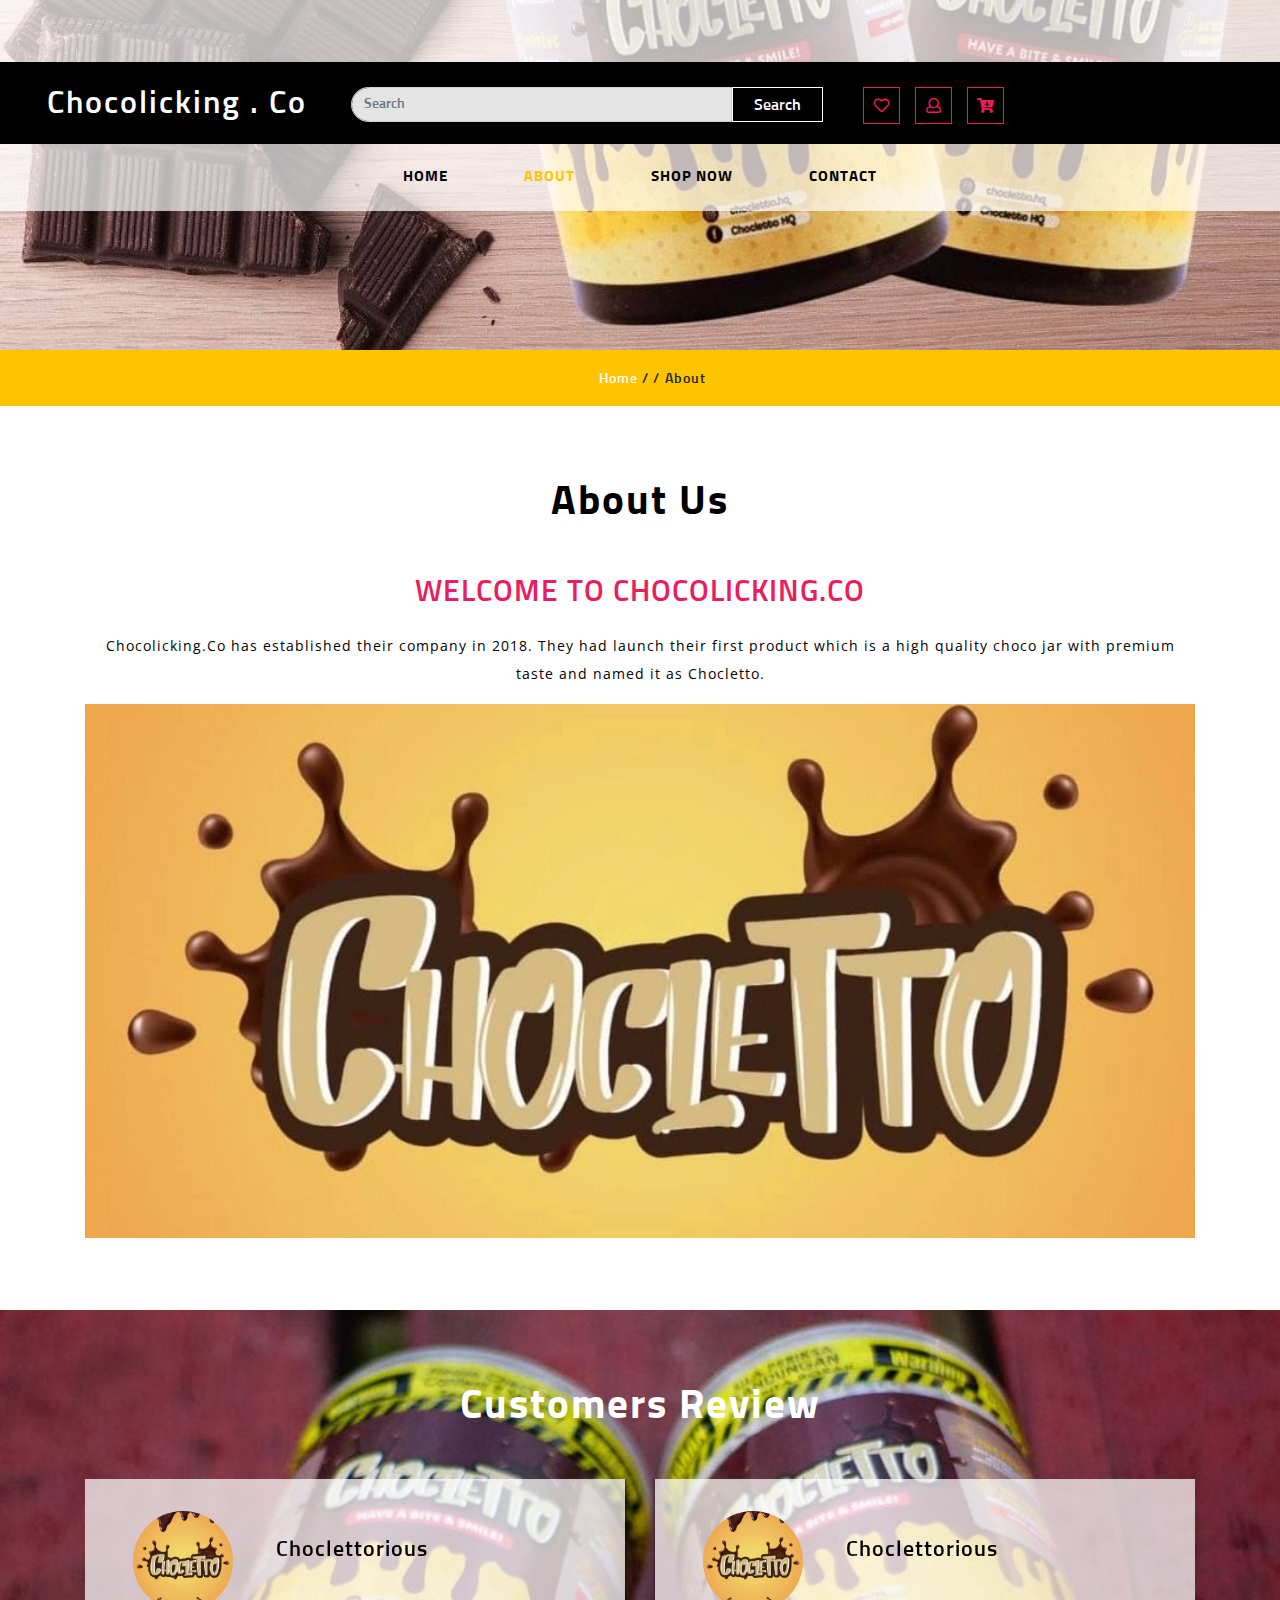
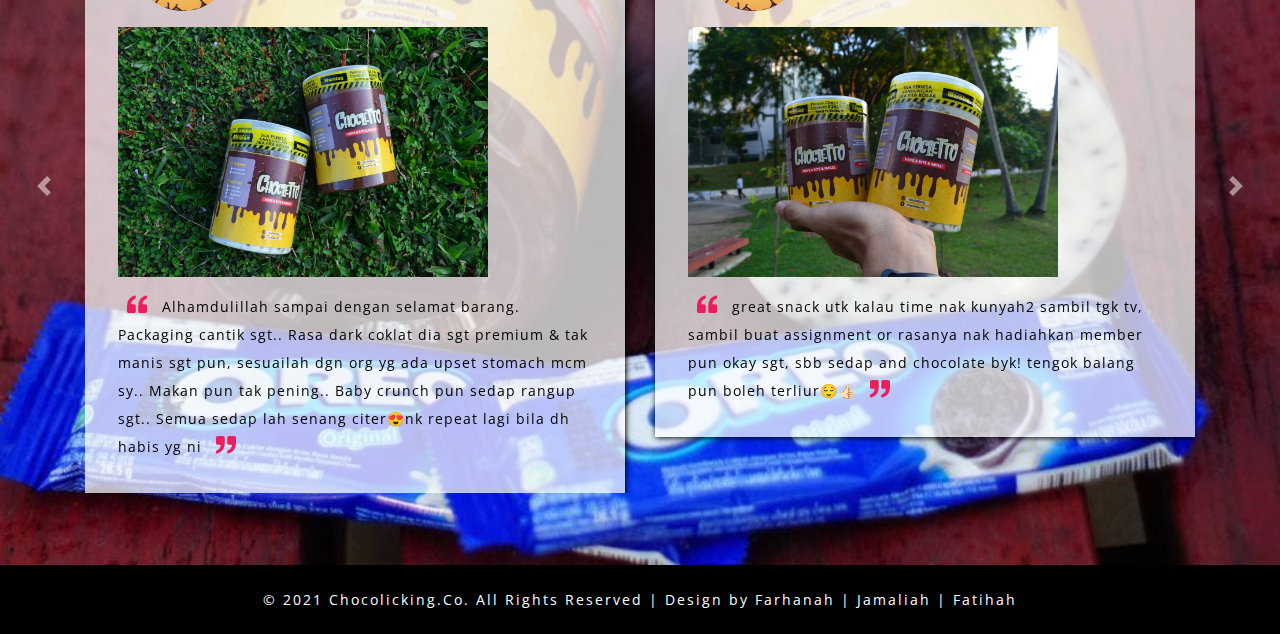
<file: web/about.html>
<!DOCTYPE html>
<html lang="zxx">
   <head>
      <title>Chocolicking . Co | Shop</title>
      <!--meta tags -->
      <meta charset="UTF-8">
      <meta name="viewport" content="width=device-width, initial-scale=1">

      <script>
         addEventListener("load", function () {
         	setTimeout(hideURLbar, 0);
         }, false);
         
         function hideURLbar() {
         	window.scrollTo(0, 1);
         }
      </script>
      <!--//meta tags ends here-->
      <!--booststrap-->
      <link href="css/bootstrap.min.css" rel="stylesheet" type="text/css" media="all">
      <!--//booststrap end-->
      <!-- font-awesome icons -->
      <link href="css/fontawesome-all.min.css" rel="stylesheet" type="text/css" media="all">
      <!-- //font-awesome icons -->
      <!--Shoping cart-->
      <link rel="stylesheet" href="css/shop.css" type="text/css" />
      <!--//Shoping cart-->
      <!--stylesheets-->
      <link href="css/style.css" rel='stylesheet' type='text/css' media="all">
      <!--//stylesheets-->
      <link href="//fonts.googleapis.com/css?family=Sunflower:500,700" rel="stylesheet">
      <link href="//fonts.googleapis.com/css?family=Open+Sans:400,600,700" rel="stylesheet">
   </head>
<body>
      <!--headder-->
      <div class="header-outs" id="home">
      <div class="header-bar">
         <div class="info-top-grid">
            <div class="info-contact-agile">
               <ul>
                  <li>
                     <span class=""></span>
                     <p></p>
                  </li>
                  <li>
                     <span class=""></span>
                     <p><a href=""></a></p>
                  </li>
                  <li>
                  </li>
               </ul>
            </div>
         </div>
         <div class="container-fluid">
            <div class="hedder-up row">
               <div class="col-lg-3 col-md-3 logo-head">
                  <h1><a class="navbar-brand" href="index.html">Chocolicking . Co</a></h1>
               </div>
               <div class="col-lg-5 col-md-6 search-right">
                  <form class="form-inline my-lg-0">
                     <input class="form-control mr-sm-2" type="search" placeholder="Search">
                     <button class="btn" type="submit">Search</button>
                  </form>
               </div>
               <div class="col-lg-4 col-md-3 right-side-cart">
                  <div class="cart-icons">
                     <ul>
                        <li>
                           <span class="far fa-heart"></span>
                        </li>
                        <li>
                           <button type="button" data-toggle="modal" data-target="#exampleModal"> <span class="far fa-user"></span></button>
                        </li>
                        <li class="choccart choccart2 cart cart box_1">
                           <form action="#" method="post" class="last">
                              <input type="hidden" name="cmd" value="_cart">
                              <input type="hidden" name="display" value="1">
                              <button class="top_choc_cart" type="submit" name="submit" value="">
                              <span class="fas fa-cart-arrow-down"></span>
                              </button>
                           </form>
                        </li>
                     </ul>
                  </div>
               </div>
            </div>
         </div>
         <nav class="navbar navbar-expand-lg navbar-light">
            <button class="navbar-toggler" type="button" data-toggle="collapse" data-target="#navbarSupportedContent" aria-controls="navbarSupportedContent" aria-expanded="false" aria-label="Toggle navigation">
            <span class="navbar-toggler-icon"></span>
            </button>
            <div class="collapse navbar-collapse justify-content-center" id="navbarSupportedContent">
               <ul class="navbar-nav ">
                  <li class="nav-item ">
                     <a class="nav-link" href="index.html">Home <span class="sr-only">(current)</span></a>
                  </li>
                  <li class="nav-item active">
                     <a href="about.html" class="nav-link">About</a>
                  </li>
                  <li class="nav-item">
                     <a href="shop.html" class="nav-link">Shop Now</a>
                  </li>
                  <li class="nav-item">
                     <a href="contact.html" class="nav-link">Contact</a>
                  </li>
               </ul>
            </div>
         </nav>
      </div>
	    </div>
      <!--//headder-->
      <!-- banner -->
      <div class="inner_page-banner one-img">
      </div>
      <!--//banner -->
      <!-- short -->
      <div class="using-border py-3">
         <div class="inner_breadcrumb  ml-4">
            <ul class="short_ls">
               <li>
                  <a href="index.html">Home</a>
                  <span>/ /</span>
               </li>
               <li>About</li>
            </ul>
         </div>
      </div>
      <!-- //short-->
      <!--About -->
      <section class="about py-lg-4 py-md-3 py-sm-3 py-3">
         <div class="container py-lg-5 py-md-4 py-sm-4 py-3">
            <h3 class="title text-center mb-lg-5 mb-md-4 mb-sm-4 mb-3">About Us</h3>
            <div class="about-innergrid-agile text-center">
               <h4>Welcome To Chocolicking.Co</h4>
               <p class="mb-3"> Chocolicking.Co has established their company in 2018. 
                  They had launch their first product which is a high 
                  quality choco jar with premium taste and named it 
                  as Chocletto.
               </p>
               <div class=" img-choco-w3l-top">
               </div>
            </div>

         </div>
      </section>
      <!--//about -->
      <!--Customers Review -->
      <section class="clients py-lg-4 py-md-3 py-sm-3 py-3" id="clients">
         <div class="container py-lg-5 py-md-5 py-sm-4 py-3">
            <h3 class="title clr text-center mb-lg-5 mb-md-4 mb-sm-4 mb-3">Customers Review</h3>
            <div id="carouselExampleControls" class="carousel slide" data-ride="carousel">
               <div class="carousel-inner">
                  <div class="carousel-item active">
                     <div class="row">
                        <div class="col-lg-6 clients-w3layouts-row">
                           <div class="least-w3layouts-text-gap">
                              <div class="row">
                                 <div class="col-md-4 col-sm-4 news-img">
                                    <img src="images/OfficialLogo.jpg" alt="logo" width="100" height="100"class="image-fluid">
                                 </div>
                                 <div class="col-md-8 col-sm-8 clients-says-w3layouts">
                                    <h4>Choclettorious 
                                    </h4>
                                 </div>
                                 <div class="mt-3 news-agile-text">
                                    <img src="images/gambar4.jpg" alt="fourth" width="370" height="250"class="image-fluid">
                                    <p class="mt-3"><span class="fas fa-quote-left"></span> Alhamdulillah sampai dengan selamat barang. Packaging cantik sgt.. Rasa dark coklat dia sgt premium & tak manis sgt pun, 
                                       sesuailah dgn org yg ada upset stomach mcm sy.. Makan pun tak pening.. 
                                       Baby crunch pun sedap rangup sgt.. Semua sedap lah senang citer😍nk repeat lagi bila dh habis yg ni  <span class="fas fa-quote-right"></span>
                                    </p>
                                 </div>
                              </div>
                           </div>
                        </div>
                        <div class="col-lg-6 clients-w3layouts-row">
                           <div class="least-w3layouts-text-gap">
                              <div class="row">
                                 <div class="col-md-4 col-sm-4 news-img">
                                    <img src="images/OfficialLogo.jpg" alt="logo" width="100" height="100"class="image-fluid">
                                 </div>
                                 <div class="col-md-8 col-sm-8 clients-says-w3layouts">
                                    <h4>Choclettorious  
                                    </h4>
                                 </div>
                                 <div class="mt-3 news-agile-text">
                                    <img src="images/gambar5.jpg" alt="fifth" width="370" height="250" class="image-fluid">
                                    <p class="mt-3"><span class="fas fa-quote-left"></span> great snack utk kalau time nak kunyah2 sambil tgk tv, 
                                       sambil buat assignment or rasanya nak hadiahkan member pun okay sgt, 
                                       sbb sedap and chocolate byk! tengok balang pun boleh terliur😌👍🏻 <span class="fas fa-quote-right"></span>
                                    </p>
                                 </div>
                              </div>
                           </div>
                        </div>
                     </div>
                  </div>
                  <div class="carousel-item">
                     <div class="row">
                        <div class="col-lg-6 clients-w3layouts-row">
                           <div class="least-w3layouts-text-gap">
                              <div class="row">
                                 <div class="col-md-4 col-sm-4 news-img">
                                    <img src="images/OfficialLogo.jpg" alt="logo" width="100" height="100"class="image-fluid">
                                 </div>
                                 <div class="col-md-8 col-sm-8 clients-says-w3layouts">
                                    <h4>Choclettorious 
                                    </h4>
                                 </div>
                                 <div class="mt-3 news-agile-text">
                                    <img src="images/gambar6.jpg" alt="sixth" width="200" height="250" class="image-fluid">
                                    <p class="mt-3"><span class="fas fa-quote-left"></span>  Dark chocolate xpernah mengecewakan.. 
                                       Sangat² terbaik.. Semoga terus maju.. <span class="fas fa-quote-right"></span>
                                    </p>
                                 </div>
                              </div>
                           </div>
                        </div>
                        <div class="col-lg-6 clients-w3layouts-row">
                           <div class="least-w3layouts-text-gap">
                              <div class="row">
                                 <div class="col-md-4 col-sm-4 news-img">
                                    <img src="images/OfficialLogo.jpg" alt="logo" width="100" height="100"class="image-fluid">
                                 </div>
                                 <div class="col-md-8 col-sm-8 clients-says-w3layouts">
                                    <h4>Choclettorious 
                                    </h4>
                                 </div>
                                 <div class="mt-3 news-agile-text">
                                    <img src="images/gambar7.jpg" alt="seventh" width="200" height="250" class="image-fluid">
                                    <p class="mt-3"><span class="fas fa-quote-left"></span>  Very satisfied. Recommended this product of cocojar! 
                                       Seller also very responsiveee. 
                                       No regrets. Will repeat <span class="fas fa-quote-right"></span>
                                    </p>
                                 </div>
                              </div>
                           </div>
                        </div>
                     </div>
                  </div>
                  <div class="carousel-item">
                     <div class="row">
                        <div class="col-lg-6 clients-w3layouts-row">
                           <div class="least-w3layouts-text-gap">
                              <div class="row">
                                 <div class="col-md-4 col-sm-4 news-img">
                                    <img src="images/OfficialLogo.jpg" alt="logo" width="100" height="100"class="image-fluid">
                                 </div>
                                 <div class="col-md-8 col-sm-8 clients-says-w3layouts">
                                    <h4>Choclettorious 
                                    </h4>
                                 </div>
                                 <div class="mt-3 news-agile-text">
                                    <img src="images/gambar8.jpg" alt="eighthth" width="200" height="250" class="image-fluid">
                                    <p class="mt-3"><span class="fas fa-quote-left"></span>  Berebut dgn adik dark chocolate ni 😆 Ingatkan dia nak milk chocolate. Rupanya dia ambik dark chocolate. 
                                       Nasib baik order 2 dark chocolate. Kalo x menangis 😭 Sye ambik 2 dark chocolate + topping chipsmore. Memang mengancam 👍🏻 
                                       Sekali makan terus nak habiskan. Coklat dye mmg byk. Tak kedekut. <span class="fas fa-quote-right"></span>
                                    </p>
                                 </div>
                              </div>
                           </div>
                        </div>
                        <div class="col-lg-6 clients-w3layouts-row">
                           <div class="least-w3layouts-text-gap">
                              <div class="row">
                                 <div class="col-md-4 col-sm-4 news-img">
                                    <img src="images/OfficialLogo.jpg" alt="logo" width="100" height="100"class="image-fluid">
                                 </div>
                                 <div class="col-md-8 col-sm-8 clients-says-w3layouts">
                                    <h4>Choclettorious 
                                    </h4>
                                 </div>
                                 <div class="mt-3 news-agile-text">
                                    <img src="images/gambar9.jpg" alt="ninth" width="200" height="250" class="image-fluid">
                                    <p class="mt-3"><span class="fas fa-quote-left"></span> great snack utk kalau time nak kunyah2 sambil tgk tv, sambil buat assignment or rasanya nak hadiahkan member pun okay sgt, 
                                       sbb sedap and chocolate byk! tengok balang pun boleh terliur😌👍🏻 <span class="fas fa-quote-right"></span>
                                    </p>
                                 </div>
                              </div>
                           </div>
                        </div>
                     </div>
                  </div>
               </div>
               <a class="carousel-control-prev" href="#carouselExampleControls" role="button" data-slide="prev">
               <span class="carousel-control-prev-icon" aria-hidden="true"></span>
               <span class="sr-only">Previous</span>
               </a>
               <a class="carousel-control-next" href="#carouselExampleControls" role="button" data-slide="next">
               <span class="carousel-control-next-icon" aria-hidden="true"></span>
               <span class="sr-only">Next</span>
               </a>
            </div>
         </div>
      </section>
      <!--//Customers Review -->
      <!--//subscribe-address-->

      <!-- footer -->
      <footer class="py-lg-4 py-md-3 py-sm-3 py-3 text-center">
         <div class="copy-agile-right">
            <p> 
               © 2021 Chocolicking.Co. All Rights Reserved | Design by Farhanah | Jamaliah | Fatihah </a>
            </p>
         </div>
      </footer>
      <!-- //footer -->
      <!-- Modal 1-->
      <div class="modal fade" id="exampleModal" tabindex="-1" role="dialog" aria-labelledby="exampleModalLabel" aria-hidden="true">
         <div class="modal-dialog" role="document">
            <div class="modal-content">
               <div class="modal-header">
                  <h5 class="modal-title" id="exampleModalLabel">Login</h5>
                  <button type="button" class="close" data-dismiss="modal" aria-label="Close">
                  <span aria-hidden="true">&times;</span>
                  </button>
               </div>
               <div class="modal-body">
                  <div class="register-form">
                     <form action="#" method="post">
                        <div class="fields-grid">
                           <div class="styled-input">
                              <input type="text" placeholder="Your Name" name="Your Name" required="">
                           </div>
                           <div class="styled-input">
                              <input type="email" placeholder="Your Email" name="Your Email" required="">
                           </div>
                           <div class="styled-input">
                              <input type="password" placeholder="password" name="password" required="">
                           </div>
                           <button type="submit" class="btn subscrib-btnn">Login</button>
                        </div>
                     </form>
                  </div>
               </div>
               <div class="modal-footer">
                  <button type="button" class="btn btn-secondary" data-dismiss="modal">Close</button>
               </div>
            </div>
         </div>
      </div>
      <!-- //Modal 1-->
      <!--js working-->
      <script src='js/jquery-2.2.3.min.js'></script>
      <!--//js working-->
      <!-- cart-js -->
      <script src="js/minicart.js"></script>
      <script>
         choc.render();
         
         choc.cart.on('choc_checkout', function (evt) {
         	var items, len, i;
         
         	if (this.subtotal() > 0) {
         		items = this.items();
         
         		for (i = 0, len = items.length; i < len; i++) {}
         	}
         });
      </script>
      <!-- //cart-js -->
      <!-- start-smoth-scrolling -->
      <script src="js/move-top.js"></script>
      <script src="js/easing.js"></script>
      <script>
         jQuery(document).ready(function ($) {
         	$(".scroll").click(function (event) {
         		event.preventDefault();
         		$('html,body').animate({
         			scrollTop: $(this.hash).offset().top
         		}, 900);
         	});
         });
      </script>
      <!-- start-smoth-scrolling -->
      <!-- here stars scrolling icon -->
      <script>
         $(document).ready(function () {
         
         	var defaults = {
         		containerID: 'toTop', // fading element id
         		containerHoverID: 'toTopHover', // fading element hover id
         		scrollSpeed: 1200,
         		easingType: 'linear'
         	};
         
         
         	$().UItoTop({
         		easingType: 'easeOutQuart'
         	});
         
         });
      </script>
      <!-- //here ends scrolling icon -->
      <!--bootstrap working-->
      <script src="js/bootstrap.min.js"></script>
      <!-- //bootstrap working-->      <!-- //OnScroll-Number-Increase-JavaScript -->
   </body>
</html>
</file>
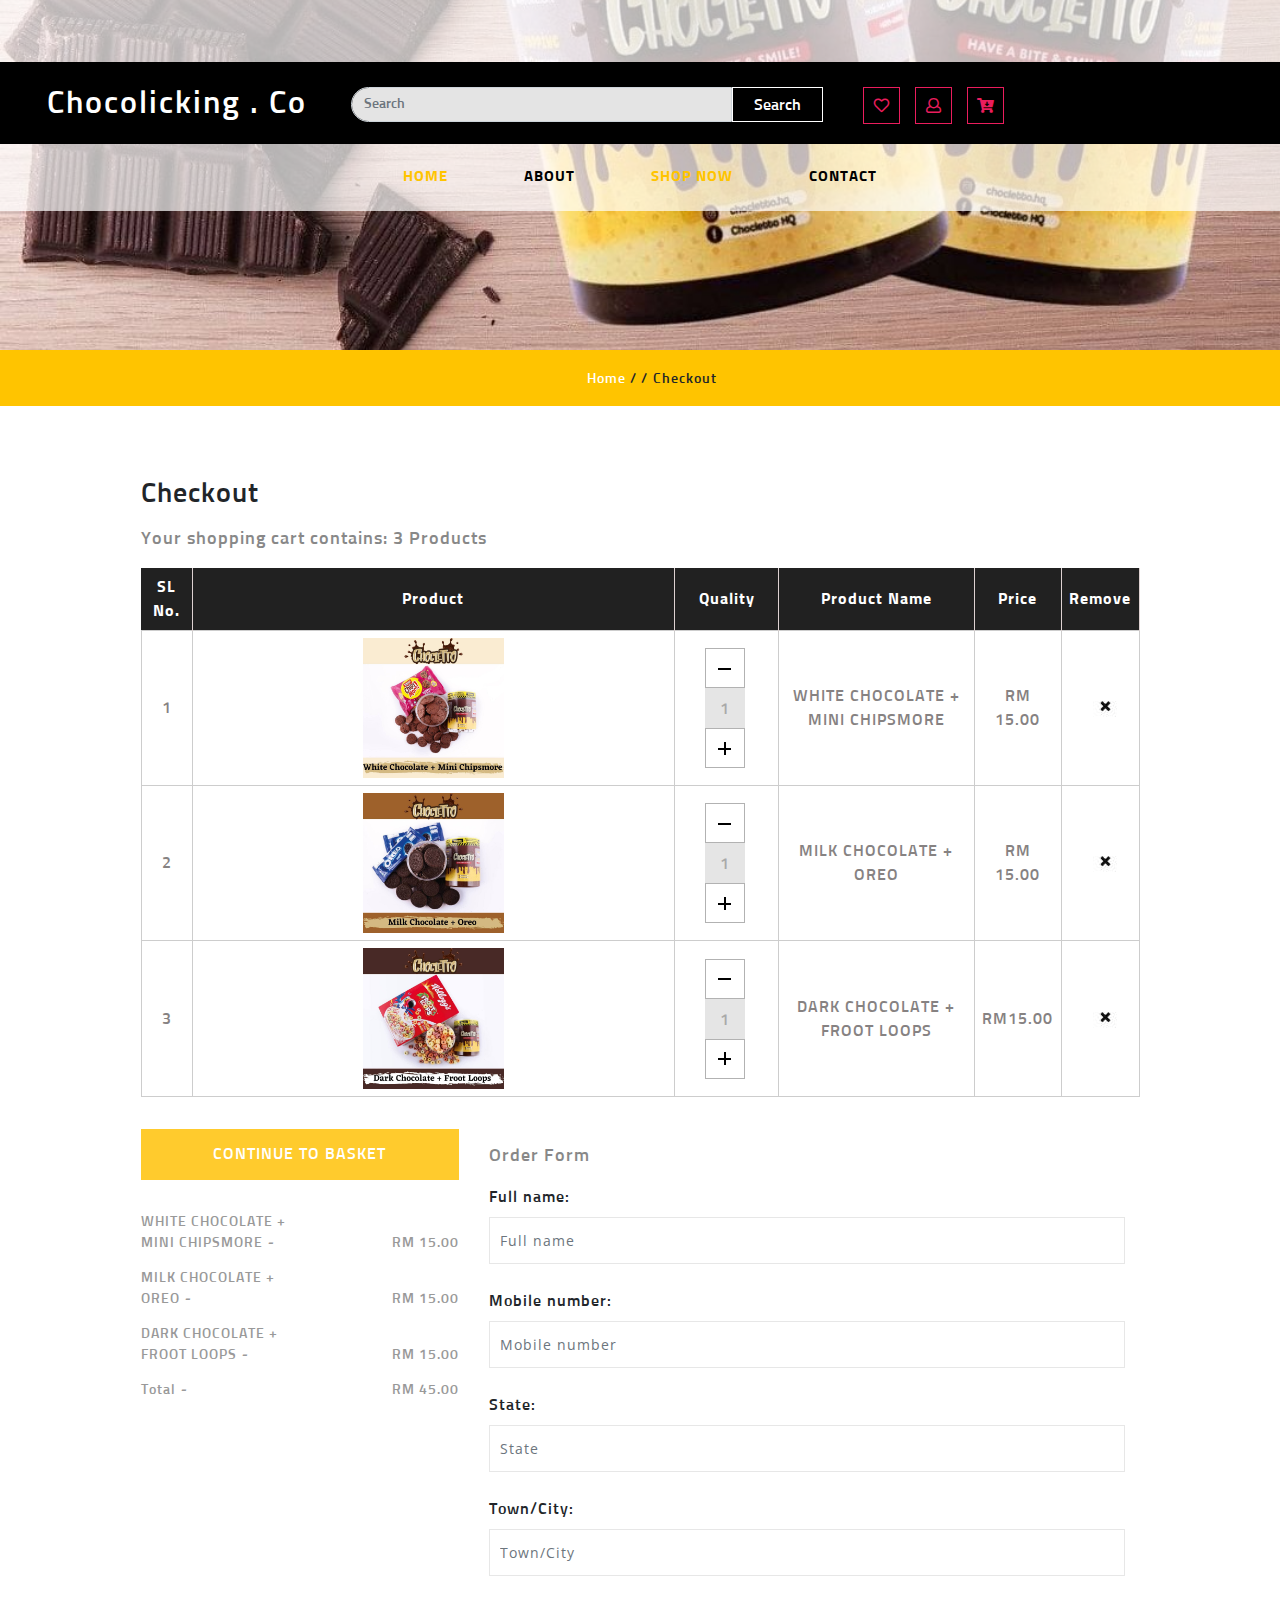
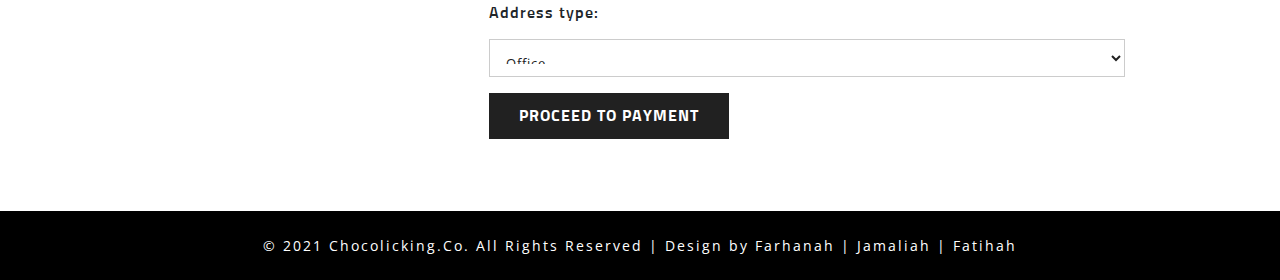
<file: web/checkout.html>
<!DOCTYPE html>
<html lang="zxx">
   <head>
      <title>Chocolicking . Co | Shop</title>
      <!--meta tags -->
      <meta charset="UTF-8">
      <meta name="viewport" content="width=device-width, initial-scale=1">

      <script>
         addEventListener("load", function () {
         	setTimeout(hideURLbar, 0);
         }, false);
         
         function hideURLbar() {
         	window.scrollTo(0, 1);
         }
      </script>
      <!--//meta tags ends here-->
      <!--booststrap-->
      <link href="css/bootstrap.min.css" rel="stylesheet" type="text/css" media="all">
      <!--//booststrap end-->
      <!-- font-awesome icons -->
      <link href="css/fontawesome-all.min.css" rel="stylesheet" type="text/css" media="all">
      <!-- //font-awesome icons -->
      <!--Shoping cart-->
      <link rel="stylesheet" href="css/shop.css" type="text/css" />
      <!--//Shoping cart-->
      <!--checkout-->
      <link rel="stylesheet" type="text/css" href="css/checkout.css">
      <!--//checkout-->
      <!--stylesheets-->
      <link href="css/style.css" rel='stylesheet' type='text/css' media="all">
      <!--//stylesheets-->
      <link href="//fonts.googleapis.com/css?family=Sunflower:500,700" rel="stylesheet">
      <link href="//fonts.googleapis.com/css?family=Open+Sans:400,600,700" rel="stylesheet">
   </head>
   <body>
      <!--headder-->
      <div class="header-outs" id="home">
         <div class="header-bar">
            <div class="info-top-grid">
               <div class="info-contact-agile">
                  <ul>
                     <li>
                        <span class=""></span>
                        <p></p>
                     </li>
                     <li>
                        <span class=""></span>
                        <p><a href=""></a></p>
                     </li>
                     <li>
                     </li>
                  </ul>
               </div>
            </div>
            <div class="container-fluid">
               <div class="hedder-up row">
                  <div class="col-lg-3 col-md-3 logo-head">
                     <h1><a class="navbar-brand" href="index.html">Chocolicking . Co</a></h1>
                  </div>
                  <div class="col-lg-5 col-md-6 search-right">
                     <form class="form-inline my-lg-0">
                        <input class="form-control mr-sm-2" type="search" placeholder="Search">
                        <button class="btn" type="submit">Search</button>
                     </form>
                  </div>
                  <div class="col-lg-4 col-md-3 right-side-cart">
                     <div class="cart-icons">
                        <ul>
                           <li>
                              <span class="far fa-heart"></span>
                           </li>
                           <li>
                              <button type="button" data-toggle="modal" data-target="#exampleModal"> <span class="far fa-user"></span></button>
                           </li>
                           <li class="choccart choccart2 cart cart box_1">
                              <form action="#" method="post" class="last">
                                 <input type="hidden" name="cmd" value="_cart">
                                 <input type="hidden" name="display" value="1">
                                 <button class="top_choc_cart" type="submit" name="submit" value="">
                                 <span class="fas fa-cart-arrow-down"></span>
                                 </button>
                              </form>
                           </li>
                        </ul>
                     </div>
                  </div>
               </div>
            </div>
            <nav class="navbar navbar-expand-lg navbar-light">
               <button class="navbar-toggler" type="button" data-toggle="collapse" data-target="#navbarSupportedContent" aria-controls="navbarSupportedContent" aria-expanded="false" aria-label="Toggle navigation">
               <span class="navbar-toggler-icon"></span>
               </button>
               <div class="collapse navbar-collapse justify-content-center" id="navbarSupportedContent">
                  <ul class="navbar-nav ">
                     <li class="nav-item active">
                        <a class="nav-link" href="index.html">Home <span class="sr-only">(current)</span></a>
                     </li>
                     <li class="nav-item">
                        <a href="about.html" class="nav-link">About</a>
                     </li>
                     <li class="nav-item active">
                        <a href="shop.html" class="nav-link">Shop Now</a>
                     </li>
                     <li class="nav-item">
                        <a href="contact.html" class="nav-link">Contact</a>
                     </li>
                  </ul>
               </div>
            </nav>
         </div>
		  </div>
         <!--//headder-->
         <!-- banner -->
         <div class="inner_page-banner one-img">
         </div>
         <!-- short -->
         <div class="using-border py-3">
            <div class="inner_breadcrumb  ml-4">
               <ul class="short_ls">
                  <li>
                     <a href="index.html">Home</a>
                     <span>/ /</span>
                  </li>
                  <li>Checkout</li>
               </ul>
            </div>
         </div>
         <!-- //short-->
         <!--Checkout-->  
         <!-- //banner -->
         <!-- top Products -->
         <section class="checkout py-lg-4 py-md-3 py-sm-3 py-3">
            <div class="container py-lg-5 py-md-4 py-sm-4 py-3">
               <div class="shop_inner_inf">
                  <div class="privacy about">
                     <h3>Chec<span>kout</span></h3>
                     <div class="checkout-right">
                        <h4>Your shopping cart contains: <span>3 Products</span></h4>
                        <table class="timetable_sub">
                           <thead>
                              <tr>
                                 <th>SL No.</th>
                                 <th>Product</th>
                                 <th>Quality</th>
                                 <th>Product Name</th>
                                 <th>Price</th>
                                 <th>Remove</th>
                              </tr>
                           </thead>
                           <tbody>
                              <tr class="rem1">
                                 <td class="invert">1</td>
                                 <td class="invert-image"><a href="chocletto.html"><img src="images/product5.jpg" alt=" " class="img-responsive"></a></td>
                                 <td class="invert">
                                    <div class="quantity">
                                       <div class="quantity-select">
                                          <div class="entry value-minus">&nbsp;</div>
                                          <div class="entry value"><span>1</span></div>
                                          <div class="entry value-plus active">&nbsp;</div>
                                       </div>
                                    </div>
                                 </td>
                                 <td class="invert">WHITE CHOCOLATE + MINI CHIPSMORE</td>
                                 <td class="invert">RM 15.00</td>
                                 <td class="invert">
                                    <div class="rem">
                                       <div class="close1"> </div>
                                    </div>
                                 </td>
                              </tr>
                              <tr class="rem2">
                                 <td class="invert">2</td>
                                 <td class="invert-image"><a href="chocletto.html"><img src="images/product12.jpg" alt=" " class="img-responsive"></a></td>
                                 <td class="invert">
                                    <div class="quantity">
                                       <div class="quantity-select">
                                          <div class="entry value-minus">&nbsp;</div>
                                          <div class="entry value"><span>1</span></div>
                                          <div class="entry value-plus active">&nbsp;</div>
                                       </div>
                                    </div>
                                 </td>
                                 <td class="invert">MILK CHOCOLATE + OREO</td>
                                 <td class="invert">RM 15.00</td>
                                 <td class="invert">
                                    <div class="rem">
                                       <div class="close2"> </div>
                                    </div>
                                 </td>
                              </tr>
                              <tr class="rem3">
                                 <td class="invert">3</td>
                                 <td class="invert-image"><a href="chocletto.html"><img src="images/product3.jpg" alt=" " class="img-responsive"></a></td>
                                 <td class="invert">
                                    <div class="quantity">
                                       <div class="quantity-select">
                                          <div class="entry value-minus">&nbsp;</div>
                                          <div class="entry value"><span>1</span></div>
                                          <div class="entry value-plus active">&nbsp;</div>
                                       </div>
                                    </div>
                                 </td>
                                 <td class="invert">DARK CHOCOLATE + FROOT LOOPS</td>
                                 <td class="invert">RM15.00</td>
                                 <td class="invert">
                                    <div class="rem">
                                       <div class="close3"> </div>
                                    </div>
                                 </td>
                              </tr>
                           </tbody>
                        </table>
                     </div>
                     <div class="checkout-left">
                        <div class="col-md-4 checkout-left-basket">
                           <h4>Continue to basket</h4>
                           <ul>
                              <li>WHITE CHOCOLATE +<br>MINI CHIPSMORE <i>-</i> <span>RM 15.00 </span></li>
                              <li>MILK CHOCOLATE +<br>OREO <i>-</i> <span>RM 15.00 </span></li>
                              <li>DARK CHOCOLATE + <br>FROOT LOOPS <i>-</i> <span>RM 15.00 </span></li>
                              <li>Total <i>-</i> <span>RM 45.00</span></li>
                           </ul>
                        </div>
                        <div class="col-md-8 address_form">
                           <h4>Order Form</h4>
                           <form name="orderform" onsubmit="return validateForm()" action="payment.html" method="post" class="creditly-card-form agileinfo_form">
                              <section class="creditly-wrapper wrapper">
                                 <div class="information-wrapper">
                                    <div class="first-row form-group">
                                       <div class="controls">
                                          <label class="control-label">Full name: </label>
                                          <input class="billing-address-name form-control" type="text" name="name" placeholder="Full name" required>
                                       </div>
                                       <div class="card_number_grids">
                                          <div class="card_number_grid_left">
                                             <div class="controls">
                                                <label class="control-label">Mobile number:</label>
                                                <input class="form-control" type="text" placeholder="Mobile number" required>
                                             </div>
                                          </div>
                                          <div class="card_number_grid_right">
                                             <div class="controls">
                                                <label class="control-label">State: </label>
                                                <input class="form-control" type="text" placeholder="State" required>
                                             </div>
                                          </div>
                                          <div class="clear"> </div>
                                       </div>
                                       <div class="controls">
                                          <label class="control-label">Town/City: </label>
                                          <input class="form-control" type="text" placeholder="Town/City" required>
                                       </div>
                                       <div class="controls">
                                          <label class="control-label">Address type: </label>
                                          <select class="form-control option-w3ls">
                                             <option>Office</option>
                                             <option>Home</option>
                                          </select>
                                       </div>
                                    </div>
                                    <button onclick="alert('Thank you for your order !')" class="submit check_out">Proceed To Payment</button>
                                 </div>
                              </section>
                           </form>
                        </div>
                        <div class="clearfix"> </div>
                        <div class="clearfix"></div>
                     </div>
                  </div>
               </div>
               <!-- //top products -->
            </div>
      </section>
      <!--subscribe-address-->
      <!--//subscribe-address-->
      <!--//subscribe-->
      <!-- footer -->
      <footer class="py-lg-4 py-md-3 py-sm-3 py-3 text-center">
         <div class="copy-agile-right">
            <p> 
               © 2021 Chocolicking.Co. All Rights Reserved | Design by Farhanah | Jamaliah | Fatihah </a>
            </p>
         </div>
      </footer>
      <!-- //footer -->
      <!-- Modal 1-->
      <div class="modal fade" id="exampleModal" tabindex="-1" role="dialog" aria-labelledby="exampleModalLabel" aria-hidden="true">
         <div class="modal-dialog" role="document">
            <div class="modal-content">
               <div class="modal-header">
                  <h5 class="modal-title" id="exampleModalLabel">Login</h5>
                  <button type="button" class="close" data-dismiss="modal" aria-label="Close">
                  <span aria-hidden="true">&times;</span>
                  </button>
               </div>
               <div class="modal-body">
                  <div class="register-form">
                     <form action="#" method="post">
                        <div class="fields-grid">
                           <div class="styled-input">
                              <input type="text" placeholder="Your Name" name="Your Name" required="">
                           </div>
                           <div class="styled-input">
                              <input type="email" placeholder="Your Email" name="Your Email" required="">
                           </div>
                           <div class="styled-input">
                              <input type="password" placeholder="password" name="password" required="">
                           </div>
                           <button type="submit" class="btn subscrib-btnn">Login</button>
                        </div>
                     </form>
                  </div>
               </div>
               <div class="modal-footer">
                  <button type="button" class="btn btn-secondary" data-dismiss="modal">Close</button>
               </div>
            </div>
         </div>
      </div>
      <!-- //Modal 1-->
      <!--js working-->
      <script src='js/jquery-2.2.3.min.js'></script>
      <!--//js working-->
      <!-- cart-js -->	
      <script src="js/minicart.js"></script>
      <script>
         choc.render();
         
         choc.cart.on('choc_checkout', function (evt) {
         	var items, len, i;
         
         	if (this.subtotal() > 0) {
         		items = this.items();
         
         		for (i = 0, len = items.length; i < len; i++) {}
         	}
         });
      </script>
      <!--// cart-js -->
      <!--quantity-->
      <script>
         $('.value-plus').on('click', function () {
         	var divUpd = $(this).parent().find('.value'),
         		newVal = parseInt(divUpd.text(), 10) + 1;
         	divUpd.text(newVal);
         });
         
         $('.value-minus').on('click', function () {
         	var divUpd = $(this).parent().find('.value'),
         		newVal = parseInt(divUpd.text(), 10) - 1;
         	if (newVal >= 1) divUpd.text(newVal);
         });
      </script>
      <!--quantity-->
      <!--closed-->
      <script>
         $(document).ready(function (c) {
         	$('.close1').on('click', function (c) {
         		$('.rem1').fadeOut('slow', function (c) {
         			$('.rem1').remove();
         		});
         	});
         });
      </script>
      <script>
         $(document).ready(function (c) {
         	$('.close2').on('click', function (c) {
         		$('.rem2').fadeOut('slow', function (c) {
         			$('.rem2').remove();
         		});
         	});
         });
      </script>
      <script>
         $(document).ready(function (c) {
         	$('.close3').on('click', function (c) {
         		$('.rem3').fadeOut('slow', function (c) {
         			$('.rem3').remove();
         		});
         	});
         });
      </script>
      <!--//closed-->
      <!-- start-smoth-scrolling -->
      <script src="js/move-top.js"></script>
      <script src="js/easing.js"></script>
      <script>
         jQuery(document).ready(function ($) {
         	$(".scroll").click(function (event) {
         		event.preventDefault();
         		$('html,body').animate({
         			scrollTop: $(this.hash).offset().top
         		}, 900);
         	});
         });
      </script>
      <!-- start-smoth-scrolling -->
      <!-- here stars scrolling icon -->
      <script>
         $(document).ready(function () {
         
         	var defaults = {
         		containerID: 'toTop', // fading element id
         		containerHoverID: 'toTopHover', // fading element hover id
         		scrollSpeed: 1200,
         		easingType: 'linear'
         	};
         	$().UItoTop({
         		easingType: 'easeOutQuart'
         	});
         
         });
      </script>
      <!-- //here ends scrolling icon -->
      <!--bootstrap working-->
      <script src="js/bootstrap.min.js"></script>
      <!-- //bootstrap working-->
   </body>
</html>
</file>
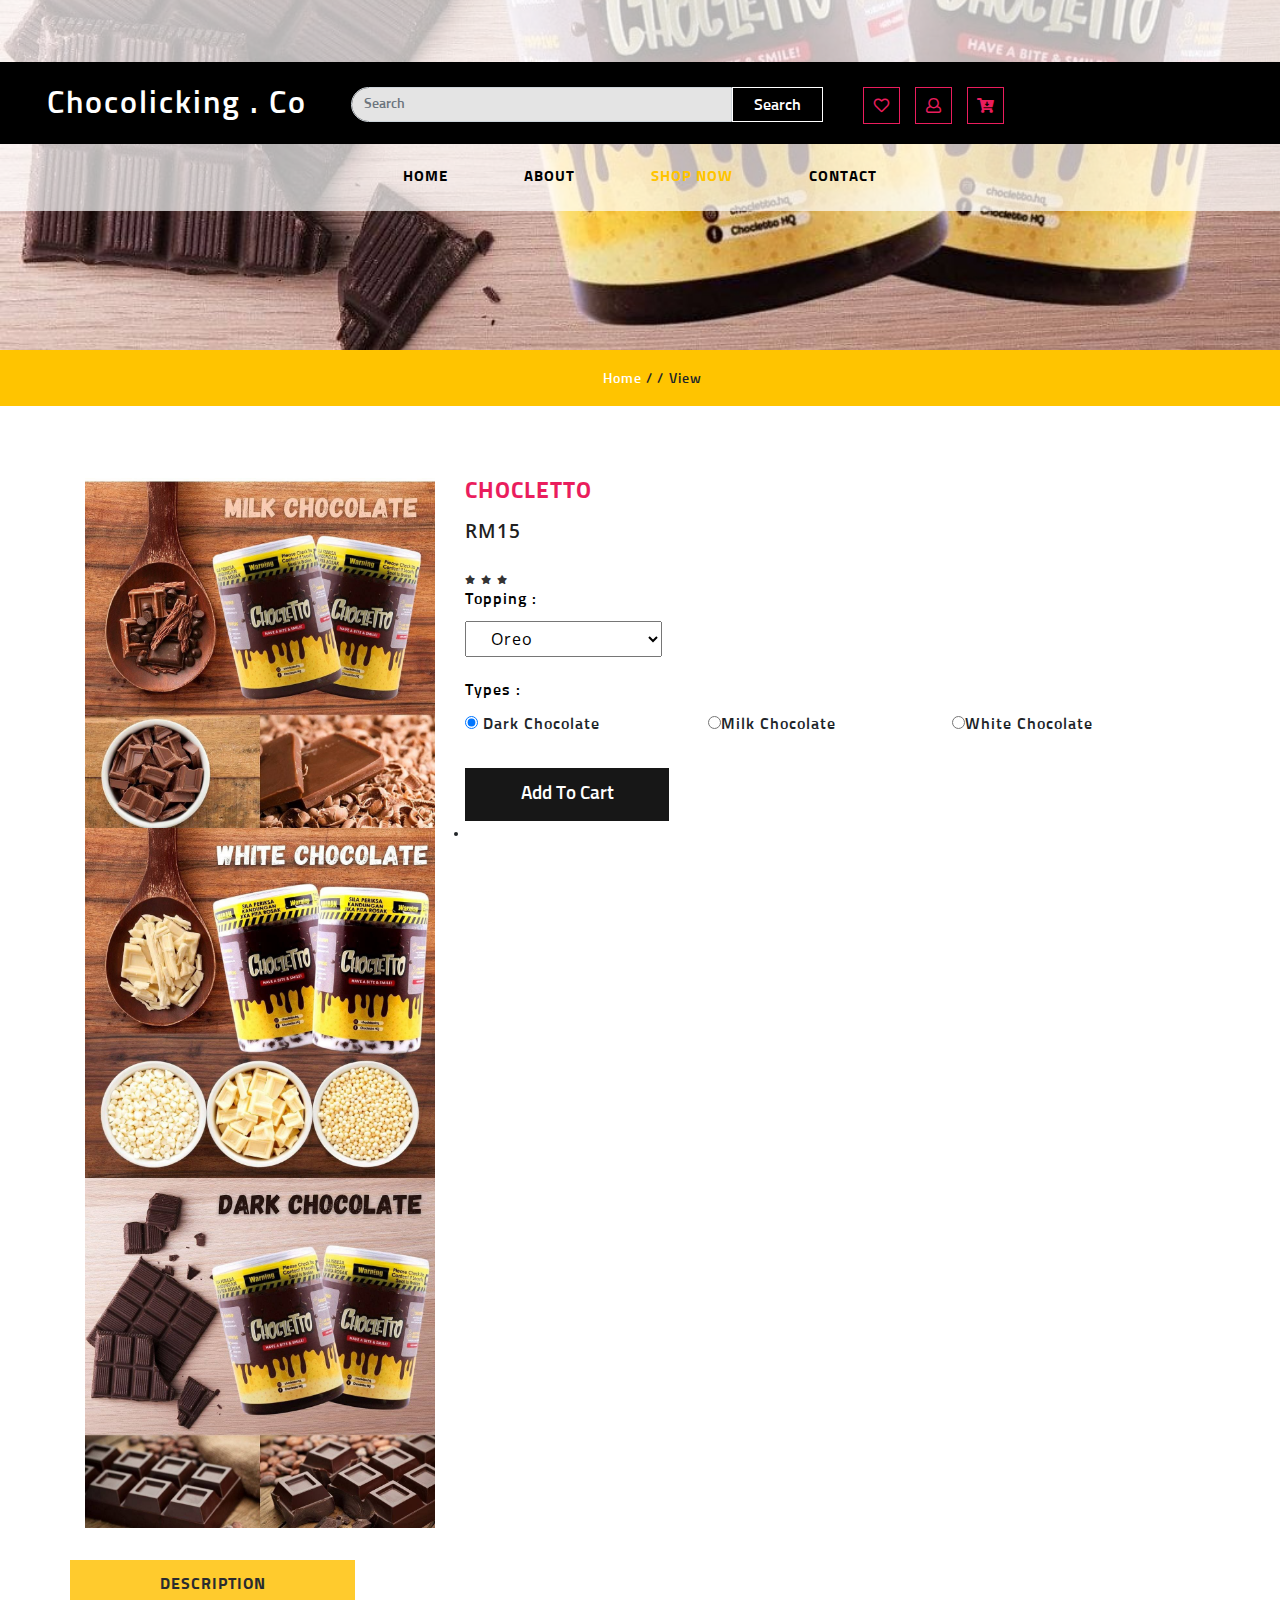
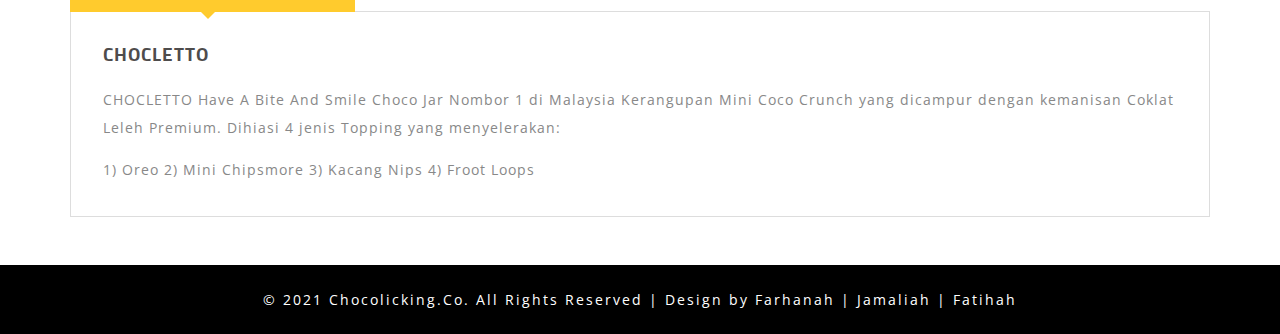
<file: web/chocletto.html>
<!DOCTYPE html>
<html lang="zxx">
   <head>
      <title>Chocolicking . Co | Shop</title>
      <!--meta tags -->
      <meta charset="UTF-8">
      <meta name="viewport" content="width=device-width, initial-scale=1">

      <script>
         addEventListener("load", function () {
         	setTimeout(hideURLbar, 0);
         }, false);
         
         function hideURLbar() {
         	window.scrollTo(0, 1);
         }
      </script>
      <!--//meta tags ends here-->
      <!--booststrap-->
      <link href="css/bootstrap.min.css" rel="stylesheet" type="text/css" media="all">
      <!--//booststrap end-->
      <!-- font-awesome icons -->
      <link href="css/fontawesome-all.min.css" rel="stylesheet" type="text/css" media="all">
      <!-- //font-awesome icons -->
      <!--Shoping cart-->
      <link rel="stylesheet" href="css/shop.css" type="text/css" />
      <!--//Shoping cart-->
      <link rel="stylesheet" type="text/css" href="css/jquery-ui1.css">
      <link href="css/easy-responsive-tabs.css" rel='stylesheet' type='text/css' />
      <link rel="stylesheet" href="css/flexslider.css" type="text/css" media="screen" />
      <!--stylesheets-->
      <link href="css/style.css" rel='stylesheet' type='text/css' media="all">
      <!--//stylesheets-->
      <link href="//fonts.googleapis.com/css?family=Sunflower:500,700" rel="stylesheet">
      <link href="//fonts.googleapis.com/css?family=Open+Sans:400,600,700" rel="stylesheet">
   </head>
   <body>
      <!--headder-->
      <div class="header-outs" id="home">
      <div class="header-bar">
         <div class="info-top-grid">
            <div class="info-contact-agile">
               <ul>
                  <li>
                     <span class=""></span>
                     <p></p>
                  </li>
                  <li>
                     <span class=""></span>
                     <p><a href=""></a></p>
                  </li>
                  <li>
                  </li>
               </ul>
            </div>
         </div>
            <div class="container-fluid">
               <div class="hedder-up row">
                  <div class="col-lg-3 col-md-3 logo-head">
                     <h1><a class="navbar-brand" href="index.html">Chocolicking . Co</a></h1>
                  </div>
                  <div class="col-lg-5 col-md-6 search-right">
                     <form class="form-inline my-lg-0">
                        <input class="form-control mr-sm-2" type="search" placeholder="Search">
                        <button class="btn" type="submit">Search</button>
                     </form>
                  </div>
                  <div class="col-lg-4 col-md-3 right-side-cart">
                     <div class="cart-icons">
                        <ul>
                           <li>
                              <span class="far fa-heart"></span>
                           </li>
                           <li>
                              <button type="button" data-toggle="modal" data-target="#exampleModal"> <span class="far fa-user"></span></button>
                           </li>
                           <li class="choccart choccart2 cart cart box_1">
                              <form action="#" method="post" class="last">
                                 <input type="hidden" name="cmd" value="_cart">
                                 <input type="hidden" name="display" value="1">
                                 <button class="top_choc_cart" type="submit" name="submit" value="">
                                 <span class="fas fa-cart-arrow-down"></span>
                                 </button>
                              </form>
                           </li>
                        </ul>
                     </div>
                  </div>
               </div>
            </div>
         <nav class="navbar navbar-expand-lg navbar-light">
            <button class="navbar-toggler" type="button" data-toggle="collapse" data-target="#navbarSupportedContent" aria-controls="navbarSupportedContent" aria-expanded="false" aria-label="Toggle navigation">
            <span class="navbar-toggler-icon"></span>
            </button>
            <div class="collapse navbar-collapse justify-content-center" id="navbarSupportedContent">
               <ul class="navbar-nav ">
                  <li class="nav-item ">
                     <a class="nav-link" href="index.html">Home <span class="sr-only">(current)</span></a>
                  </li>
                  <li class="nav-item">
                     <a href="about.html" class="nav-link">About</a>
                  </li>
                  <li class="nav-item active">
                     <a href="shop.html" class="nav-link">Shop Now</a>
                  </li>
                  <li class="nav-item">
                     <a href="contact.html" class="nav-link">Contact</a>
                  </li>
               </ul>
            </div>
         </nav>
      </div>
	  </div>
      <!--//headder-->
      <!-- banner -->
      <div class="inner_page-banner one-img">
      </div>
      <!--//banner -->
      <!-- short -->
      <div class="using-border py-3">
         <div class="inner_breadcrumb  ml-4">
            <ul class="short_ls">
               <li>
                  <a href="index.html">Home</a>
                  <span>/ /</span>
               </li>
               <li>View</li>
            </ul>
         </div>
      </div>
      <!-- //short-->
      <!--//banner -->
      <!--/shop-->
      <section class="banner-bottom py-lg-5 py-3">
         <div class="container">
            <div class="inner-sec-shop pt-lg-4 pt-3">
               <div class="row">
                  <div class="col-lg-4 single-right-left ">
                     <div class="grid images_3_of_2">
                        <div class="flexslider1">
                           <ul class="slides">
                              <li data-thumb="images/gambar1.jpg">
                                 <div class="thumb-image"> <img src="images/gambar1.jpg" data-imagezoom="true" class="img-fluid" alt=" "> </div>
                              </li>
                              <li data-thumb="images/gambar2.jpg">
                                 <div class="thumb-image"> <img src="images/gambar2.jpg" data-imagezoom="true" class="img-fluid" alt=" "> </div>
                              </li>
                              <li data-thumb="images/gambar3.jpg">
                                 <div class="thumb-image"> <img src="images/gambar3.jpg" data-imagezoom="true" class="img-fluid" alt=" "> </div>
                              </li>
                           </ul>
                           <div class="clearfix"></div>
                        </div>
                     </div>
                  </div>
                  <div class="col-lg-8 single-right-left simpleCart_shelfItem">
                     <h3>CHOCLETTO</h3>
                     <p><span class="item_price">RM15</span>
         
                     </p>
                     <div class="rating1">
                        <ul class="stars">
                           <li><a href="#"><i class="fa fa-star" aria-hidden="true"></i></a></li>
                           <li><a href="#"><i class="fa fa-star" aria-hidden="true"></i></a></li>
                           <li><a href="#"><i class="fa fa-star" aria-hidden="true"></i></a></li>
                           <li><a href="#"><i class="fa fa-star-half-o" aria-hidden="true"></i></a></li>
                           <li><a href="#"><i class="fa fa-star-o" aria-hidden="true"></i></a></li>
                        </ul>
                     </div>
                     <div class="color-quality">
                        <div class="color-quality-right">
                           <h5>Topping :</h5>
                           <select id="country1" onchange="change_country(this.value)" class="frm-field required sect">
                              <option value="null">Oreo</option>
                              <option value="null">Nips Peanut</option>
                              <option value="null">Froot Loops</option>
                              <option value="null">Mini Chipsmore</option>
                           </select>
                        </div>
                     </div>
                     <div class="occasional">
                        <h5>Types :</h5>
                        <div class="colr ert">
                           <label class="radio"><input type="radio" name="radio" checked=""><i></i> Dark Chocolate</label>
                        </div>
                        <div class="colr">
                           <label class="radio"><input type="radio" name="radio"><i></i>Milk Chocolate</label>
                        </div>
                        <div class="colr">
                           <label class="radio"><input type="radio" name="radio"><i></i>White Chocolate</label>
                        </div>
                        <div class="clearfix"> </div>
                     </div>
                     <div class="occasion-cart">
                        <div class="choc single-item singlepage">
                           <form action="#" method="post">
                              <input type="hidden" name="cmd" value="_cart">
                              <input type="hidden" name="add" value="1">
                              <input type="hidden" name="chocojar_item" value="Chocletto">
                              <input type="hidden" name="amount" value="15.00">
                              <button type="submit" class="choc-cart pchoc-cart add">
                              Add to Cart
                              </button>
                           </form>
                        </div>
                     </div>
                        <li class="mx-1">
                           <a href="#">
                           <span class="fas fa-rss"></span>
                           </a>
                        </li>
                     </ul>
                  </div>
                  <div class="clearfix"> </div>
                  <!--/tabs-->
                  <div class="responsive_tabs">
                     <div id="horizontalTab">
                        <ul class="resp-tabs-list">
                           <li>Description</li>
                        </ul>
                        <div class="resp-tabs-container">
                           <!--/tab_one-->
                           <div class="tab1">
                              <div class="single_page">
                                 <h6>CHOCLETTO</h6>
                                 <p>CHOCLETTO
                                    Have A Bite And Smile
                                    Choco Jar Nombor 1 di Malaysia
                                    Kerangupan Mini Coco Crunch yang dicampur dengan kemanisan Coklat Leleh Premium.
                                    Dihiasi 4 jenis Topping yang menyelerakan:
                                 </p>
                                 <p class="para">
                                    1) Oreo
                                    2) Mini Chipsmore
                                    3) Kacang Nips
                                    4) Froot Loops
                                 </p>
                              </div>
                           </div>
                           <!--//tab_one-->
                  <!--//tabs-->
               </div>
            </div>
         </div>
      </section>
      <!--subscribe-address-->
      <!--//subscribe-address-->
      <!--//subscribe-->
      <!-- footer -->
      <footer class="py-lg-4 py-md-3 py-sm-3 py-3 text-center">
         <div class="copy-agile-right">
            <p> 
               © 2021 Chocolicking.Co. All Rights Reserved | Design by Farhanah | Jamaliah | Fatihah </a>
            </p>
         </div>
      </footer>
      <!-- //footer -->
      <!-- Modal 1-->
      <div class="modal fade" id="exampleModal" tabindex="-1" role="dialog" aria-labelledby="exampleModalLabel" aria-hidden="true">
         <div class="modal-dialog" role="document">
            <div class="modal-content">
               <div class="modal-header">
                  <h5 class="modal-title" id="exampleModalLabel">Login</h5>
                  <button type="button" class="close" data-dismiss="modal" aria-label="Close">
                  <span aria-hidden="true">&times;</span>
                  </button>
               </div>
               <div class="modal-body">
                  <div class="register-form">
                     <form action="#" method="post">
                        <div class="fields-grid">
                           <div class="styled-input">
                              <input type="text" placeholder="Your Name" name="Your Name" required="">
                           </div>
                           <div class="styled-input">
                              <input type="email" placeholder="Your Email" name="Your Email" required="">
                           </div>
                           <div class="styled-input">
                              <input type="password" placeholder="password" name="password" required="">
                           </div>
                           <button type="submit" class="btn subscrib-btnn">Login</button>
                        </div>
                     </form>
                  </div>
               </div>
               <div class="modal-footer">
                  <button type="button" class="btn btn-secondary" data-dismiss="modal">Close</button>
               </div>
            </div>
         </div>
      </div>
      <!-- //Modal 1-->
      <!--jQuery-->
      <script src="js/jquery-2.2.3.min.js"></script>
      <!-- newsletter modal -->
      <!-- cart-js -->
      <script src="js/minicart.js"></script>
      <script>
         choc.render();
         
         choc.cart.on('choc_checkout', function (evt) {
         	var items, len, i;
         
         	if (this.subtotal() > 0) {
         		items = this.items();
         
         		for (i = 0, len = items.length; i < len; i++) {}
         	}
         });
      </script>
      <!-- //cart-js -->
      <!-- price range (top products) -->
      <script src="js/jquery-ui.js"></script>
      <script>
         //<![CDATA[ 
         $(window).load(function () {
         	$("#slider-range").slider({
         		range: true,
         		min: 0,
         		max: 9000,
         		values: [50, 6000],
         		slide: function (event, ui) {
         			$("#amount").val("$" + ui.values[0] + " - $" + ui.values[1]);
         		}
         	});
         	$("#amount").val("$" + $("#slider-range").slider("values", 0) + " - $" + $("#slider-range").slider("values", 1));
         
         }); //]]>
      </script>
      <!-- //price range (top products) -->
      <!-- single -->
      <script src="js/imagezoom.js"></script>
      <!-- single -->
      <!-- script for responsive tabs -->
      <script src="js/easy-responsive-tabs.js"></script>
      <script>
         $(document).ready(function () {
         	$('#horizontalTab').easyResponsiveTabs({
         		type: 'default', //Types: default, vertical, accordion           
         		width: 'auto', //auto or any width like 600px
         		fit: true, // 100% fit in a container
         		closed: 'accordion', // Start closed if in accordion view
         		activate: function (event) { // Callback function if tab is switched
         			var $tab = $(this);
         			var $info = $('#tabInfo');
         			var $name = $('span', $info);
         			$name.text($tab.text());
         			$info.show();
         		}
         	});
         	$('#verticalTab').easyResponsiveTabs({
         		type: 'vertical',
         		width: 'auto',
         		fit: true
         	});
         });
      </script>
      <!-- FlexSlider -->
      <script src="js/jquery.flexslider.js"></script>
      <script>
         // Can also be used with $(document).ready()
         $(window).load(function () {
         	$('.flexslider1').flexslider({
         		animation: "slide",
         		controlNav: "thumbnails"
         	});
         });
      </script>
      <!-- //FlexSlider-->
      <!-- start-smoth-scrolling -->
      <script src="js/move-top.js"></script>
      <script src="js/easing.js"></script>
      <script>
         jQuery(document).ready(function ($) {
         	$(".scroll").click(function (event) {
         		event.preventDefault();
         		$('html,body').animate({
         			scrollTop: $(this.hash).offset().top
         		}, 900);
         	});
         });
      </script>
      <!-- start-smoth-scrolling -->
      <!-- here stars scrolling icon -->
      <script>
         $(document).ready(function () {
         
         	var defaults = {
         		containerID: 'toTop', // fading element id
         		containerHoverID: 'toTopHover', // fading element hover id
         		scrollSpeed: 1200,
         		easingType: 'linear'
         	};
         
         
         	$().UItoTop({
         		easingType: 'easeOutQuart'
         	});
         
         });
      </script>
      <!-- //here ends scrolling icon -->
      <!-- //smooth-scrolling-of-move-up -->
      <!--bootstrap working-->
      <script src="js/bootstrap.min.js"></script>
      <!-- //bootstrap working--> 
   </body>
</html>
</file>
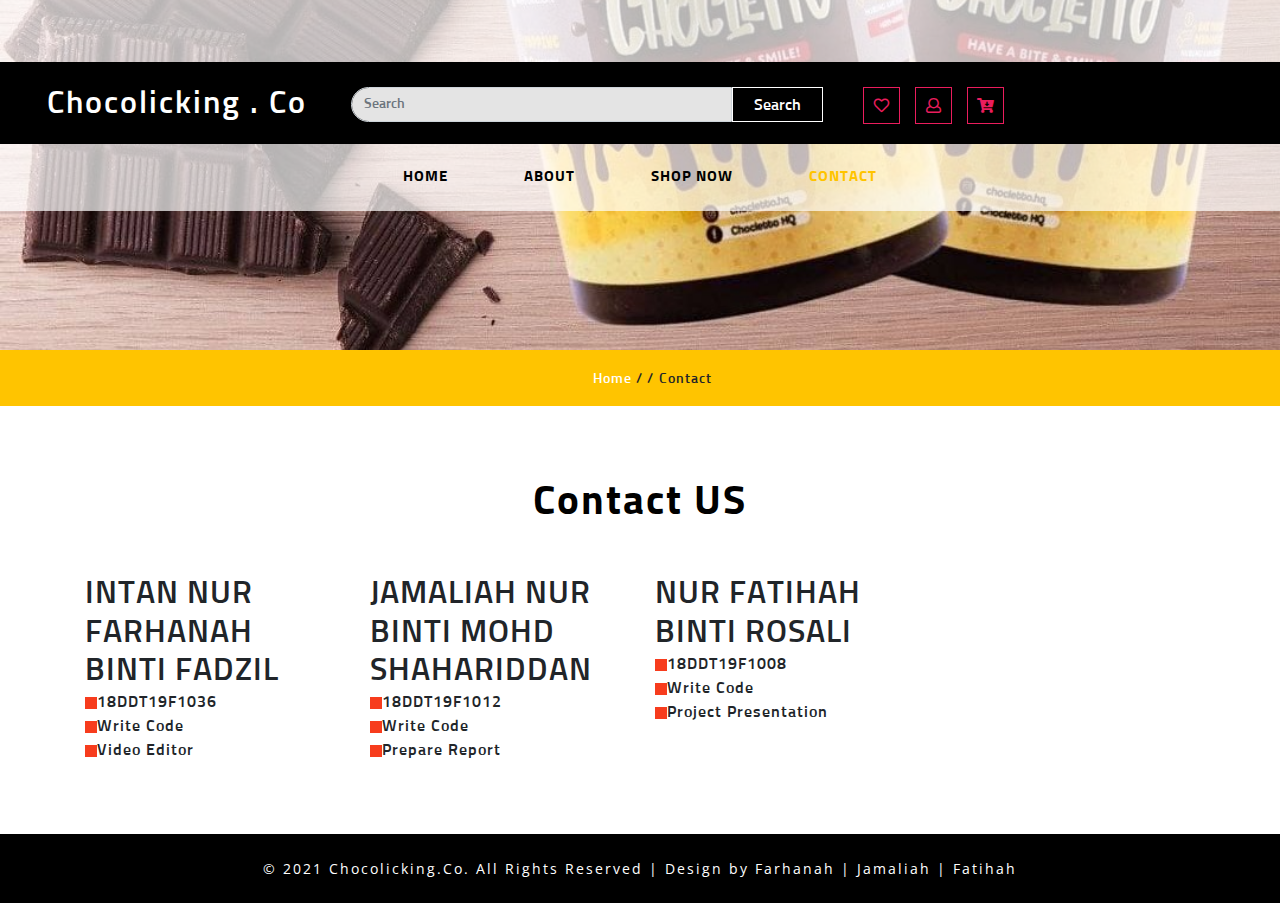
<file: web/contact.html>
<!DOCTYPE html>
<html lang="zxx">
   <head>
      <title>Chocolicking . Co | Shop</title>
      <!--meta tags -->
      <meta charset="UTF-8">
      <meta name="viewport" content="width=device-width, initial-scale=1">
 
      <script>
         addEventListener("load", function () {
         	setTimeout(hideURLbar, 0);
         }, false);
         
         function hideURLbar() {
         	window.scrollTo(0, 1);
         }
      </script>
      <!--//meta tags ends here-->
      <!--booststrap-->
      <link href="css/bootstrap.min.css" rel="stylesheet" type="text/css" media="all">
      <!--//booststrap end-->
      <!-- font-awesome icons -->
      <link href="css/fontawesome-all.min.css" rel="stylesheet" type="text/css" media="all">
      <!-- //font-awesome icons -->
      <!--Shoping cart-->
      <link rel="stylesheet" href="css/shop.css" type="text/css" />
      <!--//Shoping cart-->
      <!--stylesheets-->
      <link href="css/style.css" rel='stylesheet' type='text/css' media="all">
      <!--//stylesheets-->
      <link href="//fonts.googleapis.com/css?family=Sunflower:500,700" rel="stylesheet">
      <link href="//fonts.googleapis.com/css?family=Open+Sans:400,600,700" rel="stylesheet">
   </head>
   <body>
      <!--headder-->
      <div class="header-outs" id="home">
      <div class="header-bar">
         <div class="info-top-grid">
            <div class="info-contact-agile">
               <ul>
                  <li>
                     <span class=""></span>
                     <p></p>
                  </li>
                  <li>
                     <span class=""></span>
                     <p><a href=""></a></p>
                  </li>
                  <li>
                  </li>
               </ul>
            </div>
         </div>
         <div class="container-fluid">
            <div class="hedder-up row">
               <div class="col-lg-3 col-md-3 logo-head">
                  <h1><a class="navbar-brand" href="index.html">Chocolicking . Co</a></h1>
               </div>
               <div class="col-lg-5 col-md-6 search-right">
                  <form class="form-inline my-lg-0">
                     <input class="form-control mr-sm-2" type="search" placeholder="Search">
                     <button class="btn" type="submit">Search</button>
                  </form>
               </div>
               <div class="col-lg-4 col-md-3 right-side-cart">
                  <div class="cart-icons">
                     <ul>
                        <li>
                           <span class="far fa-heart"></span>
                        </li>
                        <li>
                           <button type="button" data-toggle="modal" data-target="#exampleModal"> <span class="far fa-user"></span></button>
                        </li>
                        <li class="choccart choccart2 cart cart box_1">
                           <form action="#" method="post" class="last">
                              <input type="hidden" name="cmd" value="_cart">
                              <input type="hidden" name="display" value="1">
                              <button class="top_choc_cart" type="submit" name="submit" value="">
                              <span class="fas fa-cart-arrow-down"></span>
                              </button>
                           </form>
                        </li>
                     </ul>
                  </div>
               </div>
            </div>
         </div>
         <nav class="navbar navbar-expand-lg navbar-light">
            <button class="navbar-toggler" type="button" data-toggle="collapse" data-target="#navbarSupportedContent" aria-controls="navbarSupportedContent" aria-expanded="false" aria-label="Toggle navigation">
            <span class="navbar-toggler-icon"></span>
            </button>
            <div class="collapse navbar-collapse justify-content-center" id="navbarSupportedContent">
               <ul class="navbar-nav ">
                  <li class="nav-item ">
                     <a class="nav-link" href="index.html">Home <span class="sr-only">(current)</span></a>
                  </li>
                  <li class="nav-item">
                     <a href="about.html" class="nav-link">About</a>
                  </li>
                  <li class="nav-item">
                     <a href="shop.html" class="nav-link">Shop Now</a>
                  </li>
                  <li class="nav-item active">
                     <a href="contact.html " class="nav-link">Contact</a>
                  </li>
               </ul>
            </div>
         </nav>
      </div>
	  </div>
      <!--//headder-->
      <!-- banner -->
      <div class="inner_page-banner one-img">
      </div>
      <!--//banner -->
      <!-- short -->
      <div class="using-border py-3">
         <div class="inner_breadcrumb  ml-4">
            <ul class="short_ls">
               <li>
                  <a href="index.html">Home</a>
                  <span>/ /</span>
               </li>
               <li>Contact</li>
            </ul>
         </div>
      </div>
      <!-- //short-->
      <!--contact -->
      <section class="contact py-lg-4 py-md-3 py-sm-3 py-3">
         <div class="container py-lg-5 py-md-4 py-sm-4 py-3">
            <h3 class="title text-center mb-lg-5 mb-md-4 mb-sm-4 mb-3">Contact US</h3>
            <div class="row">	
               <div class="col-sm-6 col-md-6 col-lg-3">
                  <h2 class="adderess_text">INTAN NUR FARHANAH BINTI FADZIL</h2>
                  <div class="image-icon"><img src="images/bulit-icon.png"><span class="email_text">18DDT19F1036 </span></div>
                  <div class="image-icon"><img src="images/bulit-icon.png"><span class="email_text">Write Code</span></div>
                  <div class="image-icon"><img src="images/bulit-icon.png"><span class="email_text">Video Editor</span></div>
               </div>
               <div class="col-sm-6 col-md-6 col-lg-3">
                  <h2 class="adderess_text">JAMALIAH NUR BINTI MOHD SHAHARIDDAN</h2>
                  <div class="image-icon"><img src="images/bulit-icon.png"><span class="email_text">18DDT19F1012</span></div>
                  <div class="image-icon"><img src="images/bulit-icon.png"><span class="email_text">Write Code</span></div>
                  <div class="image-icon"><img src="images/bulit-icon.png"><span class="email_text">Prepare Report</span></div>
               </div>
               <div class="col-sm-6 col-md-6 col-lg-3">
                  <h2 class="adderess_text">NUR FATIHAH BINTI ROSALI</h2>
                  <div class="image-icon"><img src="images/bulit-icon.png"><span class="email_text">18DDT19F1008</span></div>
                  <div class="image-icon"><img src="images/bulit-icon.png"><span class="email_text">Write Code</span></div>
                  <div class="image-icon"><img src="images/bulit-icon.png"><span class="email_text">Project Presentation</span></div>
               </div>
            </div>
         </div>
      </div>
         <!--//contact-map -->
      </section>
      <!--subscribe-address-->

      <!--//subscribe-address-->
      <!--//subscribe-->
      <!-- footer -->
      <footer class="py-lg-4 py-md-3 py-sm-3 py-3 text-center">
         <div class="copy-agile-right">
            <p> 
               © 2021 Chocolicking.Co. All Rights Reserved | Design by Farhanah | Jamaliah | Fatihah </a>
            </p>
            </p>
         </div>
      </footer>
      <!-- //footer -->
      <!-- Modal 1-->
      <div class="modal fade" id="exampleModal" tabindex="-1" role="dialog" aria-labelledby="exampleModalLabel" aria-hidden="true">
         <div class="modal-dialog" role="document">
            <div class="modal-content">
               <div class="modal-header">
                  <h5 class="modal-title" id="exampleModalLabel">Login</h5>
                  <button type="button" class="close" data-dismiss="modal" aria-label="Close">
                  <span aria-hidden="true">&times;</span>
                  </button>
               </div>
               <div class="modal-body">
                  <div class="register-form">
                     <form action="#" method="post">
                        <div class="fields-grid">
                           <div class="styled-input">
                              <input type="text" placeholder="Your Name" name="Your Name" required="">
                           </div>
                           <div class="styled-input">
                              <input type="email" placeholder="Your Email" name="Your Email" required="">
                           </div>
                           <div class="styled-input">
                              <input type="password" placeholder="password" name="password" required="">
                           </div>
                           <button type="submit" class="btn subscrib-btnn">Login</button>
                        </div>
                     </form>
                  </div>
               </div>
               <div class="modal-footer">
                  <button type="button" class="btn btn-secondary" data-dismiss="modal">Close</button>
               </div>
            </div>
         </div>
      </div>
      <!-- //Modal 1-->
      <!--js working-->
      <script src='js/jquery-2.2.3.min.js'></script>
      <!--//js working-->
      <!-- cart-js -->
      <script src="js/minicart.js"></script>
      <script>
         choc.render();
         
         choc.cart.on('choc_checkout', function (evt) {
         	var items, len, i;
         
         	if (this.subtotal() > 0) {
         		items = this.items();
         
         		for (i = 0, len = items.length; i < len; i++) {}
         	}
         });
      </script>
      <!-- //cart-js -->
      <!-- start-smoth-scrolling -->
      <script src="js/move-top.js"></script>
      <script src="js/easing.js"></script>
      <script>
         jQuery(document).ready(function ($) {
         	$(".scroll").click(function (event) {
         		event.preventDefault();
         		$('html,body').animate({
         			scrollTop: $(this.hash).offset().top
         		}, 900);
         	});
         });
      </script>
      <!-- start-smoth-scrolling -->
      <!-- here stars scrolling icon -->
      <script>
         $(document).ready(function () {
         
         	var defaults = {
         		containerID: 'toTop', // fading element id
         		containerHoverID: 'toTopHover', // fading element hover id
         		scrollSpeed: 1200,
         		easingType: 'linear'
         	};
         
         
         	$().UItoTop({
         		easingType: 'easeOutQuart'
         	});
         
         });
      </script>
      <!-- //here ends scrolling icon -->
      <!--bootstrap working-->
      <script src="js/bootstrap.min.js"></script>
      <!-- //bootstrap working-->      <!-- //OnScroll-Number-Increase-JavaScript -->
   </body>
</html>
</file>
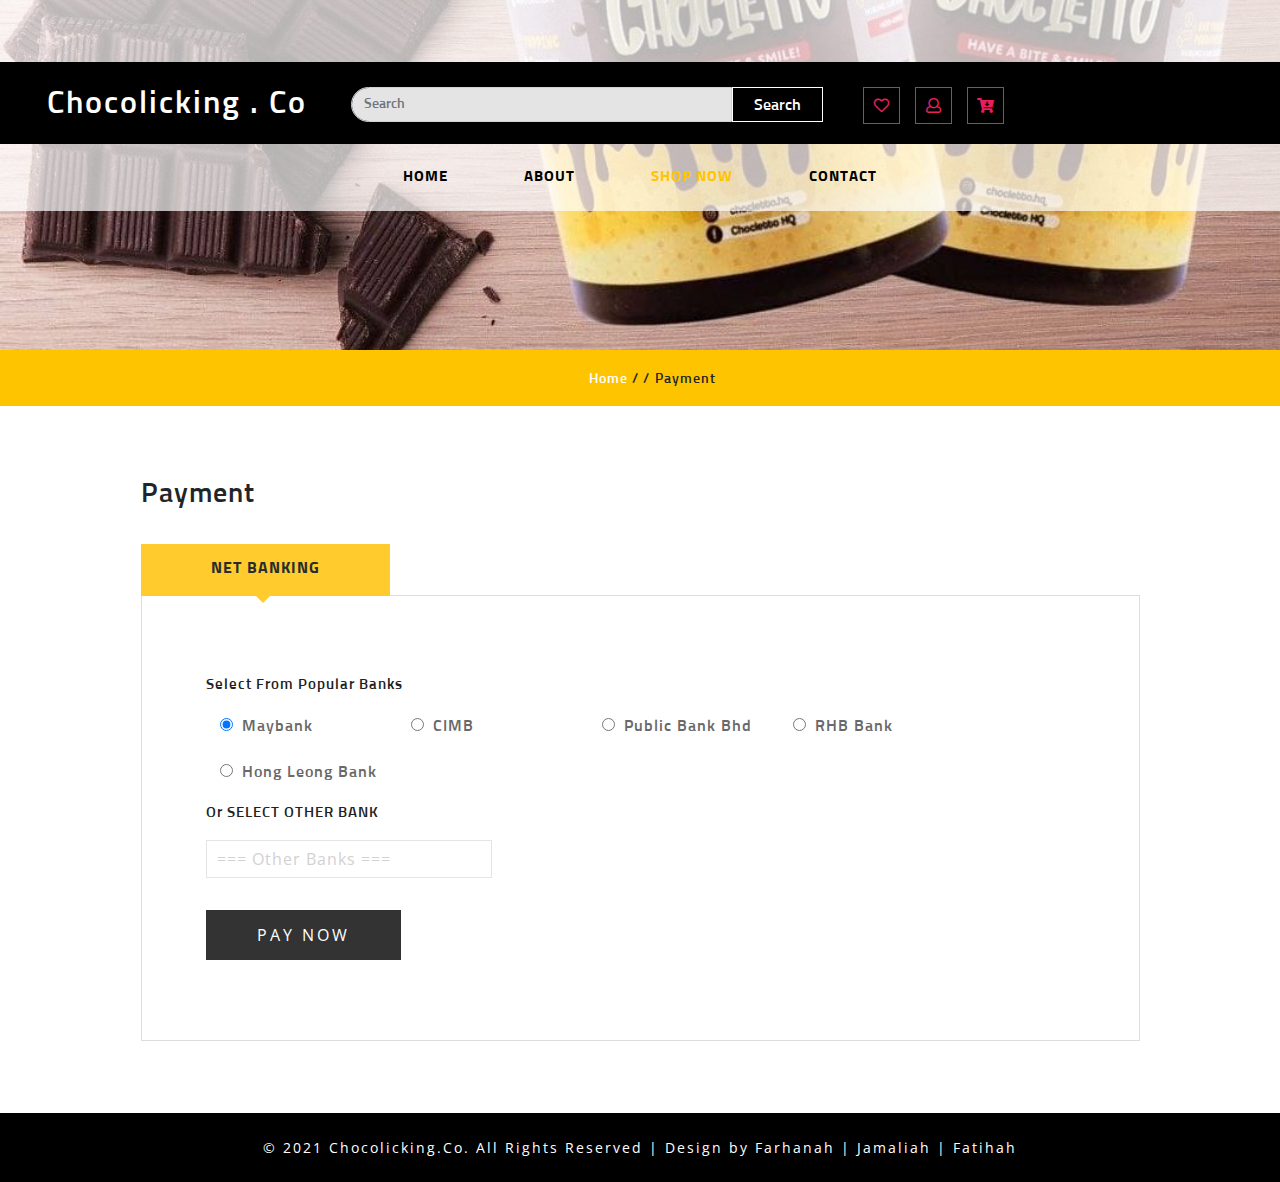
<file: web/payment.html>
<!DOCTYPE html>
<html lang="zxx">
   <head>
      <title>Chocolicking . Co | Shop</title>
      <!--meta tags -->
      <meta charset="UTF-8">
      <meta name="viewport" content="width=device-width, initial-scale=1">

      <script>
         addEventListener("load", function () {
         	setTimeout(hideURLbar, 0);
         }, false);
         
         function hideURLbar() {
         	window.scrollTo(0, 1);
         }
      </script>
      <!--//meta tags ends here-->
      <!--booststrap-->
      <link href="css/bootstrap.min.css" rel="stylesheet" type="text/css" media="all">
      <!--//booststrap end-->
      <!-- font-awesome icons -->
      <link href="css/fontawesome-all.min.css" rel="stylesheet" type="text/css" media="all">
      <!-- //font-awesome icons -->
      <!--Shoping cart-->
      <link rel="stylesheet" href="css/shop.css" type="text/css" />
      <!--//Shoping cart-->
      <!--checkout-->
      <link rel="stylesheet" type="text/css" href="css/checkout.css">
      <!--//checkout-->
      <link href="css/easy-responsive-tabs.css" rel='stylesheet' type='text/css' />
      <!--stylesheets-->
      <link href="css/style.css" rel='stylesheet' type='text/css' media="all">
      <!--//stylesheets-->
      <link href="//fonts.googleapis.com/css?family=Sunflower:500,700" rel="stylesheet">
      <link href="//fonts.googleapis.com/css?family=Open+Sans:400,600,700" rel="stylesheet">
   </head>
   <body>
      <!--headder-->
      <div class="header-outs" id="home">
      <div class="header-bar">
         <div class="info-top-grid">
            <div class="info-contact-agile">
               <ul>
                  <li>
                     <span class=""></span>
                     <p></p>
                  </li>
                  <li>
                     <span class=""></span>
                     <p><a href=""></a></p>
                  </li>
                  <li>
                  </li>
               </ul>
            </div>
         </div>
         <div class="container-fluid">
            <div class="hedder-up row">
               <div class="col-lg-3 col-md-3 logo-head">
                  <h1><a class="navbar-brand" href="index.html">Chocolicking . Co</a></h1>
               </div>
               <div class="col-lg-5 col-md-6 search-right">
                  <form class="form-inline my-lg-0">
                     <input class="form-control mr-sm-2" type="search" placeholder="Search">
                     <button class="btn" type="submit">Search</button>
                  </form>
               </div>
               <div class="col-lg-4 col-md-3 right-side-cart">
                  <div class="cart-icons">
                     <ul>
                        <li>
                           <span class="far fa-heart"></span>
                        </li>
                        <li>
                           <button type="button" data-toggle="modal" data-target="#exampleModal"> <span class="far fa-user"></span></button>
                        </li>
                        <li class="choccart choccart2 cart cart box_1">
                           <form action="#" method="post" class="last">
                              <input type="hidden" name="cmd" value="_cart">
                              <input type="hidden" name="display" value="1">
                              <button class="top_choc_cart" type="submit" name="submit" value="">
                              <span class="fas fa-cart-arrow-down"></span>
                              </button>
                           </form>
                        </li>
                     </ul>
                  </div>
               </div>
            </div>
         </div>
         <nav class="navbar navbar-expand-lg navbar-light">
            <button class="navbar-toggler" type="button" data-toggle="collapse" data-target="#navbarSupportedContent" aria-controls="navbarSupportedContent" aria-expanded="false" aria-label="Toggle navigation">
            <span class="navbar-toggler-icon"></span>
            </button>
            <div class="collapse navbar-collapse justify-content-center" id="navbarSupportedContent">
               <ul class="navbar-nav ">
                  <li class="nav-item ">
                     <a class="nav-link" href="index.html">Home <span class="sr-only">(current)</span></a>
                  </li>
                  <li class="nav-item">
                     <a href="about.html" class="nav-link">About</a>
                  </li>
                  <li class="nav-item active">
                     <a href="shop.html" class="nav-link">Shop Now</a>
                  </li>
                  <li class="nav-item">
                     <a href="contact.html" class="nav-link">Contact</a>
                  </li>
               </ul>
            </div>
         </nav>
      </div>
	  </div>
      <!--//headder-->
      <!-- banner -->
      <div class="inner_page-banner one-img">
      </div>
      <!-- short -->
      <div class="using-border py-3">
         <div class="inner_breadcrumb  ml-4">
            <ul class="short_ls">
               <li>
                  <a href="index.html">Home</a>
                  <span>/ /</span>
               </li>
               <li>Payment</li>
            </ul>
         </div>
      </div>
      <!-- //short-->
      <!-- top Products -->
      <section class="checkout py-lg-4 py-md-3 py-sm-3 py-3">
         <div class="container py-lg-5 py-md-4 py-sm-4 py-3">
            <div class="ads-grid_shop">
               <div class="shop_inner_inf">
                  <div class="privacy about">
                     <h3>Pay<span>ment</span></h3>
                     <!--/tabs-->
                     <div class="responsive_tabs">
                        <div id="horizontalTab">
                           <ul class="resp-tabs-list">
                              <li>Net Banking</li>
                           </ul>
                           <div class="resp-tabs-container">
                              <!--/tab_one-->
                              <!--//tab_one-->
                              <div class="tab1">
                                 <div class="pay_info">
                                    <div class="vertical_post">
                                       <form action="#" method="post">
                                          <h5>Select From Popular Banks</h5>
                                          <div class="swit-radio">
                                             <div class="check_box_one">
                                                <div class="radio_one"> <label><input type="radio" name="radio" checked=""><i></i>Maybank</label> </div>
                                             </div>
                                             <div class="check_box_one">
                                                <div class="radio_one"> <label><input type="radio" name="radio"><i></i>CIMB</label> </div>
                                             </div>
                                             <div class="check_box_one">
                                                <div class="radio_one"> <label><input type="radio" name="radio"><i></i>Public Bank Bhd</label> </div>
                                             </div>
                                             <div class="check_box_one">
                                                <div class="radio_one"> <label><input type="radio" name="radio"><i></i>RHB Bank</label> </div>
                                             </div>
                                             <div class="check_box_one">
                                                <div class="radio_one"> <label><input type="radio" name="radio"><i></i>Hong Leong Bank</label> </div>
                                             </div>
                                             <div class="clearfix"></div>
                                          </div>
                                          <h5>Or SELECT OTHER BANK</h5>
                                          <div class="section_room_pay">
                                             <select class="year">
                                                <option value="">=== Other Banks ===</option>
                                                <option value="AM-NA">AmBank</option>
                                                <option value="UOB-NA">UOB Malaysia Bank</option>
                                                <option value="BR-NA">Bank Rakyat</option>
                                                <option value="OCBC-NA">OCBC Bank Malaysia</option>
                                                <option value="HSBC-NA">HSBC Bank Malaysia</option>
                                                <option value="AB-NA">Affin Bank</option>
                                                <option value="BIM-NA">Bank Islam Malaysia</option>
                                                <option value="SCBM-NA">Standard Chartered Bank Malaysia</option>
                                                <option value="CTBM-NA">CitiBank Malaysia</option>
                                                <option value="BSN-NA">Bank Simpanan Nasional (BSN)</option>
                                                <option value="BMM-NA">Bank Muamalat Malaysia</option>
                                                <option value="ALB-NA">Alliance Bank</option>
                                                <option value="AGRO-NA">AgroBank</option>
                                                <option value="ALB-NA">Al-Rajhi Bank</option>
                                                <option value="MBB-NA">MBSB Bank Berhad</option>
                                                <option value="COBB-NA">Co-op Bank Pertama</option>
                                             </select>
                                          </div>
                                          <input type="submit" value="PAY NOW">
                                       </form>
                                    </div>
                                 </div>
                              </div>
      </section>
      <!--subscribe-address-->
      <!--//subscribe-address-->
      <!--//subscribe-->
      <!-- footer -->
      <footer class="py-lg-4 py-md-3 py-sm-3 py-3 text-center">
         <div class="copy-agile-right">
            <p> 
               © 2021 Chocolicking.Co. All Rights Reserved | Design by Farhanah | Jamaliah | Fatihah </a>
            </p>
         </div>
      </footer>
      <!-- //footer -->
      <!-- Modal 1-->
      <div class="modal fade" id="exampleModal" tabindex="-1" role="dialog" aria-labelledby="exampleModalLabel" aria-hidden="true">
         <div class="modal-dialog" role="document">
            <div class="modal-content">
               <div class="modal-header">
                  <h5 class="modal-title" id="exampleModalLabel">Login</h5>
                  <button type="button" class="close" data-dismiss="modal" aria-label="Close">
                  <span aria-hidden="true">&times;</span>
                  </button>
               </div>
               <div class="modal-body">
                  <div class="register-form">
                     <form action="#" method="post">
                        <div class="fields-grid">
                           <div class="styled-input">
                              <input type="text" placeholder="Your Name" name="Your Name" required="">
                           </div>
                           <div class="styled-input">
                              <input type="email" placeholder="Your Email" name="Your Email" required="">
                           </div>
                           <div class="styled-input">
                              <input type="password" placeholder="password" name="password" required="">
                           </div>
                           <button type="submit" class="btn subscrib-btnn">Login</button>
                        </div>
                     </form>
                  </div>
               </div>
               <div class="modal-footer">
                  <button type="button" class="btn btn-secondary" data-dismiss="modal">Close</button>
               </div>
            </div>
         </div>
      </div>
      <!-- //Modal 1-->
      <!--js working-->
      <script src='js/jquery-2.2.3.min.js'></script>
      <!--//js working-->
      <!-- cart-js -->
      <script src="js/minicart.js"></script>
      <script>
         choc.render();
         
         choc.cart.on('choc_checkout', function (evt) {
         	var items, len, i;
         
         	if (this.subtotal() > 0) {
         		items = this.items();
         
         		for (i = 0, len = items.length; i < len; i++) {}
         	}
         });
      </script>
      <!--// cart-js -->
      <!-- easy-responsive-tabs -->
      <script src="js/easy-responsive-tabs.js"></script>
      <script>
         $(document).ready(function () {
         	$('#horizontalTab').easyResponsiveTabs({
         		type: 'default', //Types: default, vertical, accordion           
         		width: 'auto', //auto or any width like 600px
         		fit: true, // 100% fit in a container
         		closed: 'accordion', // Start closed if in accordion view
         		activate: function (event) { // Callback function if tab is switched
         			var $tab = $(this);
         			var $info = $('#tabInfo');
         			var $name = $('span', $info);
         			$name.text($tab.text());
         			$info.show();
         		}
         	});
         	$('#verticalTab').easyResponsiveTabs({
         		type: 'vertical',
         		width: 'auto',
         		fit: true
         	});
         });
      </script>
      <!-- credit-card -->
      <script src="js/creditly.js"></script>
      <link rel="stylesheet" href="css/creditly.css" type="text/css" media="all" />
      <script>
         $(function () {
         	var creditly = Creditly.initialize(
         		'.creditly-wrapper .expiration-month-and-year',
         		'.creditly-wrapper .credit-card-number',
         		'.creditly-wrapper .security-code',
         		'.creditly-wrapper .card-type');
         
         	$(".creditly-card-form .submit").click(function (e) {
         		e.preventDefault();
         		var output = creditly.validate();
         		if (output) {
         			// Your validated credit card output
         			console.log(output);
         		}
         	});
         });
      </script>
      <!-- //credit-card -->
      <!-- start-smoth-scrolling -->
      <script src="js/move-top.js"></script>
      <script src="js/easing.js"></script>
      <script>
         jQuery(document).ready(function ($) {
         	$(".scroll").click(function (event) {
         		event.preventDefault();
         		$('html,body').animate({
         			scrollTop: $(this.hash).offset().top
         		}, 900);
         	});
         });
      </script>
      <!-- start-smoth-scrolling -->
      <!-- here stars scrolling icon -->
      <script>
         $(document).ready(function () {
         
         	var defaults = {
         		containerID: 'toTop', // fading element id
         		containerHoverID: 'toTopHover', // fading element hover id
         		scrollSpeed: 1200,
         		easingType: 'linear'
         	};
         	$().UItoTop({
         		easingType: 'easeOutQuart'
         	});
         
         });
      </script>
      <!-- //here ends scrolling icon -->
      <!--bootstrap working-->
      <script src="js/bootstrap.min.js"></script>
      <!-- //bootstrap working-->
   </body>
</html>
</file>
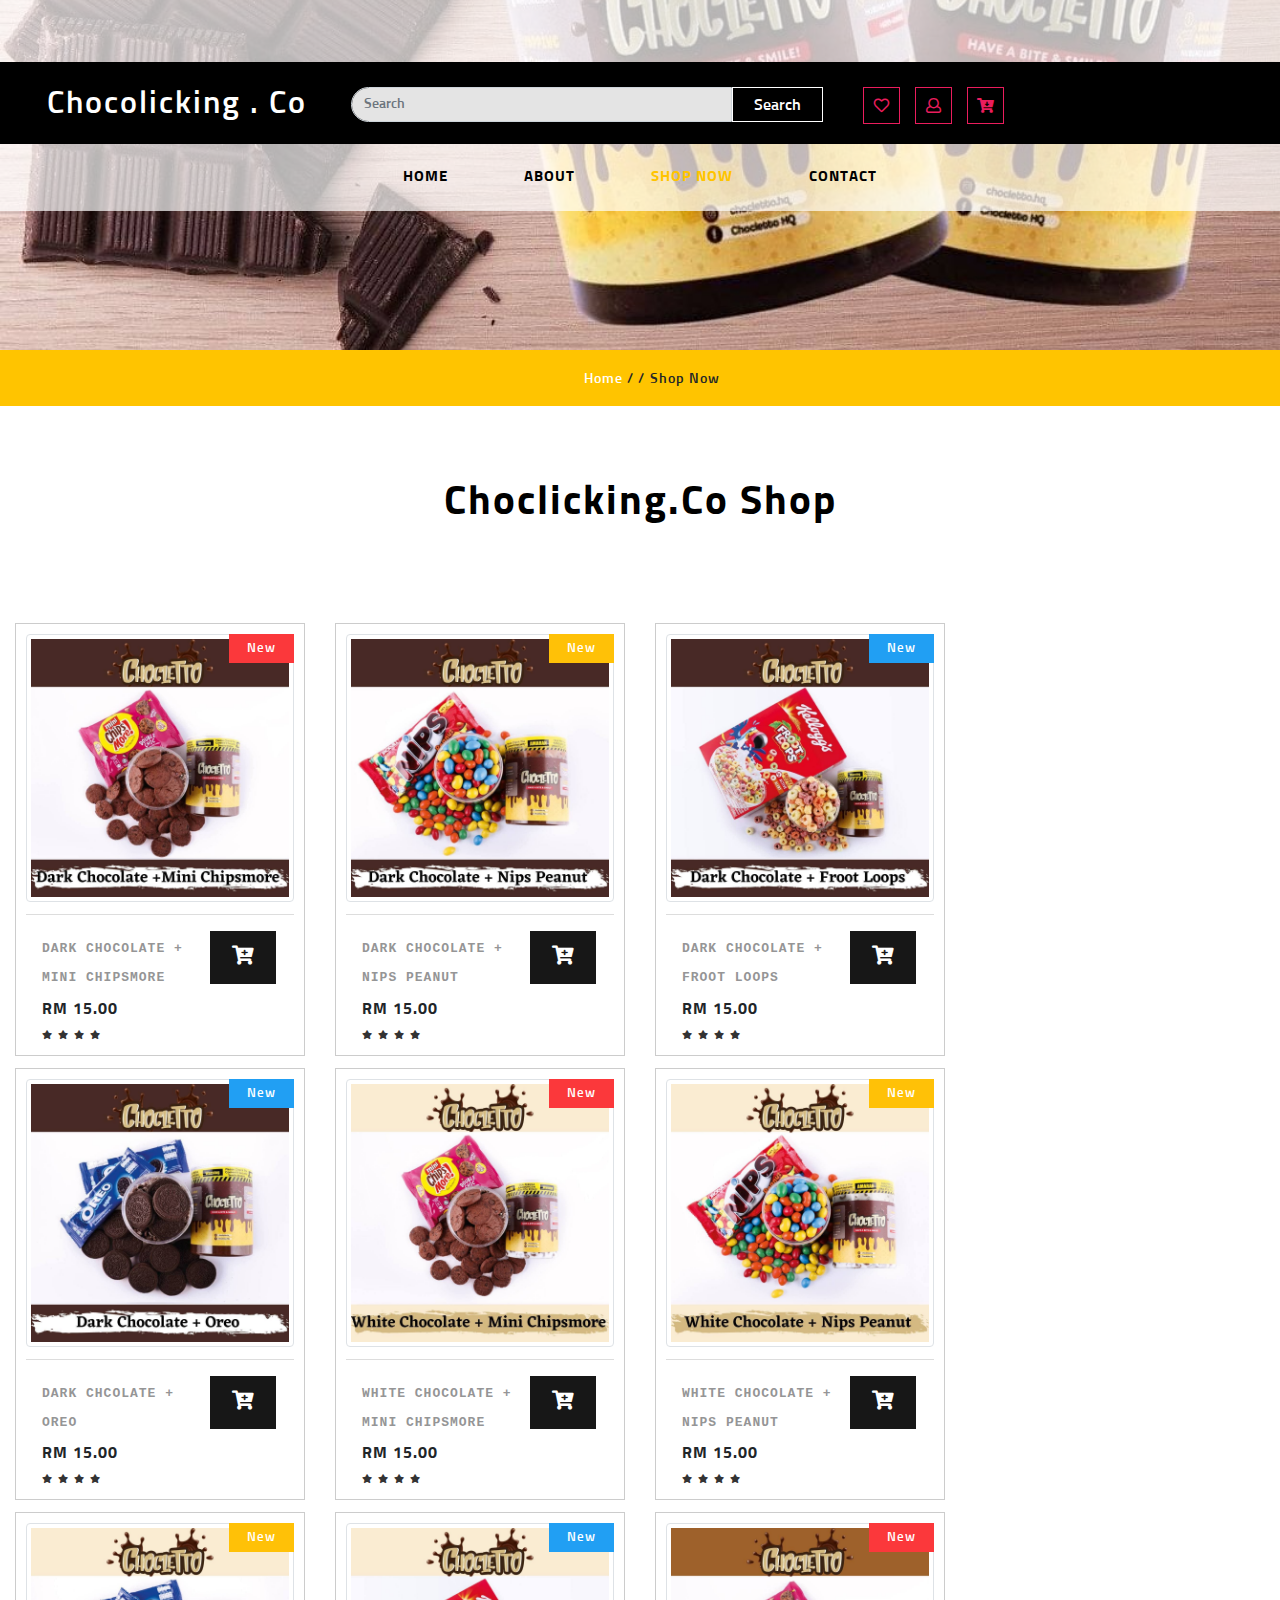
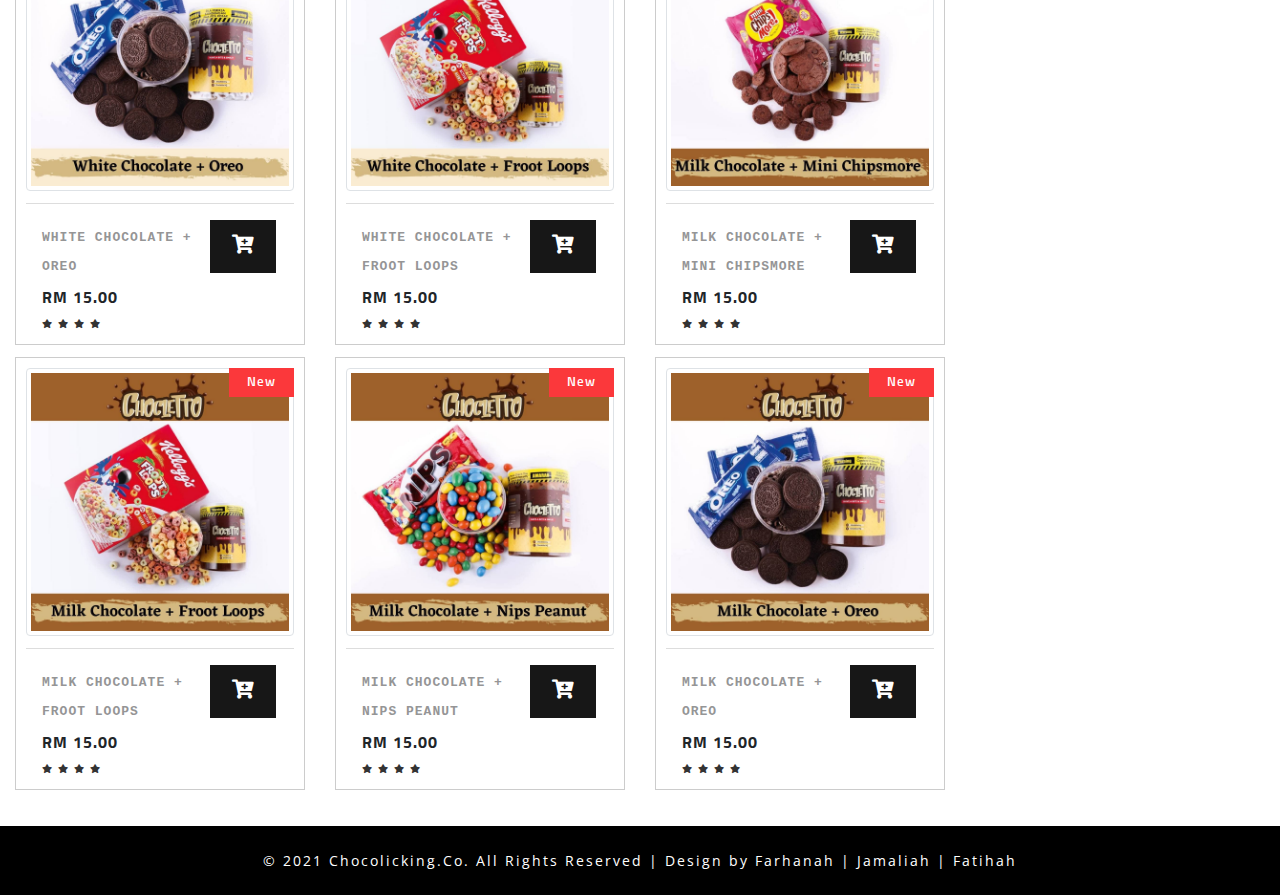
<file: web/shop.html>
<!DOCTYPE html>
<html lang="zxx">
   <head>
      <title>Chocolicking . Co | Shop</title>
      <!--meta tags -->
      <meta charset="UTF-8">
      <meta name="viewport" content="width=device-width, initial-scale=1">

      <script>
         addEventListener("load", function () {
         	setTimeout(hideURLbar, 0);
         }, false);
         
         function hideURLbar() {
         	window.scrollTo(0, 1);
         }
      </script>
      <!--//meta tags ends here-->
      <!--booststrap-->
      <link href="css/bootstrap.min.css" rel="stylesheet" type="text/css" media="all">
      <!--//booststrap end-->
      <!-- font-awesome icons -->
      <link href="css/fontawesome-all.min.css" rel="stylesheet" type="text/css" media="all">
      <!-- //font-awesome icons -->
      <!--Shoping cart-->
      <link rel="stylesheet" href="css/shop.css" type="text/css" />
      <!--//Shoping cart-->
      <!--price range-->
      <link rel="stylesheet" type="text/css" href="css/jquery-ui1.css">
      <!--//price range-->
      <!--stylesheets-->
      <link href="css/style.css" rel='stylesheet' type='text/css' media="all">
      <!--//stylesheets-->
      <link href="//fonts.googleapis.com/css?family=Sunflower:500,700" rel="stylesheet">
      <link href="//fonts.googleapis.com/css?family=Open+Sans:400,600,700" rel="stylesheet">
   </head>
   <body>
      <!--headder-->
      <div class="header-outs" id="home">
      <div class="header-bar">
         <div class="info-top-grid">
            <div class="info-contact-agile">
               <ul>
                  <li>
                     <span class=""></span>
                     <p></p>
                  </li>
                  <li>
                     <span class=""></span>
                     <p><a href=></a></p>
                  </li>
                  <li>
                  </li>
               </ul>
            </div>
         </div>
         <div class="container-fluid">
            <div class="hedder-up row">
               <div class="col-lg-3 col-md-3 logo-head">
                  <h1><a class="navbar-brand" href="index.html">Chocolicking . Co</a></h1>
               </div>
               <div class="col-lg-5 col-md-6 search-right">
                  <form class="form-inline my-lg-0">
                     <input class="form-control mr-sm-2" type="search" placeholder="Search">
                     <button class="btn" type="submit">Search</button>
                  </form>
               </div>
               <div class="col-lg-4 col-md-3 right-side-cart">
                  <div class="cart-icons">
                     <ul>
                        <li>
                           <span class="far fa-heart"></span>
                        </li>
                        <li>
                           <button type="button" data-toggle="modal" data-target="#exampleModal"> <span class="far fa-user"></span></button>
                        </li>
                        <li class="choccart choccart2 cart cart box_1">
                           <form action="#" method="post" class="last">
                              <input type="hidden" name="cmd" value="_cart">
                              <input type="hidden" name="display" value="1">
                              <button class="top_choc_cart" type="submit" name="submit" value="">
                              <span class="fas fa-cart-arrow-down"></span>
                              </button>
                           </form>
                        </li>
                     </ul>
                  </div>
               </div>
            </div>
         </div>
         <nav class="navbar navbar-expand-lg navbar-light">
            <button class="navbar-toggler" type="button" data-toggle="collapse" data-target="#navbarSupportedContent" aria-controls="navbarSupportedContent" aria-expanded="false" aria-label="Toggle navigation">
            <span class="navbar-toggler-icon"></span>
            </button>
            <div class="collapse navbar-collapse justify-content-center" id="navbarSupportedContent">
               <ul class="navbar-nav ">
                  <li class="nav-item ">
                     <a class="nav-link" href="index.html">Home <span class="sr-only">(current)</span></a>
                  </li>
                  <li class="nav-item">
                     <a href="about.html" class="nav-link">About</a>
                  </li>
                  <li class="nav-item active">
                     <a href="shop.html" class="nav-link">Shop Now</a>
                  </li>
                  <li class="nav-item">
                     <a href="contact.html" class="nav-link">Contact</a>
                  </li>
               </ul>
            </div>
         </nav>
      </div>
	  </div>
      <!--//headder-->
      <!-- banner -->
      <div class="inner_page-banner one-img">
      </div>
      <!--//banner -->
      <!-- short -->
      <div class="using-border py-3">
         <div class="inner_breadcrumb  ml-4">
            <ul class="short_ls">
               <li>
                  <a href="index.html">Home</a>
                  <span>/ /</span>
               </li>
               <li>Shop Now</li>
            </ul>
         </div>
      </div>
      <!-- //short-->
      <!--show Now-->  
      <!--show Now-->  
      <section class="contact py-lg-4 py-md-3 py-sm-3 py-3">
         <div class="container-fluid py-lg-5 py-md-4 py-sm-4 py-3">
            <h3 class="title text-center mb-lg-5 mb-md-4 mb-sm-4 mb-3">Choclicking.Co Shop</h3>
                  <!-- //deals -->
               </div>
               <div class="left-ads-display col-lg-9">
                  <div class="row">
                     <div class="col-lg-4 col-md-6 col-sm-6 product-men women_two">
                        <div class="product-choc-info">
                           <div class="men-pro-item">
                              <div class="men-thumb-item">
                                 <img src="images/product1.jpg" class="img-thumbnail img-fluid" alt="">
                                 <div class="men-cart-pro">
                                    <div class="inner-men-cart-pro">
                                       <a href="chocletto.html" class="link-product-add-cart">Quick View</a>
                                    </div>
                                 </div>
                                 <span class="product-new-top">New</span>
                              </div>
                              <div class="item-info-product">
                                 <div class="info-product-price">
                                    <div class="grid_meta">
                                       <div class="product_price">
                                          <h4>
                                             <a href="chocletto.html">DARK CHOCOLATE + MINI CHIPSMORE</a>
                                          </h4>
                                          <div class="grid-price mt-2">
                                             <span class="money ">RM 15.00</span>
                                          </div>
                                       </div>
                                       <ul class="stars">
                                          <li>
                                             <a href="#">
                                             <i class="fas fa-star"></i>
                                             </a>
                                          </li>
                                          <li>
                                             <a href="#">
                                             <i class="fas fa-star"></i>
                                             </a>
                                          </li>
                                          <li>
                                             <a href="#">
                                             <i class="fas fa-star"></i>
                                             </a>
                                          </li>
                                          <li>
                                             <a href="#">
                                             <i class="fas fa-star" ></i>
                                             </a>
                                          </li>
                                          <li>
                                             <a href="#">
                                             <i class="far fa-star-half-o"></i>
                                             </a>
                                          </li>
                                       </ul>
                                    </div>
                                    <div class="choc single-item hvr-outline-out">
                                       <form action="#" method="post">
                                          <input type="hidden" name="cmd" value="_cart">
                                          <input type="hidden" name="add" value="1">
                                          <input type="hidden" name="choc_item" value="DARK CHOCOLATE + MINI CHIPSMORE">
                                          <input type="hidden" name="amount" value="15.00">
                                          <button type="submit" class="choc-cart pchoc-cart">
                                          <i class="fas fa-cart-plus"></i>
                                          </button>
                                       </form>
                                    </div>
                                 </div>
                                 <div class="clearfix"></div>
                              </div>
                           </div>
                        </div>
                     </div>
                     <div class="col-lg-4 col-md-6 col-sm-6 product-men women_two">
                        <div class="product-choc-info">
                           <div class="men-pro-item">
                              <div class="men-thumb-item">
                                 <img src="images/product2.jpg" class="img-thumbnail" alt="">
                                 <div class="men-cart-pro">
                                    <div class="inner-men-cart-pro">
                                       <a href="chocletto.html" class="link-product-add-cart">Quick View</a>
                                    </div>
                                 </div>
                                 <span class="product-new-top">New</span>
                              </div>
                              <div class="item-info-product">
                                 <div class="info-product-price">
                                    <div class="grid_meta">
                                       <div class="product_price">
                                          <h4>
                                             <a href="chocletto.html">DARK CHOCOLATE + NIPS PEANUT</a>
                                          </h4>
                                          <div class="grid-price mt-2">
                                             <span class="money ">RM 15.00</span>
                                          </div>
                                       </div>
                                       <ul class="stars">
                                          <li>
                                             <a href="#">
                                             <i class="fas fa-star"></i>
                                             </a>
                                          </li>
                                          <li>
                                             <a href="#">
                                             <i class="fa fa-star" aria-hidden="true"></i>
                                             </a>
                                          </li>
                                          <li>
                                             <a href="#">
                                             <i class="fa fa-star" aria-hidden="true"></i>
                                             </a>
                                          </li>
                                          <li>
                                             <a href="#">
                                             <i class="fas fa-star" ></i>
                                             </a>
                                          </li>
                                          <li>
                                             <a href="#">
                                             <i class="far fa-star-half-o" ></i>
                                             </a>
                                          </li>
                                       </ul>
                                    </div>
                                    <div class="choc single-item hvr-outline-out">
                                       <form action="#" method="post">
                                          <input type="hidden" name="cmd" value="_cart">
                                          <input type="hidden" name="add" value="1">
                                          <input type="hidden" name="choc_item" value="DARK CHOCOLATE + NIPS PEANUT">
                                          <input type="hidden" name="amount" value="15.00">
                                          <button type="submit" class="choc-cart pchoc-cart">
                                          <i class="fas fa-cart-plus"></i>
                                          </button>
                                       </form>
                                    </div>
                                 </div>
                                 <div class="clearfix"></div>
                              </div>
                           </div>
                        </div>
                     </div>
                     <div class="col-lg-4 col-md-6 col-sm-6 product-men women_two">
                        <div class="product-choc-info">
                           <div class="men-pro-item">
                              <div class="men-thumb-item">
                                 <img src="images/product3.jpg" class="img-thumbnail" alt="">
                                 <div class="men-cart-pro">
                                    <div class="inner-men-cart-pro">
                                       <a href="chocletto.html" class="link-product-add-cart">Quick View</a>
                                    </div>
                                 </div>
                                 <span class="product-new-top">New</span>
                              </div>
                              <div class="item-info-product">
                                 <div class="info-product-price">
                                    <div class="grid_meta">
                                       <div class="product_price">
                                          <h4>
                                             <a href="chocletto.html">DARK CHOCOLATE + FROOT LOOPS</a>
                                          </h4>
                                          <div class="grid-price mt-2">
                                             <span class="money ">RM 15.00</span>
                                          </div>
                                       </div>
                                       <ul class="stars">
                                          <li>
                                             <a href="#">
                                             <i class="fa fa-star" aria-hidden="true"></i>
                                             </a>
                                          </li>
                                          <li>
                                             <a href="#">
                                             <i class="fa fa-star" aria-hidden="true"></i>
                                             </a>
                                          </li>
                                          <li>
                                             <a href="#">
                                             <i class="fa fa-star" aria-hidden="true"></i>
                                             </a>
                                          </li>
                                          <li>
                                             <a href="#">
                                             <i class="fa fa-star" aria-hidden="true"></i>
                                             </a>
                                          </li>
                                          <li>
                                             <a href="#">
                                             <i class="fa fa-star-half-o" aria-hidden="true"></i>
                                             </a>
                                          </li>
                                       </ul>
                                    </div>
                                    <div class="choc single-item hvr-outline-out">
                                       <form action="#" method="post">
                                          <input type="hidden" name="cmd" value="_cart">
                                          <input type="hidden" name="add" value="1">
                                          <input type="hidden" name="choc_item" value="DARK CHOCOLATE + FROOT LOOP">
                                          <input type="hidden" name="amount" value="15.00">
                                          <button type="submit" class="choc-cart pchoc-cart">
                                          <i class="fas fa-cart-plus"></i>
                                          </button>
                                       </form>
                                    </div>
                                 </div>
                                 <div class="clearfix"></div>
                              </div>
                           </div>
                        </div>
                     </div>
                     <div class="col-lg-4 col-md-6 col-sm-6 product-men women_two">
                        <div class="product-choc-info">
                           <div class="men-pro-item">
                              <div class="men-thumb-item">
                                 <img src="images/product4.jpg" class="img-thumbnail" alt="">
                                 <div class="men-cart-pro">
                                    <div class="inner-men-cart-pro">
                                       <a href="chocletto.html" class="link-product-add-cart">Quick View</a>
                                    </div>
                                 </div>
                                 <span class="product-new-top">New</span>
                              </div>
                              <div class="item-info-product">
                                 <div class="info-product-price">
                                    <div class="grid_meta">
                                       <div class="product_price">
                                          <h4>
                                             <a href="chocletto.html">DARK CHCOLATE + OREO</a>
                                          </h4>
                                          <div class="grid-price mt-2">
                                             <span class="money ">RM 15.00</span>
                                          </div>
                                       </div>
                                       <ul class="stars">
                                          <li>
                                             <a href="#">
                                             <i class="fa fa-star" aria-hidden="true"></i>
                                             </a>
                                          </li>
                                          <li>
                                             <a href="#">
                                             <i class="fa fa-star" aria-hidden="true"></i>
                                             </a>
                                          </li>
                                          <li>
                                             <a href="#">
                                             <i class="fa fa-star" aria-hidden="true"></i>
                                             </a>
                                          </li>
                                          <li>
                                             <a href="#">
                                             <i class="fa fa-star" aria-hidden="true"></i>
                                             </a>
                                          </li>
                                          <li>
                                             <a href="#">
                                             <i class="fa fa-star-half-o" aria-hidden="true"></i>
                                             </a>
                                          </li>
                                       </ul>
                                    </div>
                                    <div class="choc single-item hvr-outline-out">
                                       <form action="#" method="post">
                                          <input type="hidden" name="cmd" value="_cart">
                                          <input type="hidden" name="add" value="1">
                                          <input type="hidden" name="choc_item" value="DARK CHCOLATE + OREO">
                                          <input type="hidden" name="amount" value="15.00">
                                          <button type="submit" class="choc-cart pchoc-cart">
                                          <i class="fas fa-cart-plus"></i>
                                          </button>
                                       </form>
                                    </div>
                                 </div>
                                 <div class="clearfix"></div>
                              </div>
                           </div>
                        </div>
                     </div>
                     <div class="col-lg-4 col-md-6 col-sm-6 product-men women_two">
                        <div class="product-choc-info">
                           <div class="men-pro-item">
                              <div class="men-thumb-item">
                                 <img src="images/product5.jpg" class="img-thumbnail" alt="">
                                 <div class="men-cart-pro">
                                    <div class="inner-men-cart-pro">
                                       <a href="chocletto.html" class="link-product-add-cart">Quick View</a>
                                    </div>
                                 </div>
                                 <span class="product-new-top">New</span>
                              </div>
                              <div class="item-info-product">
                                 <div class="info-product-price">
                                    <div class="grid_meta">
                                       <div class="product_price">
                                          <h4>
                                             <a href="chocletto.html">WHITE CHOCOLATE + MINI CHIPSMORE</a>
                                          </h4>
                                          <div class="grid-price mt-2">
                                             <span class="money ">RM 15.00</span>
                                          </div>
                                       </div>
                                       <ul class="stars">
                                          <li>
                                             <a href="#">
                                             <i class="fa fa-star" aria-hidden="true"></i>
                                             </a>
                                          </li>
                                          <li>
                                             <a href="#">
                                             <i class="fa fa-star" aria-hidden="true"></i>
                                             </a>
                                          </li>
                                          <li>
                                             <a href="#">
                                             <i class="fa fa-star" aria-hidden="true"></i>
                                             </a>
                                          </li>
                                          <li>
                                             <a href="#">
                                             <i class="fa fa-star" aria-hidden="true"></i>
                                             </a>
                                          </li>
                                          <li>
                                             <a href="#">
                                             <i class="fa fa-star-half-o" aria-hidden="true"></i>
                                             </a>
                                          </li>
                                       </ul>
                                    </div>
                                    <div class="choc single-item hvr-outline-out">
                                       <form action="#" method="post">
                                          <input type="hidden" name="cmd" value="_cart">
                                          <input type="hidden" name="add" value="1">
                                          <input type="hidden" name="choc_item" value="WHITE CHOCOLATE + MINI CHIPSMORE">
                                          <input type="hidden" name="amount" value="15.00">
                                          <button type="submit" class="choc-cart pchoc-cart">
                                          <i class="fas fa-cart-plus"></i>
                                          </button>
                                       </form>
                                    </div>
                                 </div>
                                 <div class="clearfix"></div>
                              </div>
                           </div>
                        </div>
                     </div>
                     <div class="col-lg-4 col-md-6 col-sm-6 product-men women_two">
                        <div class="product-choc-info">
                           <div class="men-pro-item">
                              <div class="men-thumb-item">
                                 <img src="images/product6.jpg" class="img-thumbnail" alt="">
                                 <div class="men-cart-pro">
                                    <div class="inner-men-cart-pro">
                                       <a href="chocletto.html" class="link-product-add-cart">Quick View</a>
                                    </div>
                                 </div>
                                 <span class="product-new-top">New</span>
                              </div>
                              <div class="item-info-product">
                                 <div class="info-product-price">
                                    <div class="grid_meta">
                                       <div class="product_price">
                                          <h4>
                                             <a href="chocletto.html">WHITE CHOCOLATE + NIPS PEANUT</a>
                                          </h4>
                                          <div class="grid-price mt-2">
                                             <span class="money ">RM 15.00</span>
                                          </div>
                                       </div>
                                       <ul class="stars">
                                          <li>
                                             <a href="#">
                                             <i class="fa fa-star" aria-hidden="true"></i>
                                             </a>
                                          </li>
                                          <li>
                                             <a href="#">
                                             <i class="fa fa-star" aria-hidden="true"></i>
                                             </a>
                                          </li>
                                          <li>
                                             <a href="#">
                                             <i class="fa fa-star" aria-hidden="true"></i>
                                             </a>
                                          </li>
                                          <li>
                                             <a href="#">
                                             <i class="fa fa-star" aria-hidden="true"></i>
                                             </a>
                                          </li>
                                          <li>
                                             <a href="#">
                                             <i class="fa fa-star-half-o" aria-hidden="true"></i>
                                             </a>
                                          </li>
                                       </ul>
                                    </div>
                                    <div class="choc single-item hvr-outline-out">
                                       <form action="#" method="post">
                                          <input type="hidden" name="cmd" value="_cart">
                                          <input type="hidden" name="add" value="1">
                                          <input type="hidden" name="choc_item" value="WHITE CHOCOLATE + NIPS PEANUT">
                                          <input type="hidden" name="amount" value="15.00">
                                          <button type="submit" class="choc-cart pchoc-cart">
                                          <i class="fas fa-cart-plus"></i>
                                          </button>
                                       </form>
                                    </div>
                                 </div>
                                 <div class="clearfix"></div>
                              </div>
                           </div>
                        </div>
                     </div>
                     <div class="col-lg-4 col-md-6 col-sm-6 product-men women_two">
                        <div class="product-choc-info">
                           <div class="men-pro-item">
                              <div class="men-thumb-item">
                                 <img src="images/product7.jpg" class="img-thumbnail" alt="">
                                 <div class="men-cart-pro">
                                    <div class="inner-men-cart-pro">
                                       <a href="chocletto.html" class="link-product-add-cart">Quick View</a>
                                    </div>
                                 </div>
                                 <span class="product-new-top">New</span>
                              </div>
                              <div class="item-info-product">
                                 <div class="info-product-price">
                                    <div class="grid_meta">
                                       <div class="product_price">
                                          <h4>
                                             <a href="chocletto.html">WHITE CHOCOLATE + OREO</a>
                                          </h4>
                                          <div class="grid-price mt-2">
                                             <span class="money ">RM 15.00</span>
                                          </div>
                                       </div>
                                       <ul class="stars">
                                          <li>
                                             <a href="#">
                                             <i class="fa fa-star" aria-hidden="true"></i>
                                             </a>
                                          </li>
                                          <li>
                                             <a href="#">
                                             <i class="fa fa-star" aria-hidden="true"></i>
                                             </a>
                                          </li>
                                          <li>
                                             <a href="#">
                                             <i class="fa fa-star" aria-hidden="true"></i>
                                             </a>
                                          </li>
                                          <li>
                                             <a href="#">
                                             <i class="fa fa-star" aria-hidden="true"></i>
                                             </a>
                                          </li>
                                          <li>
                                             <a href="#">
                                             <i class="fa fa-star-half-o" aria-hidden="true"></i>
                                             </a>
                                          </li>
                                       </ul>
                                    </div>
                                    <div class="choc single-item hvr-outline-out">
                                       <form action="#" method="post">
                                          <input type="hidden" name="cmd" value="_cart">
                                          <input type="hidden" name="add" value="1">
                                          <input type="hidden" name="choc_item" value="WHITE CHOCOLATE + OREO">
                                          <input type="hidden" name="amount" value="15.00">
                                          <button type="submit" class="choc-cart pchoc-cart">
                                          <i class="fas fa-cart-plus"></i>
                                          </button>
                                       </form>
                                    </div>
                                 </div>
                                 <div class="clearfix"></div>
                              </div>
                           </div>
                        </div>
                     </div>
                     <div class="col-lg-4 col-md-6 col-sm-6 product-men women_two">
                        <div class="product-choc-info">
                           <div class="men-pro-item">
                              <div class="men-thumb-item">
                                 <img src="images/product8.jpg" class="img-thumbnail" alt="">
                                 <div class="men-cart-pro">
                                    <div class="inner-men-cart-pro">
                                       <a href="chocletto.html" class="link-product-add-cart">Quick View</a>
                                    </div>
                                 </div>
                                 <span class="product-new-top">New</span>
                              </div>
                              <div class="item-info-product">
                                 <div class="info-product-price">
                                    <div class="grid_meta">
                                       <div class="product_price">
                                          <h4>
                                             <a href="chocletto.html">WHITE CHOCOLATE + FROOT LOOPS</a>
                                          </h4>
                                          <div class="grid-price mt-2">
                                             <span class="money ">RM 15.00</span>
                                          </div>
                                       </div>
                                       <ul class="stars">
                                          <li>
                                             <a href="#">
                                             <i class="fa fa-star" aria-hidden="true"></i>
                                             </a>
                                          </li>
                                          <li>
                                             <a href="#">
                                             <i class="fa fa-star" aria-hidden="true"></i>
                                             </a>
                                          </li>
                                          <li>
                                             <a href="#">
                                             <i class="fa fa-star" aria-hidden="true"></i>
                                             </a>
                                          </li>
                                          <li>
                                             <a href="#">
                                             <i class="fa fa-star" aria-hidden="true"></i>
                                             </a>
                                          </li>
                                          <li>
                                             <a href="#">
                                             <i class="fa fa-star-half-o" aria-hidden="true"></i>
                                             </a>
                                          </li>
                                       </ul>
                                    </div>
                                    <div class="choc single-item hvr-outline-out">
                                       <form action="#" method="post">
                                          <input type="hidden" name="cmd" value="_cart">
                                          <input type="hidden" name="add" value="1">
                                          <input type="hidden" name="choc_item" value="WHITE CHOCOLATE + FROOT LOOPS">
                                          <input type="hidden" name="amount" value="15.00">
                                          <button type="submit" class="choc-cart pchoc-cart">
                                          <i class="fas fa-cart-plus"></i>
                                          </button>
                                       </form>
                                    </div>
                                 </div>
                                 <div class="clearfix"></div>
                              </div>
                           </div>
                        </div>
                     </div>
                     <div class="col-lg-4 col-md-6 col-sm-6 product-men women_two">
                        <div class="product-choc-info">
                           <div class="men-pro-item">
                              <div class="men-thumb-item">
                                 <img src="images/product9.jpg" class="img-thumbnail" alt="">
                                 <div class="men-cart-pro">
                                    <div class="inner-men-cart-pro">
                                       <a href="chocletto.html" class="link-product-add-cart">Quick View</a>
                                    </div>
                                 </div>
                                 <span class="product-new-top">New</span>
                              </div>
                              <div class="item-info-product">
                                 <div class="info-product-price">
                                    <div class="grid_meta">
                                       <div class="product_price">
                                          <h4>
                                             <a href="chocletto.html">MILK CHOCOLATE + MINI CHIPSMORE</a>
                                          </h4>
                                          <div class="grid-price mt-2">
                                             <span class="money ">RM 15.00</span>
                                          </div>
                                       </div>
                                       <ul class="stars">
                                          <li>
                                             <a href="#">
                                             <i class="fas fa-star"></i>
                                             </a>
                                          </li>
                                          <li>
                                             <a href="#">
                                             <i class="fa fa-star" aria-hidden="true"></i>
                                             </a>
                                          </li>
                                          <li>
                                             <a href="#">
                                             <i class="fa fa-star" aria-hidden="true"></i>
                                             </a>
                                          </li>
                                          <li>
                                             <a href="#">
                                             <i class="fa fa-star" aria-hidden="true"></i>
                                             </a>
                                          </li>
                                          <li>
                                             <a href="#">
                                             <i class="fa fa-star-half-o" aria-hidden="true"></i>
                                             </a>
                                          </li>
                                       </ul>
                                    </div>
                                    <div class="choc single-item hvr-outline-out">
                                       <form action="#" method="post">
                                          <input type="hidden" name="cmd" value="_cart">
                                          <input type="hidden" name="add" value="1">
                                          <input type="hidden" name="choc_item" value="MILK CHOCOLATE + MINI CHIPSMORE">
                                          <input type="hidden" name="amount" value="15.00">
                                          <button type="submit" class="choc-cart pchoc-cart">
                                          <i class="fas fa-cart-plus"></i>
                                          </button>
                                       </form>
                                    </div>
                                 </div>
                                 <div class="clearfix"></div>
                              </div>
                           </div>
                        </div>
                     </div>
                     <div class="col-lg-4 col-md-6 col-sm-6 product-men women_two">
                        <div class="product-choc-info">
                           <div class="men-pro-item">
                              <div class="men-thumb-item">
                                 <img src="images/product10.jpg" class="img-thumbnail" alt="">
                                 <div class="men-cart-pro">
                                    <div class="inner-men-cart-pro">
                                       <a href="chocletto.html" class="link-product-add-cart">Quick View</a>
                                    </div>
                                 </div>
                                 <span class="product-new-top">New</span>
                              </div>
                              <div class="item-info-product">
                                 <div class="info-product-price">
                                    <div class="grid_meta">
                                       <div class="product_price">
                                          <h4>
                                             <a href="chocletto.html">MILK CHOCOLATE + FROOT LOOPS</a>
                                          </h4>
                                          <div class="grid-price mt-2">
                                             <span class="money ">RM 15.00</span>
                                          </div>
                                       </div>
                                       <ul class="stars">
                                          <li>
                                             <a href="#">
                                             <i class="fa fa-star" aria-hidden="true"></i>
                                             </a>
                                          </li>
                                          <li>
                                             <a href="#">
                                             <i class="fa fa-star" aria-hidden="true"></i>
                                             </a>
                                          </li>
                                          <li>
                                             <a href="#">
                                             <i class="fa fa-star" aria-hidden="true"></i>
                                             </a>
                                          </li>
                                          <li>
                                             <a href="#">
                                             <i class="fa fa-star" aria-hidden="true"></i>
                                             </a>
                                          </li>
                                          <li>
                                             <a href="#">
                                             <i class="fa fa-star-half-o" aria-hidden="true"></i>
                                             </a>
                                          </li>
                                       </ul>
                                    </div>
                                    <div class="choc single-item hvr-outline-out">
                                       <form action="#" method="post">
                                          <input type="hidden" name="cmd" value="_cart">
                                          <input type="hidden" name="add" value="1">
                                          <input type="hidden" name="choc_item" value="MILK CHOCOLATE + FROOT LOOPS">
                                          <input type="hidden" name="amount" value="15.00">
                                          <button type="submit" class="choc-cart pchoc-cart">
                                          <i class="fas fa-cart-plus"></i>
                                          </button>
                                       </form>
                                    </div>
                                 </div>
                                 <div class="clearfix"></div>
                              </div>
                           </div>
                        </div>
                     </div>
                     <div class="col-lg-4 col-md-6 col-sm-6 product-men women_two">
                        <div class="product-choc-info">
                           <div class="men-pro-item">
                              <div class="men-thumb-item">
                                 <img src="images/product11.jpg" class="img-thumbnail" alt="">
                                 <div class="men-cart-pro">
                                    <div class="inner-men-cart-pro">
                                       <a href="chocletto.html" class="link-product-add-cart">Quick View</a>
                                    </div>
                                 </div>
                                 <span class="product-new-top">New</span>
                              </div>
                              <div class="item-info-product">
                                 <div class="info-product-price">
                                    <div class="grid_meta">
                                       <div class="product_price">
                                          <h4>
                                             <a href="chocletto.html">MILK CHOCOLATE + NIPS PEANUT</a>
                                          </h4>
                                          <div class="grid-price mt-2">
                                             <span class="money ">RM 15.00</span>
                                          </div>
                                       </div>
                                       <ul class="stars">
                                          <li>
                                             <a href="#">
                                             <i class="fa fa-star" aria-hidden="true"></i>
                                             </a>
                                          </li>
                                          <li>
                                             <a href="#">
                                             <i class="fa fa-star" aria-hidden="true"></i>
                                             </a>
                                          </li>
                                          <li>
                                             <a href="#">
                                             <i class="fa fa-star" aria-hidden="true"></i>
                                             </a>
                                          </li>
                                          <li>
                                             <a href="#">
                                             <i class="fa fa-star" aria-hidden="true"></i>
                                             </a>
                                          </li>
                                          <li>
                                             <a href="#">
                                             <i class="fa fa-star-half-o" aria-hidden="true"></i>
                                             </a>
                                          </li>
                                       </ul>
                                    </div>
                                    <div class="choc single-item hvr-outline-out">
                                       <form action="#" method="post">
                                          <input type="hidden" name="cmd" value="_cart">
                                          <input type="hidden" name="add" value="1">
                                          <input type="hidden" name="choc_item" value="MILK CHOCOLATE + NIPS PEANUT">
                                          <input type="hidden" name="amount" value="15.00">
                                          <button type="submit" class="choc-cart pchoc-cart">
                                          <i class="fas fa-cart-plus"></i>
                                          </button>
                                       </form>
                                    </div>
                                 </div>
                                 <div class="clearfix"></div>
                              </div>
                           </div>
                        </div>
                     </div>
                     <div class="col-lg-4 col-md-6 col-sm-6 product-men women_two">
                        <div class="product-choc-info">
                           <div class="men-pro-item">
                              <div class="men-thumb-item">
                                 <img src="images/product12.jpg" class="img-thumbnail" alt="">
                                 <div class="men-cart-pro">
                                    <div class="inner-men-cart-pro">
                                       <a href="chocletto.html" class="link-product-add-cart">Quick View</a>
                                    </div>
                                 </div>
                                 <span class="product-new-top">New</span>
                              </div>
                              <div class="item-info-product">
                                 <div class="info-product-price">
                                    <div class="grid_meta">
                                       <div class="product_price">
                                          <h4>
                                             <a href="chocletto.html">MILK CHOCOLATE + OREO</a>
                                          </h4>
                                          <div class="grid-price mt-2">
                                             <span class="money ">RM 15.00</span>
                                          </div>
                                       </div>
                                       <ul class="stars">
                                          <li>
                                             <a href="#">
                                             <i class="fa fa-star" aria-hidden="true"></i>
                                             </a>
                                          </li>
                                          <li>
                                             <a href="#">
                                             <i class="fa fa-star" aria-hidden="true"></i>
                                             </a>
                                          </li>
                                          <li>
                                             <a href="#">
                                             <i class="fa fa-star" aria-hidden="true"></i>
                                             </a>
                                          </li>
                                          <li>
                                             <a href="#">
                                             <i class="fa fa-star" aria-hidden="true"></i>
                                             </a>
                                          </li>
                                          <li>
                                             <a href="#">
                                             <i class="fa fa-star-half-o" aria-hidden="true"></i>
                                             </a>
                                          </li>
                                       </ul>
                                    </div>
                                    <div class="choc single-item hvr-outline-out">
                                       <form action="#" method="post">
                                          <input type="hidden" name="cmd" value="_cart">
                                          <input type="hidden" name="add" value="1">
                                          <input type="hidden" name="choc_item" value="MILK CHOCOLATE + OREO">
                                          <input type="hidden" name="amount" value="15.00">
                                          <button type="submit" class="choc-cart pchoc-cart">
                                          <i class="fas fa-cart-plus"></i>
                                          </button>
                                       </form>
                                    </div>
                                 </div>
                                 <div class="clearfix"></div>
                              </div>
                           </div>
                        </div>
                     </div>
                  </div>
               </div>
            </div>
         </div>
      </section>
      <!-- //show Now-->
      <!--subscribe-address-->
      <!--//subscribe-address-->

      <!--//subscribe-->
      <!-- footer -->
      <footer class="py-lg-4 py-md-3 py-sm-3 py-3 text-center">
         <div class="copy-agile-right">
            <p> 
               © 2021 Chocolicking.Co. All Rights Reserved | Design by Farhanah | Jamaliah | Fatihah </a>
            </p>
         </div>
      </footer>
      <!-- //footer -->
      <!-- Modal 1-->
      <div class="modal fade" id="exampleModal" tabindex="-1" role="dialog" aria-labelledby="exampleModalLabel" aria-hidden="true">
         <div class="modal-dialog" role="document">
            <div class="modal-content">
               <div class="modal-header">
                  <h5 class="modal-title" id="exampleModalLabel">Login</h5>
                  <button type="button" class="close" data-dismiss="modal" aria-label="Close">
                  <span aria-hidden="true">&times;</span>
                  </button>
               </div>
               <div class="modal-body">
                  <div class="register-form">
                     <form action="#" method="post">
                        <div class="fields-grid">
                           <div class="styled-input">
                              <input type="text" placeholder="Your Name" name="Your Name" required="">
                           </div>
                           <div class="styled-input">
                              <input type="email" placeholder="Your Email" name="Your Email" required="">
                           </div>
                           <div class="styled-input">
                              <input type="password" placeholder="password" name="password" required="">
                           </div>
                           <button type="submit" class="btn subscrib-btnn">Login</button>
                        </div>
                     </form>
                  </div>
               </div>
               <div class="modal-footer">
                  <button type="button" class="btn btn-secondary" data-dismiss="modal">Close</button>
               </div>
            </div>
         </div>
      </div>
      <!-- //Modal 1-->
      <!--js working-->
      <script src='js/jquery-2.2.3.min.js'></script>
      <!--//js working-->
      <!-- cart-js -->
       <script src="js/minicart.js"></script>
      <script>
         choc.render();
         
         choc.cart.on('choc_checkout', function (evt) {
         	var items, len, i;
         
         	if (this.subtotal() > 0) {
         		items = this.items();
         
         		for (i = 0, len = items.length; i < len; i++) {}
         	}
         });
      </script>
      <!-- //cart-js -->
		<!-- price range (top products) -->
		<script src="js/jquery-ui.js"></script>
		<script>
			//<![CDATA[ 
			$(window).load(function () {
				$("#slider-range").slider({
					range: true,
					min: 0,
					max: 9000,
					values: [50, 6000],
					slide: function (event, ui) {
						$("#amount").val("$" + ui.values[0] + " - $" + ui.values[1]);
					}
				});
				$("#amount").val("$" + $("#slider-range").slider("values", 0) + " - $" + $("#slider-range").slider("values", 1));

			}); //]]>
		</script>
		<!-- //price range (top products) -->

      <!-- start-smoth-scrolling -->
       <script src="js/move-top.js"></script>
      <script src="js/easing.js"></script>
      <script>
         jQuery(document).ready(function ($) {
         	$(".scroll").click(function (event) {
         		event.preventDefault();
         		$('html,body').animate({
         			scrollTop: $(this.hash).offset().top
         		}, 900);
         	});
         });
      </script>
      <!-- start-smoth-scrolling -->
      <!-- here stars scrolling icon -->
      <script>
         $(document).ready(function () {
         
         	var defaults = {
         		containerID: 'toTop', // fading element id
         		containerHoverID: 'toTopHover', // fading element hover id
         		scrollSpeed: 1200,
         		easingType: 'linear'
         	};
         
         
         	$().UItoTop({
         		easingType: 'easeOutQuart'
         	});
         
         });
      </script>
      <!-- //here ends scrolling icon -->
      <!--bootstrap working-->
      <script src="js/bootstrap.min.js"></script>
      <!-- //bootstrap working--> 
   </body>
</html>
</file>
<file: web/css/shop.css>
/*-- Shopping-Cart-PopUp --*/

div#my-cart-modal {
	background-color: rgba(0,0,0,0.50);
}

div#my-cart-modal .modal-dialog {
	width: 50%;
	margin: 100px auto 0;
}

div#my-cart-modal .modal-content {
	background-color: #F5F5F5;
	box-shadow: none!important;
	border: none!important;
	border-radius: 0;
	padding: 30px;
}

div#my-cart-modal .modal-header {
	padding: 0 15px 15px;
	border-bottom: 3px solid #333;
}

div#my-cart-modal h4#myModalLabel {
	font-size: 20px;
	color: #c41228;
}

div#my-cart-modal .modal-body {
	padding: 0;
}

div#my-cart-modal .table {
	margin: 0;
}

div#my-cart-modal .table > thead > tr > th, .table > tbody > tr > th, .table > tfoot > tr > th, .table > thead > tr > td, .table > tbody > tr > td, .table > tfoot > tr > td {
	padding: 10px;
	vertical-align: middle;
	border: none;
}

div#my-cart-modal .table > tbody > tr {
	border-top: 1px solid #CCC;
}

div#my-cart-modal .table > tbody > tr:nth-child(1) {
	border: none;
}

div#my-cart-modal .btn-danger {
	color: #000;
	background-color: #FFF;
	border-color: #000;
}

div#my-cart-modal .btn-danger:hover {
	color: #fff;
	background-color: #c9302c;
	border-color: #c9302c;
}

div#my-cart-modal strong {
	font-family: 'Montserrat', sans-serif;
	color: #000;
	font-size: 15px;
}

div#my-cart-modal .modal-footer {
	border-top: 3px solid #000;
}

div#my-cart-modal button.btn.btn-default, div#my-cart-modal button.btn.btn-primary {
	padding: 8px 0;
	width: 15%;
	font-family: 'Montserrat', sans-serif;
	font-size: 14px;
	border: none;
	border-radius: 0;
	outline: none;
	background-color: #333;
	color: #FFF;
}

div#my-cart-modal button.btn.btn-default:hover {
	background-color: #c41228;
}

div#my-cart-modal button.btn.btn-primary a {
	color: #FFF;
}

div#my-cart-modal button.btn.btn-primary:hover {
	background-color: #c41228;
}

div#my-cart-modal .alert-danger {
	color: #FFF;
	text-align: center;
	background-color: #c41228;
	font-family: 'Montserrat', sans-serif;
	font-size: 15px;
	margin: 20px;
	border: none;
	border-radius: 0;
}

div#my-cart-modal .close {
	font-size: 25px;
	opacity: 1;
}

div#my-cart-modal .close:hover, .close:focus {
	opacity: 1;
	color: #c41228;
}

/*-- //Shopping-Cart-PopUp --*/
/*-- cart-button --*/ 
/*-- cart-css --*/ 
#staplesbmincart form {
    position: relative;
    padding: 1em;
    background: #fbfbfb;
	-webkit-border-radius: 4px;
	-moz-border-radius: 4px;
	-o-border-radius: 4px;
	-ms-border-radius: 4px;
    border-radius: 4px;
    color: #333;
	-webkit-box-shadow: 0px 0px 5px 2px #9a9a9a;
	-moz-box-shadow: 0px 0px 5px 2px #9a9a9a;
	-o-box-shadow: 0px 0px 5px 2px #9a9a9a;
	-ms-box-shadow: 0px 0px 5px 2px #9a9a9a;
    box-shadow: 0px 0px 5px 2px #9a9a9a;
}
#staplesbmincart form  ul {
    overflow-y: scroll;
    max-height: 300px;
}
#staplesbmincart {
    display: none;
    position: fixed;
    left: 68%;
    top:16.9%;
	width: 420px;
} 
.sbmincart-showing #staplesbmincart {
    display: block;
    z-index: 9999; 
    -webkit-animation: zoomIn .3s ease;
	-moz-animation: zoomIn .3s ease;
	-o-animation: zoomIn .3s ease;
	-ms-animation: zoomIn .3s ease;
	animation: zoomIn .3s ease;
}
#staplesbmincart form.sbmincart-empty {    font-size: 16px;    font-weight: bold;}
#staplesbmincart ul {    clear: both;    float: left;    width: 100%;    margin: 5px 0 20px;    padding: 1em;    list-style-type: none;    background: #fff;    border: 1px solid #ccc;    border-radius: 4px;    box-shadow: 1px 1px 3px rgba(0, 0, 0, 0.2);}
#staplesbmincart .sbmincart-empty ul {    display: none;}
#staplesbmincart .sbmincart-closer {
    float: right;
    margin:-3px -10px 0;
    padding: 0 10px;
    background: 0;
    border: 0;
    font-size: 25px;
    cursor: pointer;
    font-weight: bold;
    outline: none;
}
#staplesbmincart .sbmincart-item {
    clear: left;
    padding: 7px 0;
    min-height: 35px;
	font-size: 1em;
}
#staplesbmincart .sbmincart-item + .sbmincart-item {    border-top: 1px solid #f2f2f2;}
#staplesbmincart .sbmincart-item a {    color: #333;    text-decoration: none;}
#staplesbmincart .sbmincart-details-name {    float: left;    width: 62%;}
#staplesbmincart .sbmincart-details-quantity {    float: left;    width: 15%;}
#staplesbmincart .sbmincart-details-remove {    float: left;    width: 7%;}
#staplesbmincart .sbmincart-details-price {    float: left;    width: 16%;    text-align: right;}
#staplesbmincart .sbmincart-attributes {
    margin: 0;
    padding: 0;
    background: transparent;
    border: 0;
    border-radius: 0;
    box-shadow: none;
    color: #999;
    font-size: 12px;
    line-height: 22px;
    overflow: inherit;
    height: inherit;
}
#staplesbmincart .sbmincart-attributes li {    display: inline;}
#staplesbmincart .sbmincart-attributes li:after {    content: ",";}
#staplesbmincart .sbmincart-attributes li:last-child:after {    content: "";}
#staplesbmincart .sbmincart-quantity {    width: 30px;    height: 18px;    padding: 2px 4px;    border: 1px solid #ccc;    border-radius: 4px;    box-shadow: inset 0 1px 1px rgba(0, 0, 0, 0.075);    font-size: 13px;    text-align: right;    transition: border linear 0.2s, box-shadow linear 0.2s;    -webkit-transition: border linear 0.2s, box-shadow linear 0.2s;    -moz-transition: border linear 0.2s, box-shadow linear 0.2s;}
#staplesbmincart .sbmincart-quantity:hover {    border-color: #0078C1;}
#staplesbmincart .sbmincart-quantity:focus {    border-color: #0078C1;    outline: 0;    box-shadow: inset 0 1px 1px rgba(0, 0, 0, 0.075), 0 0 3px rgba(0, 120, 193, 0.4);}
#staplesbmincart .sbmincart-remove {    width: 18px;    height: 19px;    margin: 2px 0 0;    padding: 0;    background: #b7b7b7;    border: 1px solid #a3a3a3;    border-radius: 3px;    color: #fff;    font-size: 13px;    opacity: 0.70;    cursor: pointer;}
#staplesbmincart .sbmincart-remove:hover {    opacity: 1;}
#staplesbmincart .sbmincart-footer {
    clear: left;
    text-align: center;
	margin-right: 1.5em;
    position: relative;
}
p.sbmincart-empty-text {
    color: #f44336;
    font-weight: 500;
}
#staplesbmincart .sbmincart-subtotal {
    bottom: 3px;
    padding-left: 0;
    font-size: 14px;
    font-weight: bold;
    display: block;
    text-align: left;
    letter-spacing: 1px;
}
#staplesbmincart .sbmincart-submit {
    margin-right: 6px;
    padding: 0;
    border: none;
    color:#26bb48;
    background: none;
    outline: none;
    font-size: 0.87em;
    font-weight: 700;
    position: absolute;
    text-transform: uppercase;
    right: 0;
    top: 0;
} 
/* Let's get this party started */
#staplesbmincart form  ul::-webkit-scrollbar {
    width: 5px;
} 
/* Track */
#staplesbmincart form  ul::-webkit-scrollbar-track { 
	-webkit-box-shadow: inset 0 0 6px #999; 
	-moz-box-shadow: inset 0 0 6px #999;
	-o-box-shadow: inset 0 0 6px #999;
	-ms-box-shadow: inset 0 0 6px #999; 
	box-shadow: inset 0 0 6px #999; 
	-webkit-border-radius: 10px;
	-moz-border-radius: 10px;
	-o-border-radius: 10px;
	-ms-border-radius: 10px;
	border-radius: 10px;
} 
/* Handle */
#staplesbmincart form  ul::-webkit-scrollbar-thumb {
    -webkit-border-radius: 10px;
	-moz-border-radius: 10px;
	-o-border-radius: 10px;
	-ms-border-radius: 10px;
    border-radius: 10px;
    background: #3c43a4; 
	-moz-box-shadow: inset 0 0 6px #3c43a4;
	-o-box-shadow: inset 0 0 6px #3c43a4; 
	-ms-box-shadow: inset 0 0 6px #3c43a4; 
    -webkit-box-shadow: inset 0 0 6px #3c43a4;
	box-shadow: inset 0 0 6px #3c43a4; 	
} 
/*-- //cart-css --*/ 
/*-- cart-button --*/ 
.back form {
    margin-top: 0.5em;
}
.choc-cart  {
    font-size: 1em;
    color: #fff;
    margin: 0;
    text-decoration: none;
    text-transform: capitalize;
    border: none;
    background: none;
    outline: none;
    -webkit-transition: .5s all;
    -moz-transition: .5s all;
    transition: .5s all;
    padding:5px 7px;
} 
.choc-cart :hover,.back a:hover {
	-webkit-box-shadow: 0 0 9px 2px rgba(224, 224, 224, 0.5);
	-moz-box-shadow: 0 0 9px 2px rgba(224, 224, 224, 0.5);
	-o-box-shadow: 0 0 9px 2px rgba(224, 224, 224, 0.5);
	-ms-box-shadow: 0 0 9px 2px rgba(224, 224, 224, 0.5);
    box-shadow: 0 0 9px 2px rgba(224, 224, 224, 0.5);
}
.back a {
    font-size: 1em;
    color: #fff;
    padding: 4px 7px;
    display: inline-block;
}
.men-pro-item {
    position: relative;
}

/*-- Model-Slider --*/
/*-- effect on products --*/
.img-deals img {
    width: 100%;
    border: 1px solid #ddd;
}
.men-cart-pro {
	bottom: 0;
	left: 0;
	margin: auto;
	opacity: 0;
	overflow: hidden;
	position: absolute;
	right: 0;
	text-align: center;
	top: 0;
	transition: all 0.5s ease-out 0s;
	visibility: hidden;
}

.product-men:nth-child(2) .product-new-top,.product-men:nth-child(6) .product-new-top,.product-men:nth-child(7) .product-new-top  {
	background: #FFC107;
}

.product-men:nth-child(4) .product-new-top,.product-men:nth-child(8) .product-new-top,.product-new-top,.product-men:nth-child(3) .product-new-top  {
	background: #219ff3;
}

.product-new-top {
    background: #fb383b;
    color: #fff;
    right: 0;
    position: absolute;
    top: 0;
    width: 80px;
    font-size: 13px;
    height: 29px;
    text-align: center;
    line-height: 2.3;
}
span.money {
    font-size: 1em;
    font-weight: 700;
}
.inner-men-cart-pro {
	height: 100%;
	position: relative;
	width: 100%;
	transition: all 0.5s ease-out 0s;
}

.inner-men-cart-pro ul {
	left: 0;
	margin: -60px 0 0;
	padding: 0;
	position: absolute;
	top: 45%;
	width: 100%;
	transition: all 0.5s ease-out 0s;
}

.link-product-add-cart {
    background: #0c0c0c;
    color: #fff;
    display: inline-block;
    height: 37px;
    line-height: 37px;
    text-transform: uppercase;
    transition: all 0.5s ease-out 0s;
    font-size: 0.9em;
}

.inner-men-cart-pro>ul>li {
	display: inline-block;
}

.inner-men-cart-pro ul li a {
	color: #fff;
	transition: all 0.5s ease-out 0s;
	display: block;
	width: 40px;
	height: 40px;
	text-align: center;
}

.men-thumb-item:hover {
	cursor: pointer;
}

.men-thumb-item:hover::before {
	opacity: 1;
	visibility: visible;
}

.men-thumb-item:hover .men-cart-pro {
	opacity: 1;
	visibility: visible;
}

.men-thumb-item:hover .inner-men-cart-pro ul {
	margin: 20px 0 0;
}

.inner-men-cart-pro ul li a:hover {
	background: #ffc229 none repeat scroll 0 0;
}

.inner-men-cart-pro .link-product-add-cart {
    width: 51%;
    top: 0px;
    left: 25%;
	margin: 0 auto;
	position: absolute;
	transition: all 0.5s ease-out 0s;
}

.men-thumb-item:hover .inner-men-cart-pro .link-product-add-cart {
    top: 49%;
}

.link-product-add-cart:hover {
    background:#26bb48;
	color: #fff;
}

ul.stars i {
	font-size: 9px;
}
ul.stars li {
  list-style:none;
  display:inline-block;
}
ul.stars li a {
	color:#333;
}
ul.stars li a:hover {
	color:#fb383b;
}
.product-choc-info {
    border: 1px solid #ccc;
    padding: 10px;
}
/*-- //effect on products --*/


/*-- product left --*/

.ads-list {
	width: 33.333%;
	float: left;
}

.select-box {
	background: rgba(255, 76, 76, 0.66);
	padding: 30px 30px;
	margin: 40px 0;
	border-radius: 6px;
	-webkit-border-radius: 6px;
	-moz-border-radius: 6px;
	-ms-border-radius: 6px;
	-o-border-radius: 6px;
}

.ads-list label {
	display: block;
	font-size: 14px;
	font-weight: 400;
	color: #000;
	margin-bottom: 6px;
}

.ads-list select {
	width: 70%;
	outline: none;
	color: #000;
	font-size: 15px;
	border: 1px solid #eee;
	padding: 7px 8px;
}

.btn-group.bootstrap-select.show-tick button {
	padding: 8px 10px;
}

.bootstrap-select:not([class*="col-"]):not([class*="form-control"]):not(.input-group-btn) {
	width: 260px;
}

#custom-search-input {
	padding: 3px;
	border: solid 1px #D1E0EE;
	border-radius: 0;
	-webkit-border-radius: 0px;
	-moz-border-radius: 0px;
	-ms-border-radius: 0px;
	-o-border-radius: 0px;
	background-color: #fff;
	width: 80%;
	color: #000;
}

#custom-search-input input {
	border: 0;
	box-shadow: none;
}

#custom-search-input button {
	margin: 2px 0 0 0;
	background: none;
	box-shadow: none;
	border: 0;
	color: #666666;
	padding: 0 8px 0 10px;
	border-left: solid 1px #ccc;
}

#custom-search-input button:hover {
	border: 0;
	box-shadow: none;
	border-left: solid 1px #ccc;
}

#custom-search-input .glyphicon-search {
	font-size: 23px;
}

.input-lg {
	height: 29px;
	padding: 0px 10px;
	font-size: 15px;
	line-height: 1.3333333;
	border-radius: 0;
	-webkit-border-radius: 0px;
	-moz-border-radius: 0px;
	-ms-border-radius: 0px;
	-o-border-radius: 0px;
}

#custom-search-input .glyphicon-search {
	font-size: 16px;
}

.btn-default {
	border-color: #D1E0EE;
}

.btn {
	display: inline-block;
}

.search-hotel input[type="search"] {
    background: #f5f5f5;
    border: none;
    width: 81%;
    outline: none;
    padding: 11px 10px 10px 10px;
    font-size: 13px;
    color: #c4c4c4;
    letter-spacing: 1px;
}

.search-hotel form input[type="submit"] {
    background: url(../images/search.png) no-repeat 7px 6px #151414;
    width: 44px;
    height: 39px;
    border: none;
    padding: 0;
    margin-top: 0;
}

.search-grid-left {
	padding: 15px;
	background: #f5f4f0;
}
h3.agileits-sear-head {
    color: #181c27;
    margin-bottom: 20px;
    font-size: 1.1em;
    font-weight: 600;
}
.search-hotel {
	padding: 15px 0;
	border-bottom: 1px solid #e5e3db;
}


/*-- Slider range --*/

ul.dropdown-menu6,
ul.dropdown-menu5 {
	margin: 0;
	position: relative;
}

ul.dropdown-menu6 li {
	list-style: none;
}

ul.dropdown-menu6 li p {
	width: 100%;
}

span.amount {
	color: #ffffff;
	font-size: 16px;
}

input#amount,
input#amount1 {
	font-size: 13px;
	outline: none;
	background: none;
	word-spacing: 1em;
	color: #000 !important;
	position: absolute;
	left: 0%;
	top: -27px;
	margin-top: -10px;
}

.range,
.w3-brand-select,
.w3ls-featured-ads {
    padding: 20px 20px;
    border: 1px solid #e4e4e4;
}

.side-bar {
    padding: 20px 15px;
    border: 1px solid #e4e4e4;
}
.shop_left img,.shop_right img  {
    width: 100%;
}
.shop_left,.shop_right {
    padding: 0;
	margin-bottom: 1.3em; 
    position: relative;
}
.shop_left.shp,.shop_right.shp {
    margin-bottom: 0;
    margin-top:1.2em;
}
.shop_left h6,.shop_right h6{
    font-size: 20px;
    margin-top: 15px;
    color: #fff;
    letter-spacing: 1px;
    font-weight: 700;
    position: absolute;
    top: 38%;
    left: 12%;
}
/*-- //Slider range --*/
.product-men.women_two {
    margin-bottom: 12px;
}

/*-- check input --*/

.left-side ul li {
	display: inline-block;
	width: 100%;
	margin-bottom: 6px;
}

input.checked {
	display: inline-block;
	margin: 0;
	cursor: pointer;
}

.left-side ul li span {
	font-size: 13px;
	color: #000;
	letter-spacing: 1px;
	margin-left: 3px;
	vertical-align: top;
}

.left-side {
	margin-top: 18px;
}


/*-- //check input --*/

/*-- customer --*/

.customer-rev ul li i {
    color:#26bb48;
    font-size: 0.8em
}

.customer-rev ul li {
	list-style: none;
}

.customer-rev ul li a span {
	color: #000;
	font-weight: normal;
	font-size: 14px;
	margin-left: 8px;
}


/*-- //customer --*/


/*-- special deals --*/

.img-deal1 {
	padding: 0 .5em;
	margin-top: 10px;
}

.img-deal1 h3 {
    color: #080808;
    font-size: 13px;
    margin-bottom: 10px;
    font-weight: 700;
}

.img-deal1 a {
    font-size: 14px;
    color: #6d6c6c;
}
.special-sec1 {
    margin-top: 15px;
    margin-left: 3px;
}
.wrapper_top_shop {
    padding: 15px;
    border: 1px solid #e4e4e4;
}
/*-- //special deals --*/

/*-- nuts --*/
.men-thumb-item {
    text-align: center;
    position: relative;
}
.item-info-product {
	text-align: center;
}

.item-info-product h4 a {
    color: #080808;
    font-size: 15px;
    letter-spacing: 1px;
    text-transform: uppercase;
    font-weight: 700;
}

.info-product-price {
	margin: 12px 0;
}

span.item_price {
	font-size: 18px;
	color: #d60404;
}

.info-product-price del {
	font-weight: 300;
	margin-left: 13px;
	font-size: 15px;
}

.product-sec1.product-sec2 {
	background: url(../images/bg1.jpg)no-repeat 0px 0px;
	background-attachment: fixed;
	background-size: cover;
	-webkit-background-size: cover;
	-o-background-size: cover;
	-moz-background-size: cover;
	-ms-background-size: cover;
	position: relative;
}

.effect-bg {
	margin-top: 40px;
}

.effect-bg h3 {
	color: #fff;
	font-size: 47px;
	letter-spacing: 3px;
	font-weight: 600;
}

.effect-bg h6 {
	font-size: 18px;
	letter-spacing: 2px;
	margin: 18px 0;
	color: #fff;
}

.effect-bg p {
	color: #000;
}
.product-men img {
    width: 100%;
}
.grid_meta {
    float: left;
    width: 80%;
	text-align: left;
}
.info-product-price {
	margin: 12px 0;
	padding: 1em;
	border-top: 1px solid #ddd;
}
button.choc-cart  {
    font-size: 1.2em;
    color: #fff;
    border:none;
    text-align: center;
    border-left:none!important;
    background: none;
	background: #171717;
    width:20%;
	padding:12px 0px
}
button.choc-cart:hover {
	    background:#ffcb2d;
}
/*-- single-page --*/
.single-right-left h3 {
    text-transform: capitalize;
    font-size: 23px;
    color:#ea1d5d;
    margin: 0;
    letter-spacing: 1px;
    font-weight: 600;
}
.single-right-left p{
    color: #000;
    font-size: 20px;
    margin: .5em 0 1em;
}
.single-right-left del {
    color: #555;
    margin-left: 10px;
    font-weight: 300;
    font-size: 0.8em;
}
.description{
	margin:1.5em 0;
}
.description h5 {
    color: #545454;
    font-size: 0.9em;
	margin-bottom:12px;
	letter-spacing: 1px;
}
.description p{
color: #545454;
	line-height:1.8em;
	margin:0.5em 0 0;
	font-size:0.9em;
}
.occasional{
	margin:1.5em 0;
}
.color-quality-right h5,.occasional h5 {
color: #000;
    font-size: 16px;
    margin: 0 0 12px;
    letter-spacing: 1px;
}
.color-quality-right select {
    padding: 5px 21px;
}
.colr {
    width: 33.333%;
    float: left;
}
.description input[type="text"]{
	padding:8px 8px;
	color:#ccc;
	font-size:13px;
	width:100%;
	outline:none;	
	letter-spacing:1px;
}
.description input[type="submit"]{
    color: #fff;
    font-size: 16px;
    background: #000000;
    border: none;
    outline: none;
	margin-top:12px;
    padding: 7px 34px 9px;
    letter-spacing: 2px;
    text-transform: uppercase;
}
.description input[type="submit"]:hover{
    background:#26bb48;
}
.occasion-cart a{
    padding: 8px 20px;
    text-decoration: none;
    color: #fff;
    font-size: 15px;
    letter-spacing: 1px;
}
.product_price h4 a {
    color: #959596;
    font-size:13px;
    font-family: 'Inconsolata', monospace;
}
.bootstrap-tab {
    margin: 5em 0 0;
}
.bootstrap-tab-text p{
	font-size:14px;
	color:#999;
	line-height:1.8em;
}
.bootstrap-tab-text h5,.add-review h4{
    text-transform: uppercase;
    font-size: 1em;
    color: #212121;
    margin: 2em 0 1em 0;
    font-weight: 600;
    letter-spacing: 1px;
}
.bootstrap-tab-text p span{
	display:block;
	margin:2em 0 0;
}
.bootstrap-tab-text-grid-left{
	float:left;
	width:14%;
}
.bootstrap-tab-text-grid-right{
	float:right;
	width:83%;
}
.bootstrap-tab-text-grid-right ul li{
	display:inline-block;
}
.bootstrap-tab-text-grid-right ul li:nth-child(2){
	float:right;
}
.bootstrap-tab-text-grid-right ul li a{
    font-size: 1em;
    color:#26bb48;
    text-transform: uppercase;
    text-decoration: none;
    font-weight: 600;
}
.bootstrap-tab-text-grid-right ul li a:hover{
	color: #212121;
}
.bootstrap-tab-text-grid-right ul li a i{
	left:-1em;
}
.bootstrap-tab-text-grids{
	margin:3em 0 0 0em;
}
.bootstrap-tab-text-grid-right p{
	margin:2em 0 0;
    color: #545454;
    font-size: 0.9em;
    line-height:2sem;
}
.bootstrap-tab-text-grid:nth-child(2){
	margin:3em 0 0;
}
.add-review form{
	margin:2em 0 0;
}
.add-review input[type="text"],.add-review input[type="email"],.add-review textarea{
    outline: none;
    padding: 10px;
    border: 1px solid #D2D2D2;
    width:100%;
    font-size: 15px;
    color: #888;
}

.add-review textarea{
    width: 100% !important;
    min-height: 120px;
    margin: 1em 0;
    resize: none;
}
.add-review input[type="text"]:nth-child(3){
	width:100%;
	margin:1em 0;
}
.add-review input[type="submit"]{
    outline: none;
    padding: 14px 0;
    background: #fb383b;
    border: none;
    width: 20%;
    font-size: 1em;
    color: #fff;
    font-weight: 700;
    letter-spacing: 2px;
}
.add-review input[type="submit"]:hover{
    background: #000;
}
.nav .open > a, .nav .open > a:hover, .nav .open > a:focus {
    background-color: #fb383b;
	color:#fff;
}
.product-men.single {
    margin: 0;
}
.w3_agile_latest_arrivals {
    margin: 4em auto 0;
}
.responsive_tabs_agileits {
    margin-top: 3em;
}
.shoe.single-item {
    float: right;
}
.single_page h6 {
    font-size: 1.2em;
    font-weight: 700;
    letter-spacing: 1px;
    color: #4e4c4c;
    margin-bottom: 1em;
}
.single_page p {
	line-height: 2em;
    color: #888;
	font-size: 14px;
}
p.para {
    margin-top: 1em;
}
span.item_price {
    font-size: 19px;
    color: #212020;
    font-weight: 600;
}
input.button.pchoc-cart{
    font-size: 13px;
    color: #fff;
    background: #1d1d1d;
    text-decoration: none;
    position: relative;
    border: none;
    border-radius: 0;
    text-transform: uppercase;
    padding: .7em 1em;
    outline: none;
    letter-spacing: 1px;
    font-weight: 600;
}
.responsive_tabs {
    margin-top: 2em;
}
.new_arrivals h3 {
    font-size: 1.4em;
    color: #080808;
    font-size: 1.4em;
    letter-spacing: 1px;
    text-transform: uppercase;
    font-weight: 700;
    margin: 3em 0 1em 0;
}
    .shoe.single-item.single_page_b {
        float: left;
        margin-bottom: 2em;
        width: 100%;
    }
/*-- /Responsive --*/
@media(max-width:1280px){
	.item-info-product h4 a {
		font-size: 13px;
	}
	.shoe.single-item {
		float: right;
		width: 15%;
	}
	.inner-men-cart-pro .link-product-add-cart {
		width: 70%;
		top: 0px;
		left: 16%;
		margin: 0 auto;
		font-size: 0.9em;
		height: 37px;
	}
	.product-new-top {
		right: 0;
		top: 0;
		width: 65px;
		font-size: 13px;
		height: 29px;
		line-height: 2.3;
	}
	.img-deals {
		padding-left: 0;
	}
	#staplesbmincart {
		left: 52%;
		top: 16.9%;
		width: 420px;
	}
	.grid_meta {
    width: 70%;
}
button.choc-cart {
    width: 28%;
}

}
@media(max-width:991px){
	.single-right-left.simpleCart_shelfItem {
		margin-top: 2em;
	}
	.single-right-left {
		width: 80%;
	}
	.responsive_tabs {
		margin-top: 3em;
		    width: 100%;
	}
	button.choc-cart {
    padding: 9px 0px;
	    width: 17%;
}
}
@media(max-width:800px){
	.single_page h6 {
		font-size: 1.2em;
		margin: 1em 0;
	}
	.bootstrap-tab-text-grid-right p {
       margin: 1em 0 0;
	}
	.product-choc-info {
		padding: 15px;
		width: 47%;
		margin: 0.5em;
		float: left;
	}
	#staplesbmincart {
		left: 52%;
		top: 16.9%;
		width: 343px;
	}
	.add-review input[type="submit"] {
    padding: 12px 0
	 font-size: .9em;
	}
   

@media(max-width:767px){
.add-review input[type="email"]{
    margin-top:10px;
}
.resp-tabs-container {
    padding: 1.5em;
}
}
@media(max-width:600px){
	.colr {
		width: 47.333%;
		float: left;
	}
	.new_arrivals h3 {
        font-size: 1.2em;
	}
	 .imagezoom-cursor ,.imagezoom-view{
		display: none;
	}
	.single_page h6 {
    font-size: 1em;}
}
@media(max-width:568px){
button.choc-cart {
    width: 38%;
}
}
@media(max-width:440px){
button.choc-cart {
    width: 46%;
    font-size: 1em;
}
.add-review input[type="submit"] {
    width: 25%;
    padding: 10px 0px;
}
}
@media(max-width:384px){
.add-review input[type="submit"] {
    width: 30%;
}
}
/*-- //Responsive --*/
</file>
<file: web/css/style.css>
html,
body {
    padding: 0;
    margin: 0;
    background: #fff;
    letter-spacing: 1px;
font-family: 'Sunflower', sans-serif;
}

body a {
    outline: none;
    transition: 0.5s all;
    -webkit-transition: 0.5s all;
    -moz-transition: 0.5s all;
    -o-transition: 0.5s all;
    -ms-transition: 0.5s all;
    text-decoration: none;
}

body a:hover {
    text-decoration: none;
}

body a:focus,
a:hover {
    text-decoration: none;
}

input[type="button"],
input[type="submit"] {
    transition: 0.5s all;
    -webkit-transition: 0.5s all;
    -moz-transition: 0.5s all;
    -o-transition: 0.5s all;
    -ms-transition: 0.5s all;
    letter-spacing: 1px;
font-family: 'Sunflower', sans-serif;
}
select,input[type="email"],input[type="text"],input[type=password],
input[type="button"],input[type="submit"],textarea{
font-family: 'Open Sans', sans-serif;
	transition:0.5s all;
	-webkit-transition:0.5s all;
	-moz-transition:0.5s all;
	-o-transition:0.5s all;
	-ms-transition:0.5s all;
	letter-spacing: 1px;
	
}
h1,
h2,
h3,
h4,
h5,
h6 {
    margin: 0;
    padding: 0;
font-family: 'Sunflower', sans-serif;
    letter-spacing: 1px;
}

p {
    margin: 0;
    padding: 0;
    letter-spacing: 1px;
    font-family: 'Open Sans', sans-serif;
}
ul {
    margin: 0;
    padding: 0;
	list-style-type: none;
}
/*-- //Reset-Code --*/
.title {
    font-size: 44px;
    color: #000;
    letter-spacing: 3px;
    font-weight: 600;
    text-transform: capitalize;
}
.clr {
    color: #fff;
}
/*-- header --*/

/*-- nav --*/
.header-outs {
	position:relative;
}
.header-bar {
    position: absolute;
    width: 100%;
	z-index: 99;
}
h1 a.navbar-brand {
font-size:32px; 
color: #fff !important; 
text-transform:capitalize; 
font-weight: 400;
letter-spacing: 2px;
margin: 0px;
}
.hedder-up {
    background: #000;
}
.search-right,.right-side-cart {
    margin-top: 9px;
}
/*--headder info-contact --*/
.info-top-grid,nav.navbar.navbar-expand-lg.navbar-light {
    background:rgba(255, 255, 255, 0.7);	
}
.hedder-up,.info-top-grid,nav.navbar.navbar-expand-lg.navbar-light{
	padding: 1em 3em;
}

.info-contact-agile ul li{
	display:inline-block;
}
.info-contact-agile ul li p,.info-contact-agile ul li p a {
    font-size: 14px;
    color: #000;	
  display: inline-block;
}
.info-contact-agile ul li p a:hover{color:#fff;}
.info-contact-agile ul li span {
    font-size:20px;
    color: #ea1d5d;
	margin-right:12px;
}
.info-contact-agile ul li:nth-child(1) {
    margin-right: 16px;
}
.cart-icons ul li button {
    padding: 0px;
    background:rgba(255, 255, 255, 0);
    border: none;
    cursor: pointer;
	outline:none;
}
/*--//headder info-contact --*/
.search-right input[type="search"] {
	width:85%;
    color: #fff;
    background-color: #e4e4e4;
    outline: none !important;
    font-size: 14px;
	margin-right: 0px !important;
	border-radius:0px;
	border-top-left-radius: 25px;
	border-bottom-left-radius: 25px;
}
.search-right button {
    background: #000;
    padding: 4.5px 0px;
    width: 13%;
    color: #fff;
    border-radius: 0px;
    border: 1px solid #fff;
}
.search-right button:hover{background:#fff;
                    color:#000;}
.navbar-light .navbar-nav .nav-link {
    color: #000;
    font-size: 15px;
    letter-spacing: 2px;
    text-transform: uppercase;
    font-weight:600;
	padding: 10px 38px;
    transition: 0.5s all;
    -webkit-transition: 0.5s all;
    -moz-transition: 0.5s all;
    -o-transition: 0.5s all;
    -ms-transition: 0.5s all;
}
nav.navbar.navbar-expand-lg.navbar-light{
    padding: 1em 0em;
}
.navbar-light .navbar-nav .nav-link:focus, .navbar-light .navbar-nav .nav-link:hover {
     color:#ffc400;

}
.navbar-light .navbar-nav .active>.nav-link,
.navbar-light .navbar-nav .nav-link.active, 
.navbar-light .navbar-nav .nav-link.open, 
.navbar-light .navbar-nav .open>.nav-link {
    color:#ffc400;

}
/*-- //nav --*/
/*--model--*/
.register-form input[type="text"], .register-form input[type="email"], .register-form input[type="password"] {
    font-size: 16px;
    color: #5a5656;
    padding: 12px;
    border: 0;
    width: 100%;
    border-bottom: 1px solid rgba(0, 0, 0, 0.45);
    background: none;
    outline: none;
    margin-bottom: 18px;
}
h5#exampleModalLabel{
    font-size: 24px;
    color: #000;
    font-weight: 600;
}
/*--//model--*/
/*-- banner --*/ 
.one-img{  background: url(../images/gambar10.jpg)no-repeat center;}
.two-img{  background: url(../images/gambar11.jpg)no-repeat center;}
.three-img{  background: url(../images/gambar12.jpg)no-repeat center;} 
.slider-img{  background-size: cover;
min-height: 800px;}  
.rslides {
position: relative;
list-style: none;
overflow: hidden;
width: 100%;
padding: 0;
margin: 0;
}
.rslides li {
-webkit-backface-visibility: hidden;
position: absolute;
display: none;
width: 100%;
left: 0;
top: 0;
}
.rslides li:first-child {
position: relative;
display: block;
float: left;
}
.rslides img {
display: block;
height: auto;
float: left;
width: 100%;
border: 0;
}
/*-- //banner Slider --*/
.rslides {
margin: 0 auto 40px;
}
#slider2,
#slider3 {
box-shadow: none;
-moz-box-shadow: none;
-webkit-box-shadow: none;
margin: 0 auto;
}
.rslides_tabs {
list-style: none;
padding: 0;
background: rgba(0,0,0,.25);
box-shadow: 0 0 1px rgba(255,255,255,.3), inset 0 0 5px rgba(0,0,0,1.0);
-moz-box-shadow: 0 0 1px rgba(255,255,255,.3), inset 0 0 5px rgba(0,0,0,1.0);
-webkit-box-shadow: 0 0 1px rgba(255,255,255,.3), inset 0 0 5px rgba(0,0,0,1.0);
font-size: 18px;
list-style: none;
margin: 0 auto 50px;
max-width: 540px;
padding: 10px 0;
text-align: center;
width: 100%;
}
.rslides_tabs li {
display: inline;
float: none;
margin-right: 1px;
}
.rslides_tabs a {
width: auto;
line-height: 20px;
padding: 9px 20px;
height: auto;
background: transparent;
display: inline;
}
.rslides_tabs li:first-child {
margin-left: 0;
}
.rslides_tabs .rslides_here a {
background: rgba(255,255,255,.1);
color: #fff;
font-weight: bold;
}
a {
color: #fff;
text-decoration: none;
}
/* Callback example */
/*.events {
list-style: none;
}*/
.callbacks_container {
position: relative;
float: left;
width: 100%;
}
.callbacks {
position: relative;
list-style: none;
overflow: hidden;
width: 100%;
padding: 0;
margin: 0;
}
.callbacks li {
position: absolute;
width: 100%;
left: 0;
top: 0;
}
.callbacks img {
display: block;
position: relative;
z-index: 1;
height: auto;
width: 100%;
border: 0;
}
.callbacks .caption {
display: block;
position: absolute;
z-index: 2;
font-size: 20px;
text-shadow: none;
color: #fff;
background: #000;
background: rgba(0,0,0, .8);
left: 0;
right: 0;
bottom: 0;
padding: 10px 20px;
margin: 0;
max-width: none;
}
.slider-info {
padding: 23em 0 0;
}
.slider-info h5 {
    font-size: 62px;
    color: #ffffff;
    font-weight: 600;
    letter-spacing: 3px;
    margin-bottom: 11px;
    text-shadow: 1px 1px 7px #151212;
}
.slider-info p {
    font-size: 16px;
    letter-spacing: 2px;
    color: #f3f3f3;
    line-height: 30px;
}
.outs_more-buttn a {
    font-size: 14px;
    color: #fff;
    text-decoration: none;
    text-transform: uppercase;
    display: inline-block;
    letter-spacing: 2px;
    background-color: #ea1d5d;
    outline: none;
    border-radius: 50px;
    padding: 10px 22px;
    border: 2px double #ea1d5d;
	margin-top: 15px;
	transition: 0.5s all;
    -webkit-transition: 0.5s all;
    -moz-transition: 0.5s all;
    -o-transition: 0.5s all;
    -ms-transition: 0.5s all;
}
.outs_more-buttn a:hover{
    background: none;
    border: 2px double #ea1d5d;
    color: #fff;
}
.callbacks_nav {
position: absolute;
-webkit-tap-highlight-color: rgba(0,0,0,0);
top:65%;
left: 0;
opacity: 0.7;
z-index: 3;
text-indent: -9999px;
overflow: hidden;
text-decoration: none;
height: 53px;
width: 53px;
background:rgba(230, 230, 230, 0) url("../images/left-arrow.png") no-repeat left top;
margin-top: -45px;
}
.callbacks_nav:active {
opacity: 1.0;
}
.callbacks_nav.next {
left: auto;
background:rgba(230, 230, 230, 0)  url("../images/right-arrow.png") no-repeat 0px 0px;
background-position: right top;
right: 0;
}
.callbacks_nav ,
.callbacks_nav.next {
background-size:40px;
}
/*#slider3-pager a {
display: inline-block;
}
#slider3-pager img {
float: left;
}
#slider3-pager .rslides_here a {
background: transparent;
box-shadow: 0 0 0 2px #666;
}
#slider3-pager a {
padding: 0;
}*/
/*--pager--*/
/*.callbacks_tabs {
list-style: none;
position: absolute;
padding: 0;
bottom: 228px;
right: 41%;
margin: 0;
z-index: 9;
display: block;
text-align: center;
}
.callbacks_tabs li {
    display: inline-block;
    margin: 0px 2px 0px;
}
.callbacks_tabs a {
visibility: hidden;
}
.callbacks_tabs a:after {
content: "\f111";
font-size: 0;
font-family: FontAwesome;
visibility: visible;
display: block;
width: 21px;
height: 21px;
display: inline-block;
background:#d24055;
border: none;
border-radius: 50%;
}
.callbacks_here a:after {
background: #fff;
border: 4px solid #d24055;
}*/
.news-agile-text p,.product-info-img p,
.sub-agile-info-choc p,.news-agile-text p ,
.about-products-w3layouts p,.address-gried p,
.address-gried p a,.icons p,.about-innergrid-agile p,.abut-gride p{
    line-height: 28px;
    font-size: 14px;
    color: #000;
}

.banner-right-icon h4,.clients-says-w3layouts h4{
    font-size: 22px;
    color: #000;
    text-transform: capitalize;
}
/*-- //banner --*/
/*-- inner-banner --*/ 
.inner_page-banner {
text-align: center;
background: url(../images/gambar14.jpg) no-repeat center;
background-size: cover;
-webkit-background-size: cover;
-moz-background-size: cover;
-o-background-size: cover;
-ms-background-size: cover;
min-height: 350px;
}
ul.short_ls li a {
    color: #ffffff;
    text-decoration: none;
}
ul.short_ls li {
list-style: none;
display: inline-block;
letter-spacing: 1px;
font-size: 14px;
}
.using-border {
     width: 100%; 
    border: none; 
    background:#ffc400;
    text-align: center;
}
/*-- //inner-banner --*/ 
/*--blog--*/
.blog,.premium,.sub-below-address{
    background:#26bb48;
}
/*--//blog--*/
/*-- about-- */
.about-choc-off h2{
    font-size: 28px;
    color: #fff;
    font-family: 'Open Sans', sans-serif;
    font-weight: bold;
    line-height: 38px;
    text-transform: uppercase;
}
.about-choc-off span {
    font-style: italic;
    font-weight: 200;
    color: #ea1d5d;
}
.choc-grids-upper {
    background: #000;
    padding: 5em 2em;
}
.banner-below-w3l {
    position: relative;
}
.choc-grids-upper {
    background:rgba(0, 0, 0, 0.7);
    padding: 6em 2em;
    position: absolute;
    width: 51%;
    text-align: center;
    top: 166px;
    left: 25%;
}
/*-- about-inner-- */
.about-innergrid-agile h4,.about-sub-inner h4{
	font-size: 32px;
	margin-bottom: 25px;
    text-transform: uppercase;
	color:#ea1d5d;}
	.abut-gride span {
    font-size: 30px;
    background: #26bb48;
    color: #ffcb2d;
    width: 67px;
    height: 67px;
    line-height: 72px;
    margin-bottom: 18px;
    border-radius: 50px;
	transition: 0.5s all;
    -webkit-transition: 0.5s all;
    -moz-transition: 0.5s all;
    -o-transition: 0.5s all;
    -ms-transition: 0.5s all;
}
.abut-gride:hover span {
	color:#fff;
}
.abut-gride h5 {
    font-size: 24px;
    color: #000;
}
/*--// about-inner-- */
/*--// about-- */
/*-- slider--*/
.agileit-folio_grid:before {
	content: "";
    font-size: 1.5em;
    width: 60px;
    height: 60px;
    line-height: 2.9em;
	font-family: FontAwesome;
    color: #fff;
	text-align: center;
    position: absolute;
    z-index: 10;
    left: 50%;
    top: 50%;
    -webkit-transform: translateX(-50%) translateY(-50%) scale(0.3,0.3);
    -moz-transform: translateX(-50%) translateY(-50%) scale(0.3,0.3);
    -ms-transform: translateX(-50%) translateY(-50%) scale(0.3,0.3);
    transform: translateX(-50%) translateY(-50%) scale(0.3,0.3);
    -webkit-border-radius: 50%;
    -moz-border-radius: 50%;
    border-radius: 50%;
    -webkit-transition: all .3s cubic-bezier(0.6,-0.28,0.735,0.045) 0s;
    -moz-transition: all .3s cubic-bezier(0.6,-0.28,0.735,0.045) 0s;
    -ms-transition: all .3s cubic-bezier(0.6,-0.28,0.735,0.045) 0s;
    -o-transition: all .3s cubic-bezier(0.6,-0.28,0.735,0.045) 0s;
    transition: all .3s cubic-bezier(0.6,-0.28,0.735,0.045) 0s;
    opacity: 0;
    filter: alpha(opacity=0);
}
.agileit-folio_grid:after {
    background-color: rgba(94, 192, 93, 0.44);
	content: ' ';
    position: absolute;
    z-index: 1;
    top: 0;
    left: 0;
    bottom: 0;
    right: 0;
    opacity: 0;
    -webkit-transition: opacity .3s ease;
    -moz-transition: opacity .3s ease;
    -ms-transition: opacity .3s ease;
    -o-transition: opacity .3s ease;
    transition: opacity .3s ease;
}
.agileinfo_port_grid:hover .agileit-folio_grid:after {
    opacity: 1;
}
.agileinfo_port_grid:hover .agileit-folio_grid:before {
    opacity: 1;
    filter: alpha(opacity=100);
    -webkit-transform: translateX(-50%) translateY(-50%) scale(1,1);
    -moz-transform: translateX(-50%) translateY(-50%) scale(1,1);
    -ms-transform: translateX(-50%) translateY(-50%) scale(1,1);
    transform: translateX(-50%) translateY(-50%) scale(1,1);
    -webkit-transition: all .3s cubic-bezier(0.175,0.885,0.32,1.275) 0.1ms;
    -moz-transition: all .3s cubic-bezier(0.175,0.885,0.32,1.275) 0.1ms;
    -ms-transition: all .3s cubic-bezier(0.175,0.885,0.32,1.275) 0.1ms;
    -o-transition: all .3s cubic-bezier(0.175,0.885,0.32,1.275) 0.1ms;
    transition: all .3s cubic-bezier(0.175,0.885,0.32,1.275) 0.1ms;
}
/*--flexisel--*/
.flex-slider{	
	background:#222227;
	padding: 70px 0 165px 0;
}
#flexiselDemo1 {
	display: none;
}
.nbs-flexisel-container {
	position: relative;
	max-width: 100%;
}
.nbs-flexisel-ul {
	position: relative;
	width: 9999px;
	margin: 0px;
	padding: 0px;
	list-style-type: none;
}
.nbs-flexisel-inner {
	overflow: hidden;
	margin: 0 auto;
	padding:0;
}
.nbs-flexisel-item {
	float: left;
	margin: 0;
	padding: 0px;
	position: relative;
	line-height: 35px;
}
.nbs-flexisel-item > img {
	cursor: pointer;
	position: relative;
}
/*---- Nav ---*/
.nbs-flexisel-nav-left, .nbs-flexisel-nav-right {
    width: 25px;
    height: 40px;
    position: absolute;
    cursor: pointer;
    z-index: 100;
    background:none;
    top: -5% !important;
    border-radius: 5px;
	display:none;
}
.nbs-flexisel-nav-left {
	left:50%;
}
.nbs-flexisel-nav-right {
	right: 1%;
    background:none;
}
/*.about{position:relative;}
.slid-img{position:absolute;
width:100%;
left:0%;
bottom:-86px}
/*--//flexisel--*/
/*--//slider--*/
/* --customer-review--*/
.clients { background: url(../images/gambar13.jpg)no-repeat center;
    background-size: cover;
	-webkit-background-size: cover;
    -moz-background-size: cover;
    -o-background-size: cover;
    -ms-background-size: cover;
}
.least-w3layouts-text-gap {
    box-shadow: 1px 1px 6px 0px black;
    padding: 2em 3em;
    background: rgba(255, 255, 255, 0.7215686274509804);
}
.news-img img {
    border-radius: 50%;
}
.clients-says-w3layouts {
    padding: 26px 0px 0px;
}
.clients_more-buttn a ,.subscrib-btnn,.sent-butnn{
    font-size: 14px;
    color: #fff;
    text-decoration: none;
    text-transform: uppercase;
    display: inline-block;
    letter-spacing: 2px;
    background-color: #000;
    outline: none;
    padding: 13px 33px;
    border: 1px double #000;
    margin: 22px 0px;
	    transition: 0.5s all;
    -webkit-transition: 0.5s all;
    -moz-transition: 0.5s all;
    -o-transition: 0.5s all;
    -ms-transition: 0.5s all;
}
.clients_more-buttn a:hover,.subscrib-btnn:hover,.sent-butnn:hover {background:#fff;
color:#000;}
 .carousel-control-prev {
    left: -58px;
}
.carousel-control-next{
    right: -58px;
}
.carousel-control-next, .carousel-control-prev {
    width: 3%;
}
.clients-says-w3layouts span {
    font-size: 13px;
    color: #26bb48;
}
.news-agile-text span {
    font-size: 20px;
    margin: 0px 9px;
    color: #ea1d5d;
}
/*--//customer-review-- */
/*--Premium-- */
.sub-agile-info-choc {
    border: 1px solid #fff;
    padding: 2em 3em;
}
.sub-agile-info-choc p{line-height:32px;}
.agileits-choc-left{background: url(../images/pp1.png)no-repeat center;
    background-size: cover;
    -webkit-background-size: cover;
    -moz-background-size: cover;
    -o-background-size: cover;
    -ms-background-size: cover;
    height:534px;}
/*--//Premium-- */
.img-choco-w3l-top{background: url(../images/OfficialLogo.jpg)no-repeat center;
    background-size: cover;
    -webkit-background-size: cover;
    -moz-background-size: cover;
    -o-background-size: cover;
    -ms-background-size: cover;
    height:534px;}
.choc-img-one{background: url(../images/cc2.jpg)no-repeat center;}
.choc-img-one-two{background: url(../images/tt1.jpg)no-repeat center;}
.choc-img-one-three{background: url(../images/tt2.jpg)no-repeat center;}
.choc-img-one-two,.choc-img-one-three{
	    background-size: cover;
    -webkit-background-size: cover;
    -moz-background-size: cover;
    -o-background-size: cover;
    -ms-background-size: cover;
    height:308px;}
.choc-img-one{
		    background-size: cover;
    -webkit-background-size: cover;
    -moz-background-size: cover;
    -o-background-size: cover;
-ms-background-size: cover;
height:816px;}
/*--subscribe- */
.address-w3l-right {
    background:#ffcb2d;
    padding: 2em 0em;
}
.address-gried span{ 
font-size:30px;
color:#ea1d5d;
    margin-bottom: 10px;
	}

.email-sub-agile input[type="email"],.contact-forms input,.contact-forms textarea {
    width: 100%;
    background: #fff;
    border:1px solid #000;
    padding: .8em .7em;
    border-radius: 0px;
    outline: none !important;
    font-size: 14px;
}
.sub-info-mail{width:50%;
               margin:0px auto;}
.icons ul li,.cart-icons ul li,.icons-social ul li{
    display: inline-block;
}
.icons ul li a,.cart-icons ul li {
    color: #fff;
}
.icons ul li a span ,.cart-icons ul li span,.icons-social ul li span{
    font-size: 15px;
    border: 1px solid ;
    letter-spacing: 0px;
    width: 37px;
    height: 37px;
    line-height: 35px;
    text-align: center;
    margin: 0px 5px;
    color:#ea1d5d;
    transition: 0.5s all;
    -webkit-transition: 0.5s all;
    transition: 0.5s all;
    -moz-transition: 0.5s all;
}
.icons ul li a span:hover,
.cart-icons ul li span:hover
{
    color: #fff;
}
.icons-social ul li span:hover{color:#000;}
/*--social-icons--*/
.footer-social li {
    display: inline-block;
}
.footer-social li a {
    color: #999;
    font-size: 15px;
}
.footer-social li a:hover {
    color:#ffcb2d;
}

/*--//social-icons--*/
/*--//subscribe- */
/*--contact- */
.contact-forms textarea {
    resize: none;
    height: 9em;
}
/*--//contact- */
/*--check-out- */
.shop_inner_inf {
    width: 90%;
    margin: 0 auto;
}
/*--//check-out- */
/* typography */
h3.typo-main-heading {
    font-size: 2.7em;
    font-weight: 600;
    letter-spacing: 2px;
    border-bottom: 2px solid #e2e1e1;
    display: inline-block;
    color:#ea1d5d;
}
h4.typo-sub-heading {
	color: #000;
	font-size: 26px;
	letter-spacing: 1px;
	text-transform: capitalize;
	font-weight: 500;
}

@media(max-width:1080px) {
	h4.typo-sub-heading {
		font-size: 24px;
	}
	h3.typo-main-heading {
		font-size: 2.5em;
	}
}

@media(max-width:800px) {
	h4.typo-sub-heading {
		font-size: 22px;
	}
	h3.typo-main-heading {
		font-size: 2.3em;
	}
}

@media(max-width:640px) {
	h3.typo-main-heading {
		font-size: 2em;
	}
}
/* typography */
/*--icons 404 pages--*/
.page-not-agile h4 {
font-size: 11em;
letter-spacing: 19px;
color:#26bb48;
font-weight: 600;
}
.sub-text-page p {
font-size: 15px;
color: #000;
letter-spacing: 2px;
}
/*--//icons 404 pages--*/
/*-- footer-- */
footer{background:#000;}
.copy-agile-right p {
    letter-spacing: 2px;
    font-size: 14px;
	color:#fff;
}
.copy-agile-right p a {
    color:#ea1d5d;
}
.copy-agile-right p a:hover{color:#fff;}
/* --footer-- */
/*-- to-top --*/
#toTop {
display: none;
text-decoration: none;
position: fixed;
bottom: 20px;
right: 2%;
overflow: hidden;
z-index: 999; 
width: 46px;
height: 36px;
border: none;
text-indent: 100%;
background: url(../images/arr.png) no-repeat 0px 0px;
}
#toTopHover {
width: 32px;
height: 32px;
display: block;
overflow: hidden;
float: right;
opacity: 0;
-moz-opacity: 0;
filter: alpha(opacity=0);
}
/*-- //to-top --*/

/*--responsive--*/
@media(max-width:1920px){
	
}
@media(max-width:1680px){
	
}
@media(max-width:1600px){
	
}
@media(max-width:1440px){
	.slider-info h5 {
    font-size: 57px;
	letter-spacing: 2px;
    margin-bottom: 8px;
}
.slider-img {
    min-height: 750px;	
}
.title {
    font-size: 41px;
    letter-spacing: 2px;
}
.slider-info {
    padding: 22em 0 0;
}
.page-not-agile h4 {
    font-size: 9em;
    letter-spacing: 16px;
}
}
@media(max-width:1366px){
.title {
    font-size: 41px;
}
.hedder-up, .info-top-grid, nav.navbar.navbar-expand-lg.navbar-light {
    padding: 1em 2em;
}
.navbar-light .navbar-nav .nav-link {
    letter-spacing: 1px;
    padding: 6px 38px;	
}
.search-right input[type="search"] {
    width: 80%;
}
.search-right button {
    width: 19%;
}
.callbacks_nav, .callbacks_nav.next {
    background-size: 35px;
}
.address-w3l-right {
    padding: 1.5em 0em;
}
.address-gried span {
    font-size: 28px;
    margin-bottom: 8px;
}
.sub-info-mail {
    width: 54%;
}
.about-innergrid-agile h4, .about-sub-inner h4 {
    font-size: 30px;
	    margin-bottom: 21px;
}
}
@media(max-width:1280px){
.clients_more-buttn a, .subscrib-btnn, .sent-butnn {
    padding: 11px 27px;
}	
.sub-agile-info-choc {
    padding: 2em 2em;
}
.abut-gride span {
    font-size: 27px;
}
.register-form input[type="text"], .register-form input[type="email"], .register-form input[type="password"] {
    font-size: 15px;
}
}
@media(max-width:1080px){
	.choc-img-one-two, .choc-img-one-three {
    height: 266px;
}
.choc-img-one {
    height: 729px;
}
.img-choco-w3l-top {
    height: 449px;
}
.outs_more-buttn a{padding:8px 19px;}
.choc-grids-upper {
    width: 59%;
    left: 20%;
}
.news-agile-text span {
    font-size: 18px;
margin: 0px 6px;}
.news-agile-text span {
    font-size: 18px;
    margin: 0px 6px;
}
.sub-text-page p {
    letter-spacing: 1px;
}
h3.typo-main-heading {
    font-size: 2.5em;
}
h4.typo-sub-heading {
    font-size: 24px;
}
}
@media(max-width:1050px){
	.carousel-control-prev {
    left: -42px;
}
.carousel-control-next {
    right: -43px;
}
.search-right input[type="search"] {
    width: 77%;
}
.search-right button {
    width: 23%;
}
.navbar-light .navbar-nav .nav-link {
    padding: 6px 32px;
}
.slider-info h5 {
    font-size: 49px;
    margin-bottom: 6px;
}
.callbacks_nav, .callbacks_nav.next {
    background-size: 30px;
}
.slider-img {
    min-height: 711px;
}
.choc-grids-upper {
    padding: 5em 2em;
}
.sub-info-mail {
    width: 60%;
}
.abut-gride span {
    width: 63px;
    height: 63px;
    line-height: 67px;
}
}
@media(max-width:1024px){
.least-w3layouts-text-gap {
    padding: 1.5em 2.5em;
}	
.carousel-control-next {
    right: -34px;
}
.carousel-control-prev {
    left: -33px;
}
.clients_more-buttn a, .subscrib-btnn, .sent-butnn {
    margin: 19px 0px;
}
.address-gried span {
    font-size: 25px;
}
.page-not-agile h4 {
    font-size: 8em;
}
.register-form input[type="text"], .register-form input[type="email"], .register-form input[type="password"] {
    margin-bottom: 12px;
}
}
@media(max-width:991px){
	.info-contact-agile ul li span {
    font-size: 16px;
	}
h1 a.navbar-brand {
    font-size: 30px;
	}
	div#navbarSupportedContent {
background:transparent;
text-align: center;
padding: 13px 0px;
}
.navbar-light .navbar-nav .nav-link {
padding: 12px 15px;
}
.navbar-light .navbar-toggler {
border-color:#fff;
background:#ea1d5d;
padding: 2px 6px;
margin-top: 0px;
outline: none;
margin-right: 0px;
cursor: pointer;
border-radius: 6px;
transition: 0.5s all;
-webkit-transition: 0.5s all;
-moz-transition: 0.5s all;
-o-transition: 0.5s all;
-ms-transition: 0.5s all;
}
.navbar-light .navbar-toggler:hover {
background: #fff;
}
.choc-grids-upper {
    width: 78%;
    left: 10%;
	padding: 4em 2em;
	top: 361px;
}	
.clients-w3layouts-row:nth-child(2) {
    margin-top: 33px;
}
.agileits-choc-left {
    height: 609px;
}
.sub-agile-info-choc {
    padding: 1.5em 1.5em;
}
.clients_more-buttn a,.subscrib-btnn,.sent-butnn {
    letter-spacing: 1px;
}
.banner-agile-flowers:nth-child(3) {
    margin-top: 20px;
}
.about-innergrid-agile h4, .about-sub-inner h4 {
    font-size: 28px;
    margin-bottom: 19px;
}
}
@media(max-width:900px){
	.slider-img {
    min-height: 652px;
}
.slider-info {
    padding: 20em 0 0;
}
.slider-info h5 {
    font-size: 44px;
	letter-spacing:1px;
}
.slider-info p {
    font-size: 15px;
    letter-spacing: 1px;
}
.img-choco-w3l-top {
    height: 331px;
}
}
@media(max-width:800px){
.icons ul li a span, .cart-icons ul li span, .icons-social ul li span {
    font-size: 14px;
    width: 35px;
    height: 35px;
    line-height: 32px;
    margin: 0px 3px;
}
.banner-right-icon h4, .clients-says-w3layouts h4 {
    font-size: 21px;
}
.about-choc-off h2 {
    font-size: 26px;
}
.choc-grids-upper {
    padding: 3em 2em;
}	
.sub-info-mail {
    width: 69%;
}
.copy-agile-right p {
    letter-spacing: 1px;
}
h3.typo-main-heading {
    font-size: 2.3em;
}
h4.typo-sub-heading {
    font-size: 22px;
}
}
@media(max-width:768px){
	.slider-info h5 {
    font-size: 42px;
	}
	.news-agile-text span {
    font-size: 16px;
	}
.carousel-control-prev {
 left: -22px;
}
.carousel-control-next {
    right: -23px;
}
.clients-says-w3layouts {
    padding: 22px 0px 0px;
}
.clients_more-buttn a, .subscrib-btnn, .sent-butnn {
    margin: 14px 0px;
	padding: 8px 23px;
}
.abut-gride h5 {
font-size: 22px;
}
}
@media(max-width:767px){
.search-right input[type="search"] {
    width: 74%;
}
.search-right button {
    width: 26%;
}
.slider-info h5 {
    font-size: 39px;
}
.slider-info p {
    font-size: 14px;
}
.slider-img {
    min-height: 620px;
}
.slider-info {
    padding: 19em 0 0;
}
h1 a.navbar-brand {
    font-size: 28px;
}
.choc-grids-upper {
    width: 97%;
    left: 1%;
}	
.about-choc-off h2 {
    font-size: 23px;
}
.img-choco-w3l-top {
    height: 253px;
}
.img-choco-w3l-top {
    height: 253px;
}
.choc-img-one-two, .choc-img-one-three {
    height: 252px;
}
.search-right {
    margin: 16px 0px;
}
.slider-info {
    padding: 22em 0 0;
}
.callbacks_nav {
    top:81%;
}
.abut-gride:nth-child(2) {
    margin: 26px 0px;
}
.contact-forms textarea {
    height: 8em;
}
}
@media(max-width:736px){
	.title {
    font-size: 39px;
	 letter-spacing: 1px;
}
.sub-info-mail {
    width: 85%;
}
.page-not-agile h4 {
    font-size: 7em;
}
}
@media(max-width:667px){
.slider-info h5 {
    font-size: 36px;
}
.about-innergrid-agile h4, .about-sub-inner h4 {
    font-size: 24px
}

}
@media(max-width:640px){
	h1 a.navbar-brand {
    font-size: 26px;
}
.info-contact-agile ul li p, .info-contact-agile ul li p a {
    font-size: 13px;
}
.page-not-agile h4 {
    font-size: 6em;
}
h3.typo-main-heading {
    font-size: 2em;
}
.register-form input[type="text"], .register-form input[type="email"], .register-form input[type="password"] {
    padding: 9px 7px;
}
}
@media(max-width:600px){
.hedder-up, .info-top-grid, nav.navbar.navbar-expand-lg.navbar-light {
    padding: 1em 1em;
}
.navbar-light .navbar-nav .nav-link {
    font-size: 14px;
	  padding: 10px 15px;
}
.contact-forms textarea {
    height: 7em;
}
}
@media(max-width:568px){
	.choc-grids-upper {
    position: initial;
    width: 100%;
	margin-top: 20px;
	}
	.carousel-control-prev {
    left: -9px;
}
.carousel-control-next {
    right: -7px;
}
.choc-img-one {
    height: 712px;
}
.callbacks_nav, .callbacks_nav.next {
    background-size: 23px;	
}
.banner-agile-flowers:nth-child(2){
    margin-top: 21px;
}	
.abut-gride h5 {
    font-size: 21px;
}
.page-not-agile h4 {
    font-size: 5em;
}
.agileits-choc-left {
    height: 559px;
}
}
@media(max-width:480px){
.choc-img-one {
    height: 712px;
}	
.slider-info p {
    line-height: 27px;
}
.about-choc-off h2 {
    font-size: 21px;
}
.about-choc-off h2 {
    font-size: 21px;
}
.choc-grids-upper {
    padding: 2em 1em;
}
.news-agile-text img {
    width: 98%;
}
.about-innergrid-agile h4, .about-sub-inner h4 {
    font-size: 22px;
}
.sub-text-page p {
    font-size: 14px;
}
.agileits-choc-left {
    height: 497px;
}
}
@media(max-width:440px){
	.email-sub-agile input[type="email"], .contact-forms input, .contact-forms textarea {
    padding: .7em .7em;
}
.sub-info-mail {
    width: 92%;
}
.copy-agile-right p {
    line-height: 28px;
}
.about-innergrid-agile h4, .about-sub-inner h4 {
    font-size: 22px;
    line-height: 33px;
}

.timetable_sub th, .timetable_sub td {
    padding: 6px;
    font-size: 13px;
}
}
@media(max-width:414px){
.choc-img-one-two, .choc-img-one-three {
    height: 210px;
}
.choc-img-one {
    height: 527px;
}
.img-choco-w3l-top {
    height: 212px;
}	
.slider-info h5 {
    font-size: 29px;
}
.slider-img {
    min-height: 613px;
}
.about-choc-off h2 {
    font-size: 19px;
}
.sub-text-page p {
    line-height: 25px;
}
.agileits-choc-left {
    height: 416px;
}
}
@media(max-width:384px){
	.hedder-up, .info-top-grid, nav.navbar.navbar-expand-lg.navbar-light {
    padding: .7em 1em;
}
	.clients-says-w3layouts {
    padding: 16px 0px 0px;
}
.title {
    font-size: 37px;
}
.slider-info h5 {
    font-size: 23px;
}
.slider-info {
    padding: 23em 0 0;
}
.about-choc-off h2 {
    font-size: 18px;
}
.page-not-agile h4 {
    font-size: 4em;
}
.checkout-right h4, .address_form h4 {
    font-size: .9em;
}
.shop_inner_inf {
    width: 100%;
    margin: 0 auto;
}
.timetable_sub th, .timetable_sub td {
    padding: 4px;
    font-size: 12px;
}
}
@media(max-width:375px){

.slider-info p {
    font-size: 13px;
}
.choc-img-one-two, .choc-img-one-three {
    height: 186px;
}
.abut-gride span {
    font-size: 24px;
}
.register-form input[type="text"], .register-form input[type="email"], .register-form input[type="password"] {
    font-size: 14px;
}
.agileits-choc-left {
    height: 374px;
}
}
@media(max-width:320px){
.slider-info h5 {
    font-size: 21px;
}
.slider-info {
    padding: 22em 0 0;
}
.img-choco-w3l-top {
    height: 142px;
}
.choc-img-one {
    height: 377px;
}
.choc-img-one-two,.choc-img-one-three {
    height: 156px;
}
.timetable_sub th, .timetable_sub td {
    padding: 3px;
    font-size: 11px;
}
.agileits-choc-left {
    height: 312px;
}
}
/*--//responsive--*/
</file>
<file: web/css/checkout.css>
body a {
	transition: 0.5s all;
	-webkit-transition: 0.5s all;
	-o-transition: 0.5s all;
	-moz-transition: 0.5s all;
	-ms-transition: 0.5s all;
}


/*-- / --*/


/*-- checkout --*/

.checkout h2 {
	font-size: 1em;
	color: #212121;
	text-transform: uppercase;
	margin: 0 0 3em;
}

.checkout h2 span {
	color: #3399cc;
}

table.timetable_sub {
	width: 100%;
	margin: 0 auto;
}

.timetable_sub thead {
	background: #004284;
}

.timetable_sub th {
	background: #212121;
	color: #fff !important;
	text-transform: capitalize;
	font-size: 13px;
	border-right: 1px solid #ded2d2;
}

.timetable_sub th,
.timetable_sub td {
    text-align: center;
    padding: 7px;
    font-size: 16px;
    color: #868282;
}

.timetable_sub td {
	border: 1px solid #CDCDCD;
}

td.invert-image a img {
	width: 30%;
	margin: 0 auto;
}

.rem {
	position: relative;
}

.close1,
.close2,
.close3 {
	background: url('../images/close_1.jpg') no-repeat 0px 0px;
    cursor: pointer;
    width: 41px;
    height: 39px;
    position: absolute;
    right: 6px;
    top: -23px;
	-webkit-transition: color 0.2s ease-in-out;
	-moz-transition: color 0.2s ease-in-out;
	-o-transition: color 0.2s ease-in-out;
	transition: color 0.2s ease-in-out;
}


/*-- quantity-starts --*/

.value-minus,
.value-plus {
	height: 40px;
	line-height: 24px;
	width: 40px;
	margin-right: 3px;
	display: inline-block;
	cursor: pointer;
	position: relative;
	font-size: 18px;
	color: #fff;
	text-align: center;
	-webkit-user-select: none;
	-moz-user-select: none;
	border: 1px solid #b2b2b2;
	vertical-align: bottom;
}

.quantity-select .entry.value-minus:before,
.quantity-select .entry.value-plus:before {
	content: "";
	width: 13px;
	height: 2px;
	background: #000;
	left: 50%;
	margin-left: -7px;
	top: 50%;
	margin-top: -0.5px;
	position: absolute;
}

.quantity-select .entry.value-plus:after {
	content: "";
	height: 13px;
	width: 2px;
	background: #000;
	left: 50%;
	margin-left: -1.4px;
	top: 50%;
	margin-top: -6.2px;
	position: absolute;
}

.value {
	cursor: default;
	width: 40px;
	height: 40px;
	padding: 8px 0px;
	color: #A9A9A9;
	line-height: 24px;
	border: 1px solid #E5E5E5;
	background-color: #E5E5E5;
	text-align: center;
	display: inline-block;
	margin-right: 3px;
}

.quantity-select .entry.value-minus:hover,
.quantity-select .entry.value-plus:hover {
	background: #E5E5E5;
}

.quantity-select .entry.value-minus {
	margin-left: 0;
}


/*-- quantity-end --*/

.checkout-right h4,
.address_form h4 {
	font-size: 1.1em;
	margin: 1em 0;
	letter-spacing: 1px;
	color: #888;
}

.checkout-left-basket h4 {
    padding: 1em;
    background:#ffcb2d;
    font-size: 1em;
    color: #fff;
    text-transform: uppercase;
    text-align: center;
    margin: 0 0 2em;
}

.checkout-left {
	margin: 2em 0 0;
}

.checkout-left-basket ul li {
	list-style-type: none;
	margin-bottom: 1em;
	font-size: 14px;
	color: #999;
}

.checkout-left-basket {
	float: left;
	padding-left: 0;
}

.checkout-right-basket {
	float: right;
	margin: 3em 0em;
}

.checkout-left-basket ul li span {
	float: right;
}

.checkout-left-basket ul li:nth-child(5) {
	font-size: 1em;
	color: #212121;
	font-weight: 600;
	padding: 1em 0;
	border-top: 1px solid #DDD;
	border-bottom: 1px solid #DDD;
	margin: 2em 0 0;
}

.checkout-right-basket a {
	padding: 10px 20px;
	color: #fff;
	font-size: 1em;
	background: #212121;
	text-decoration: none;
}

.checkout-right-basket a:hover {
	background:#26bb48;
}

.checkout-right-basket a span {
	left: -.5em;
	top: 0.1em;
}

.checkout {
	padding: 5em 0;
}

.address_form {
	float: right;
}

.information-wrapper input {
	width: 100%!important;
}

.check_box_one.cashon_delivery {
	float: left;
	width: 100%;
	margin-bottom: 10px;
}


/*-- checkbox --*/

.agileits-login label {
	font-size: 1em;
	color: #000;
	letter-spacing: 0.5px;
	font-weight: 400;
	cursor: pointer;
	position: relative;
}

input.checkbox {
	background: #212121;
	cursor: pointer;
	width: 1.2em;
	height: 1.2em;
	display: inline-block;
	margin: 0 5px 0 0;
	vertical-align: text-bottom;
}


/*-- //checkout --*/

.check_tab2 input[type="email"],
.check_tab2 input[type="password"],
.creditly-wrapper .form-control {
	display: block;
	width: 95.5%;
	padding: 15px 10px;
	font-size: 14px;
	color: #212121;
	background: #fff;
	border: 1px solid #e7e7e7;
	margin-bottom: 25px;
	outline: none;
}


/*-- // --*/

.pay_info {
	padding: 3em 2em;
}


/*--/payment--*/


/*-- Pay-page --*/

.pay_info input[type="email"],
.pay_info input[type="password"],
.creditly-wrapper .form-control {
	display: block;
	width: 95.5%;
	padding: 15px 10px;
	font-size: 14px;
	color: #212121;
	background: #fff;
	border: 1px solid #e7e7e7;
	margin-bottom: 25px;
	outline: none;
}

.pay_info input[type="email"]:focus,
.pay_info input[type="password"]:focus,
.creditly-wrapper .form-control:focus {
	border-color: #66afe9;
	outline: 0;
}

.pay_info input[type="submit"] {
	display: block;
	position: relative;
	padding: 12px 50px 12px;
	letter-spacing: 3px;
	background: #333;
	font-size: 1em;
	color: #fff;
	border: 1px solid #333;
	outline: none;
	text-transform: uppercase;
	cursor: pointer;
}

.pay_info input[type="submit"]:hover {
    background: #080808;
    border: 1px solid #080808;
}

.agileinfo_main_grid_left_grid h3 {
	font-size: 1.3em;
	color: #fff;
}

.agileinfo_main_grid_left_grid ul {
	margin-top: 1.5em;
}

.agileinfo_main_grid_left_grid ul li {
	display: inline-block;
	color: #fff;
	font-weight: bold;
	font-size: 2em;
	vertical-align: top;
}

.agileinfo_main_grid_left_grid ul li span {
	display: block;
	font-size: .5em;
	color: #999;
}

.agileinfo_main_grid_left_grid ul li:first-child {
	width: 70%;
	border-right: 1px solid #999;
}

.agileinfo_main_grid_left_grid ul li:last-child {
	padding-left: 1em;
	text-align: right;
}

.agile_amount {
	padding: 1em 2em;
	background: #f71926;
}

.agile_amount h3 {
	font-size: 1.3em;
	color: #fff;
}

.agile_amount h4 {
	font-size: 2em;
	color: #fff;
	font-weight: bold;
}

.agile_amount p {
	font-size: 1em;
	color: #1adeed;
	line-height: 1.8em;
}

img.pp-img {
	width: 65%;
}

.tab-grid p {
	color: #8B8B8B;
	font-size: 0.95em;
	line-height: 1.8em;
	font-weight: 400;
	margin: 10px 0;
}

a.btn.btn-primary {
	background-color: #3a5795;
	font-family: 'Open Sans', sans-serif;
	color: #fff;
	border: none;
	font-size: 14px;
}

.vertical_post h5 {
	color: #212121;
	font-size: 15px;
	margin: 0 0 18px 0;
	letter-spacing: 1px;
}

.swit-radio label {
	font-size: 16px;
	color: #696969;
	padding: 0px 0 0 10px;
    font-weight: 400;
}

.radio_one:first-child {
	margin-left: 0;
	margin: 0;
}

.radio_one {
	padding-left: 22px;
	line-height: 28px;
	color: #404040;
	cursor: pointer;
}

.radio_one {
	position: relative;
	display: inline-block;
	margin-left: 15px;
}

.section_room_pay select {
	padding: 6px 10px;
	width: 33%;
	border: none;
	background: none;
	border: 1px solid #E6E4E4;
	color: #D2D1D1;
	outline: none;
	font-size: 16px;
	margin-bottom: 0;
	background:#fff;
	background-size: 4% !important;
	-webkit-appearance: none;
}

select.form-control.option-w3ls {
	width: 100%;
	padding: 1em 1em 1em 1em;
	font-size: 0.8em;
	margin: 0.5em 0;
	outline: none;
	color: #212121;
	border: none;
	border: 1px solid #ccc;
	letter-spacing: 1px;
	text-align: left;
}

.checkout-right-basket span {
	margin-left: 1em;
}
.swit-radio input[type="radio"] {
    margin-right: 9px;
}
.check_box_one {
	float: left;
	width: 22%;
	margin-bottom: 10px;
}

.form-control {
	border-radius: 0;
}

.btn-primary {
	color: #fff;
	background-color: #84c639;
	border-color: #84c639;
	border-radius: 0;
}

button.submit.check_out {
	display: block;
	position: relative;
	padding: 11px 30px;
	letter-spacing: 1px;
	background: #212121;
	font-size: 1em;
	color: #fff;
	font-weight: 600;
	border: none;
	outline: none;
	transition: 0.5s all;
	-webkit-transition: 0.5s all;
	-moz-transition: 0.5s all;
	-o-transition: 0.5s all;
	-ms-transition: 0.5s all;
	text-transform: uppercase;
	cursor: pointer;
}

.section_room_pay {
	margin-bottom: 2em;
}
/*-- //Pay-page --*/
@media(max-width:1440px){
.radio_one {
    padding-left: 4px;
}
}
@media(max-width:1280px){
.pay_info input[type="email"], .pay_info input[type="password"], .creditly-wrapper .form-control {
    padding: 12px 10px;
}
}
@media(max-width:1050px){
.swit-radio label {
    font-size: 15px;
}
}
@media(max-width:991px){
.pay_info input[type="submit"] {
    padding: 12px 42px 12px;
    letter-spacing: 2px;
    font-size: .9em;
}
.check_box_one {
    float: left;
    width: 50%;
    margin-bottom: 10px;
}
.section_room_pay select {
    width: 50%;
}
}
@media(max-width:768px){
.check_box_one {
    width: 100%;
}
.section_room_pay select {
    width: 75%;
}
}
@media(max-width:384px){
.swit-radio label {
    font-size: 13px;
}
.section_room_pay select {
    width: 100%;
}
.pay_info input[type="submit"] {
	font-size:.8em;
	letter-spacing:1px;
    padding: 12px 14px 12px;
}
}
</file>
<file: web/css/easy-responsive-tabs.css>
body {
  margin: 0px;
  padding: 0px;
}

ul.resp-tabs-list,
p {
  margin: 0px;
  padding: 0px;
}

.resp-tabs-list li {
    display: inline-block;
    padding: 12px 20px;
    margin: 0;
    list-style: none;
    cursor: pointer;
    float: left;
    color: #2A2B2F;
    width: 25%;
    text-align: center;
    font-size: 1em;
    font-weight: 700;
    letter-spacing: 1px;
    text-transform: uppercase;
}
.resp-tabs-container {
  padding: 2em;
  clear: left;
  border: 1px solid #ddd;
}
ul.resp-tabs-list li i {
    display: block;
    font-size: 2em;
    color: #000;
    margin-bottom: 0.3em;
}
h2.resp-accordion {
  cursor: pointer;
  padding: 5px;
  display: none;
}

.resp-tab-content {
  display: none;
}
.resp-tab-active {
  border-bottom: 4px solid #ffcb2d;
  margin-bottom: -1px !important;
  position:relative;
  background:#ffcb2d;
}
.resp-tab-active:before {
    content: '';
    position: absolute;
    width: 0;
    height: 0;
    border-top: 10px solid #ffcb2d;
    border-left: 10px solid rgba(69, 42, 21, 0);
    border-right: 10px solid rgba(199, 57, 57, 0);
    left: 45%;
    top: 103%;
    transition: 0.5s all;
    -webkit-transition: 0.5s all;
    -o-transition: 0.5s all;
    -moz-transition: 0.5s all;
    -ms-transition: 0.5s all;
}

.resp-tab-active {
     background-color:#ffcb2d;
}

.resp-content-active,
.resp-accordion-active { display: block; }

h2.resp-accordion {
    font-size: 17px;
    border: 1px solid #c1c1c1;
    border-top: 0px solid #c1c1c1;
    margin: 0px;
    padding: 16px 15px;
    letter-spacing: 1px;
}

h2.resp-tab-active {
  border-bottom: 0px solid #fff !important;
  margin-bottom: 0px !important;
  padding: 10px 15px !important;
}

h2.resp-tab-title:last-child {
  border-bottom: 12px solid #c1c1c1 !important;
  background: blue;
}

/*-----------Vertical tabs-----------*/

.resp-vtabs ul.resp-tabs-list {
  float: left;
  width: 30%;
}

.resp-vtabs .resp-tabs-list li {
  display: block;
  padding: 15px 15px !important;
  margin: 0;
  cursor: pointer;
  float: none;
}

.resp-vtabs .resp-tabs-container {
  padding: 0px;
  background-color: #fff;
  border: 1px solid #c1c1c1;
  float: left;
  width: 68%;
  border-radius: 4px;
  clear: none;
}

.resp-vtabs .resp-tab-content { border: none; }

.resp-vtabs li.resp-tab-active {
  border: 1px solid #c1c1c1;
  border-right: none;
  background-color: #fff;
  position: relative;
  z-index: 1;
  margin-right: -1px !important;
  padding: 14px 15px 15px 14px !important;
}

.resp-arrow {
  width: 0;
  height: 0;
  float: right;
  margin-top: 3px;
  border-left: 6px solid transparent;
  border-right: 6px solid transparent;
  border-top: 12px solid #1c2020;
}

h2.resp-tab-active span.resp-arrow {
    border: none;
    border-left: 6px solid transparent;
    border-right: 6px solid transparent;
    border-bottom: 12px solid #ffffff;
}

/*-----------Accordion styles-----------*/

h2.resp-tab-active { background: #ffffff !important; }

.resp-easy-accordion h2.resp-accordion { display: block; }

.resp-easy-accordion .resp-tab-content { border: 1px solid #c1c1c1; }

.resp-easy-accordion .resp-tab-content:last-child { border-bottom: 1px solid #c1c1c1 !important; }

.resp-jfit {
  width: 100%;
  margin: 0px;
}

.resp-tab-content-active { display: block; }

h2.resp-accordion:first-child { border-top: 1px solid #c1c1c1 !important; }

/*Here your can change the breakpoint to set the accordion, when screen resolution changed*/

@media(max-width:991px){
	.resp-tabs-list li {
		display: inline-block;
		width:100%;
		font-size: 1em;
	}
}
@media only screen and (max-width: 768px) {

ul.resp-tabs-list { display: none; }

h2.resp-accordion { display: block; }

.resp-vtabs .resp-tab-content { border: 1px solid #C1C1C1; }

.resp-vtabs .resp-tabs-container {
  border: none;
  float: none;
  width: 100%;
  min-height: initial;
  clear: none;
}

.resp-accordion-closed { display: none !important; }

.resp-vtabs .resp-tab-content:last-child { border-bottom: 1px solid #c1c1c1 !important; }

h2.resp-tab-active {
    background: #fc636b !important;
}
}
@media only screen and (max-width: 568px) {
	.resp-arrow {
		margin-top: 8px;
		border-top: 9px solid #1c2020;
	}
	h2.resp-tab-active span.resp-arrow {
		border-bottom: 9px solid #e54945;
	}
}
@media only screen and (max-width: 384px) {
	.resp-arrow {
		margin-top: 7px;
		border-top: 8px solid #1c2020;
		border-left: 5px solid transparent;
		border-right: 5px solid transparent;
	}
	h2.resp-tab-active span.resp-arrow {
		border-bottom: 8px solid #e54945;
		border-left: 5px solid transparent;
		border-right: 5px solid transparent;
	}
}
</file>
<file: web/css/flexslider.css>
@font-face {
  font-family: 'flexslider-icon';
  src: url('../fonts/webfont/flexslider-icon.eot');
  src: url('../fonts/webfonts/flexslider-icon.eot?#iefix') format('embedded-opentype'), url('../fonts/webfonts/flexslider-icon.woff') format('woff'), url('../fonts/webfonts/flexslider-icon.ttf') format('truetype'), url('../fonts/webfonts/flexslider-icon.svg#flexslider-icon') format('svg');
  font-weight: normal;
  font-style: normal;
}

.flex-container a:hover,
.flex-slider a:hover,
.flex-container a:focus,
.flex-slider a:focus {
  outline: none;
}
.slides,
.slides > li,
.flex-control-nav,
.flex-direction-nav {
  margin: 0;
  padding: 0;
  list-style: none;
}
.flex-direction-nav {
display:none;
}
.flex-pauseplay span {
  text-transform: capitalize;
}
/* ====================================================================================================================
 * BASE STYLES
 * ====================================================================================================================*/
.flexslider {
  margin: 0;
  padding: 0;
}
.flexslider .slides > li {
  display: none;
  -webkit-backface-visibility: hidden;
}
.flexslider .slides img {
  width: 100%;
  display: block;
}
.flexslider .slides:after {
  content: "\0020";
  display: block;
  clear: both;
  visibility: hidden;
  line-height: 0;
  height: 0;
}
html[xmlns] .flexslider .slides {
  display: block;
}
* html .flexslider .slides {
  height: 1%;
}
.no-js .flexslider .slides > li:first-child {
  display: block;
}
/* ====================================================================================================================
 * DEFAULT THEME
 * ====================================================================================================================*/
.flexslider {
  margin: 0 0 10px;
  background: #ffffff;
  border: 4px solid #ffffff;
  position: relative;
  zoom: 1;
  -webkit-border-radius: 4px;
  -moz-border-radius: 4px;
  border-radius: 4px;
  -webkit-box-shadow: '' 0 1px 4px rgba(0, 0, 0, 0.2);
  -moz-box-shadow: '' 0 1px 4px rgba(0, 0, 0, 0.2);
  -o-box-shadow: '' 0 1px 4px rgba(0, 0, 0, 0.2);
  box-shadow: '' 0 1px 4px rgba(0, 0, 0, 0.2);
}
.flexslider .slides {
  zoom: 1;
}
.flexslider .slides img {
  height: auto;
}
.flex-viewport {
  max-height: 450px;
  -webkit-transition: all 1s ease;
  -moz-transition: all 1s ease;
  -ms-transition: all 1s ease;
  -o-transition: all 1s ease;
  transition: all 1s ease;
  border: 1px solid #D1CFCF;

}

.loading .flex-viewport {
  max-height: 300px;
}
.carousel li {
  margin-right: 5px;
}
.flex-direction-nav {
  *height: 0;
}

.flex-direction-nav .flex-disabled {
  opacity: 0!important;
  filter: alpha(opacity=0);
  cursor: default;
}
.flex-pauseplay a {
  display: block;
  width: 20px;
  height: 20px;
  position: absolute;
  bottom: 5px;
  left: 10px;
  opacity: 0.8;
  z-index: 10;
  overflow: hidden;
  cursor: pointer;
  color: #000;
}
.flex-pauseplay a:before {
  font-family: "flexslider-icon";
  font-size: 20px;
  display: inline-block;
  content: '\f004';
}
.flex-pauseplay a:hover {
  opacity: 1;
}
.flex-pauseplay a .flex-play:before {
  content: '\f003';
}
.flex-control-nav {
  width: 100%;
  position: absolute;
  bottom: -40px;
  text-align: center;
}
.flex-control-nav li {
  margin: 0 6px;
  display: inline-block;
  zoom: 1;
  *display: inline;
}
.flex-control-paging li a {
  width: 11px;
  height: 11px;
  display: block;
  background: #666;
  background: rgba(0, 0, 0, 0.5);
  cursor: pointer;
  text-indent: -9999px;
  -webkit-box-shadow: inset 0 0 3px rgba(0, 0, 0, 0.3);
  -moz-box-shadow: inset 0 0 3px rgba(0, 0, 0, 0.3);
  -o-box-shadow: inset 0 0 3px rgba(0, 0, 0, 0.3);
  box-shadow: inset 0 0 3px rgba(0, 0, 0, 0.3);
  -webkit-border-radius: 20px;
  -moz-border-radius: 20px;
  border-radius: 20px;
}
.flex-control-paging li a:hover {
  background: #333;
  background: rgba(0, 0, 0, 0.7);
}
.flex-control-paging li a.flex-active {
  background: #000;
  background: rgba(0, 0, 0, 0.9);
  cursor: default;
}
.flex-control-thumbs {
  margin: 5px 0 0;
  position: static;
  overflow: hidden;
}
.flex-control-thumbs li {
  width: 32.2%;
  float: left;
  margin: 0 1% 0 0;
}
.flex-control-thumbs li:nth-child(4){
	margin:0;
}
.flex-control-thumbs img {
  width: 100%;
  height: auto;
  display: block;
  opacity: .7;
  cursor: pointer;
  -webkit-transition: all 1s ease;
  -moz-transition: all 1s ease;
  -ms-transition: all 1s ease;
  -o-transition: all 1s ease;
  transition: all 1s ease;
    border: 1px solid #D1CFCF;
}
.flex-control-thumbs img:hover {
  opacity: 1;
}
.flex-control-thumbs .flex-active {
  opacity: 1;
  cursor: default;
}
/* ====================================================================================================================
 * RESPONSIVE
 * ====================================================================================================================*/
@media screen and (max-width: 860px) {
  .flex-direction-nav .flex-prev {
    opacity: 1;
    left: 10px;
  }
  .flex-direction-nav .flex-next {
    opacity: 1;
    right: 10px;
  }
}
</file>
<file: web/css/creditly.css>
.creditly-wrapper {
	-webkit-transition: all 0.2s ease-in-out;
	transition: all 0.2s ease-in-out;
	font-size: 14px;
	color: white;
}

.creditly-wrapper .credit-card-wrapper {
	padding: 0;
}

.creditly-wrapper input.has-error {
	outline: none;
	border-color: #ff7076;
	border-top-color: #ff5c61;
	border: 1px solid #ff7076;
}

.creditly-wrapper label {
	display: inline-block;
	margin-bottom: 10px;
	font-weight: 600;
	color: #212121;
	font-size: 1.1em;
}

.creditly-wrapper .form-group {
	width: 100%;
	display: table;
}

.creditly-wrapper .card-type {
	margin-top: 10px;
}

.creditly-card-form .submit {
	outline: none;
	overflow: hidden;
	display: inline-block;
	visibility: visible!important;
	-webkit-font-smoothing: antialiased;
	border: none;
	padding: 1px;
	text-decoration: none;
	-webkit-touch-callout: none;
	-webkit-user-select: none;
	-moz-user-select: none;
	-ms-user-select: none;
	-o-user-select: none;
	user-select: none;
	cursor: pointer;
}

.creditly-card-form .submit span {
	display: block;
	position: relative;
	padding: 12px 43px 12px;
	letter-spacing: 3px;
	background: #212121;
	font-size: 1em;
	color: #fff;
	font-weight: 500;
	border: none;
	outline: none;
	transition: 0.5s all;
	-webkit-transition: 0.5s all;
	-moz-transition: 0.5s all;
	-o-transition: 0.5s all;
	-ms-transition: 0.5s all;
	text-transform: uppercase;
}

.creditly-card-form .submit span:hover {
	background: #fb383b;
	color: #fff;
	transition: 0.5s all;
	-webkit-transition: 0.5s all;
	-moz-transition: 0.5s all;
	-o-transition: 0.5s all;
	-ms-transition: 0.5s all;
}

.creditly-card-form .submit span:hover i {
	padding-left: 1em;
}

.creditly-card-form .submit span i {
	transition: .5s ease-in;
	-webkit-transition: .5s ease-in;
	-moz-transition: .5s ease-in;
	-o-transition: .5s ease-in;
	-ms-transition: .5s ease-in;
}

@media (max-width: 480px) {
	.creditly-card-form .submit span {
		padding: 6px 30px 11px;
		letter-spacing: 1px;
	}
}

@media (max-width: 414px) {
	.creditly-card-form .submit span:hover i {
		padding-left: 0.5em;
	}
}

@media (max-width: 375px) {
	.creditly-card-form .submit span {
		font-size: 1.3em;
	}
}

@media (max-width: 320px) {
	.creditly-card-form .submit span {
		padding: 6px 10px 11px;
	}
}
</file>
